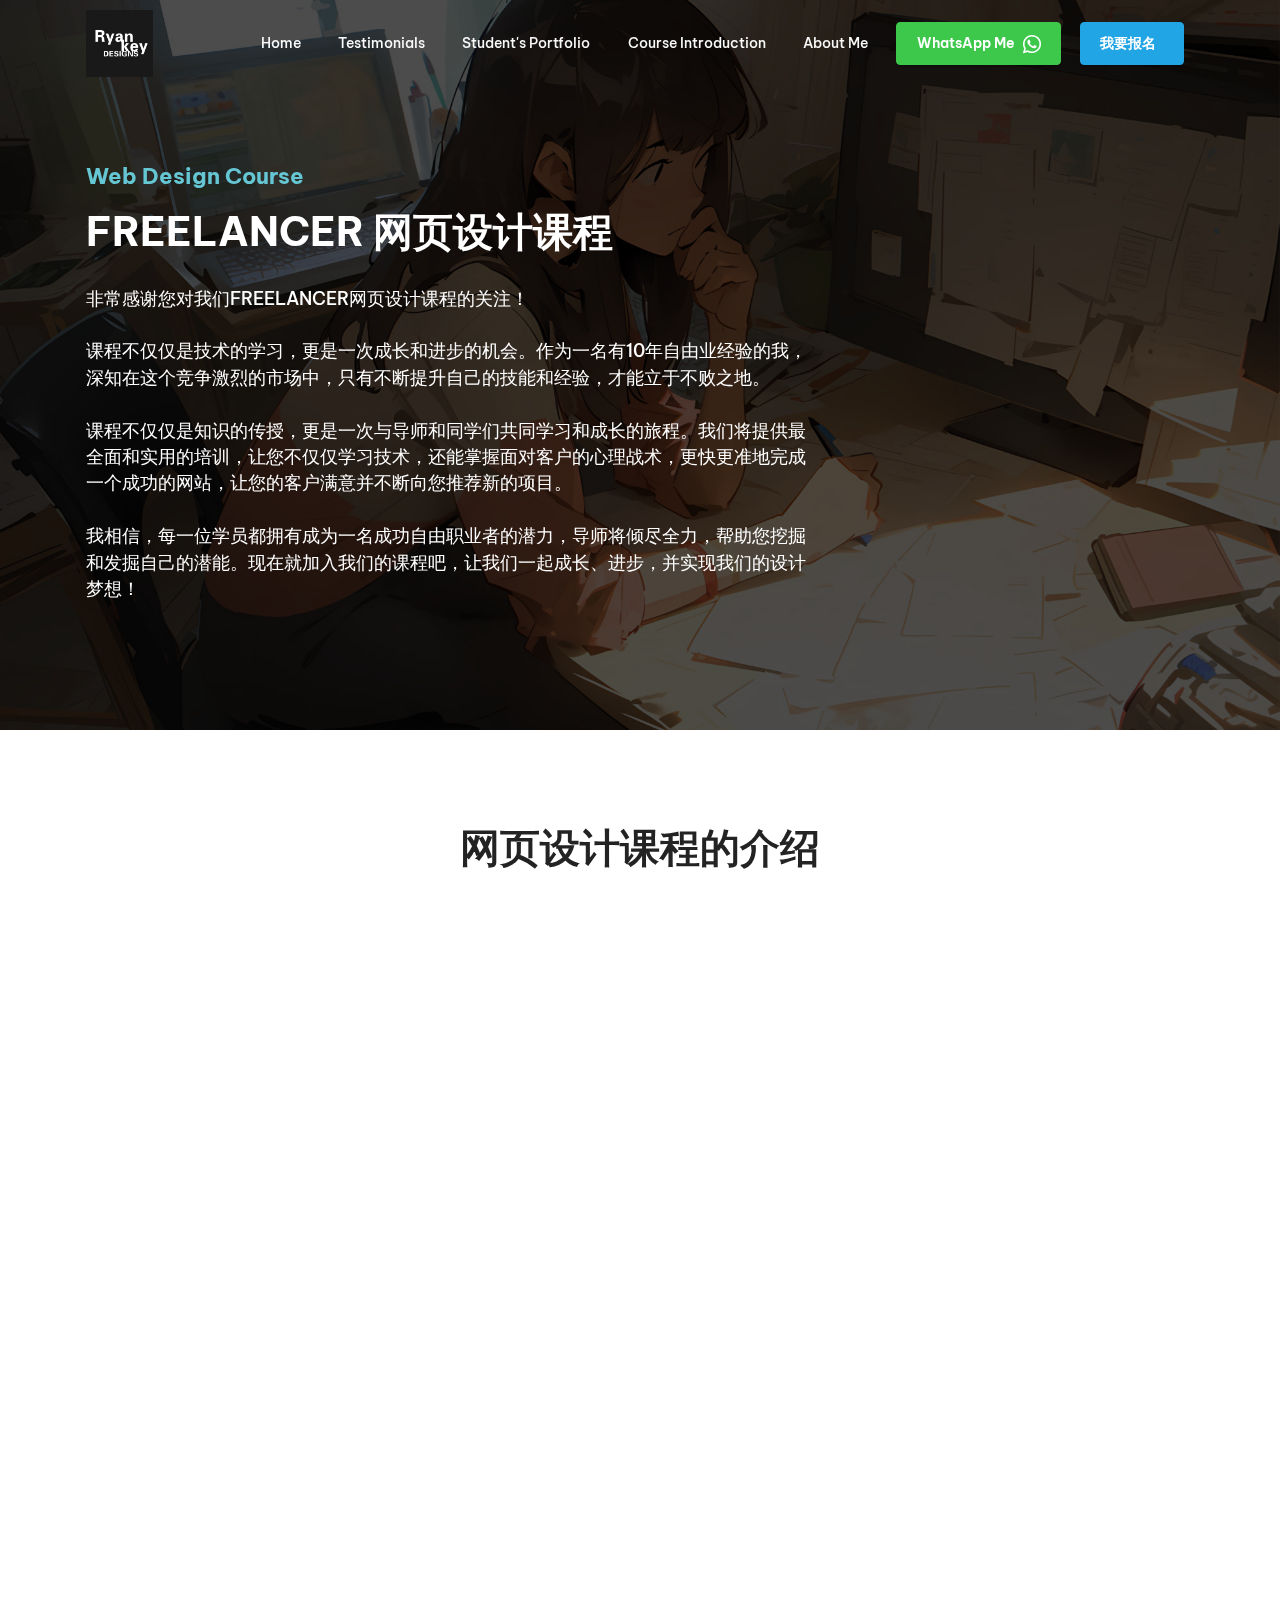
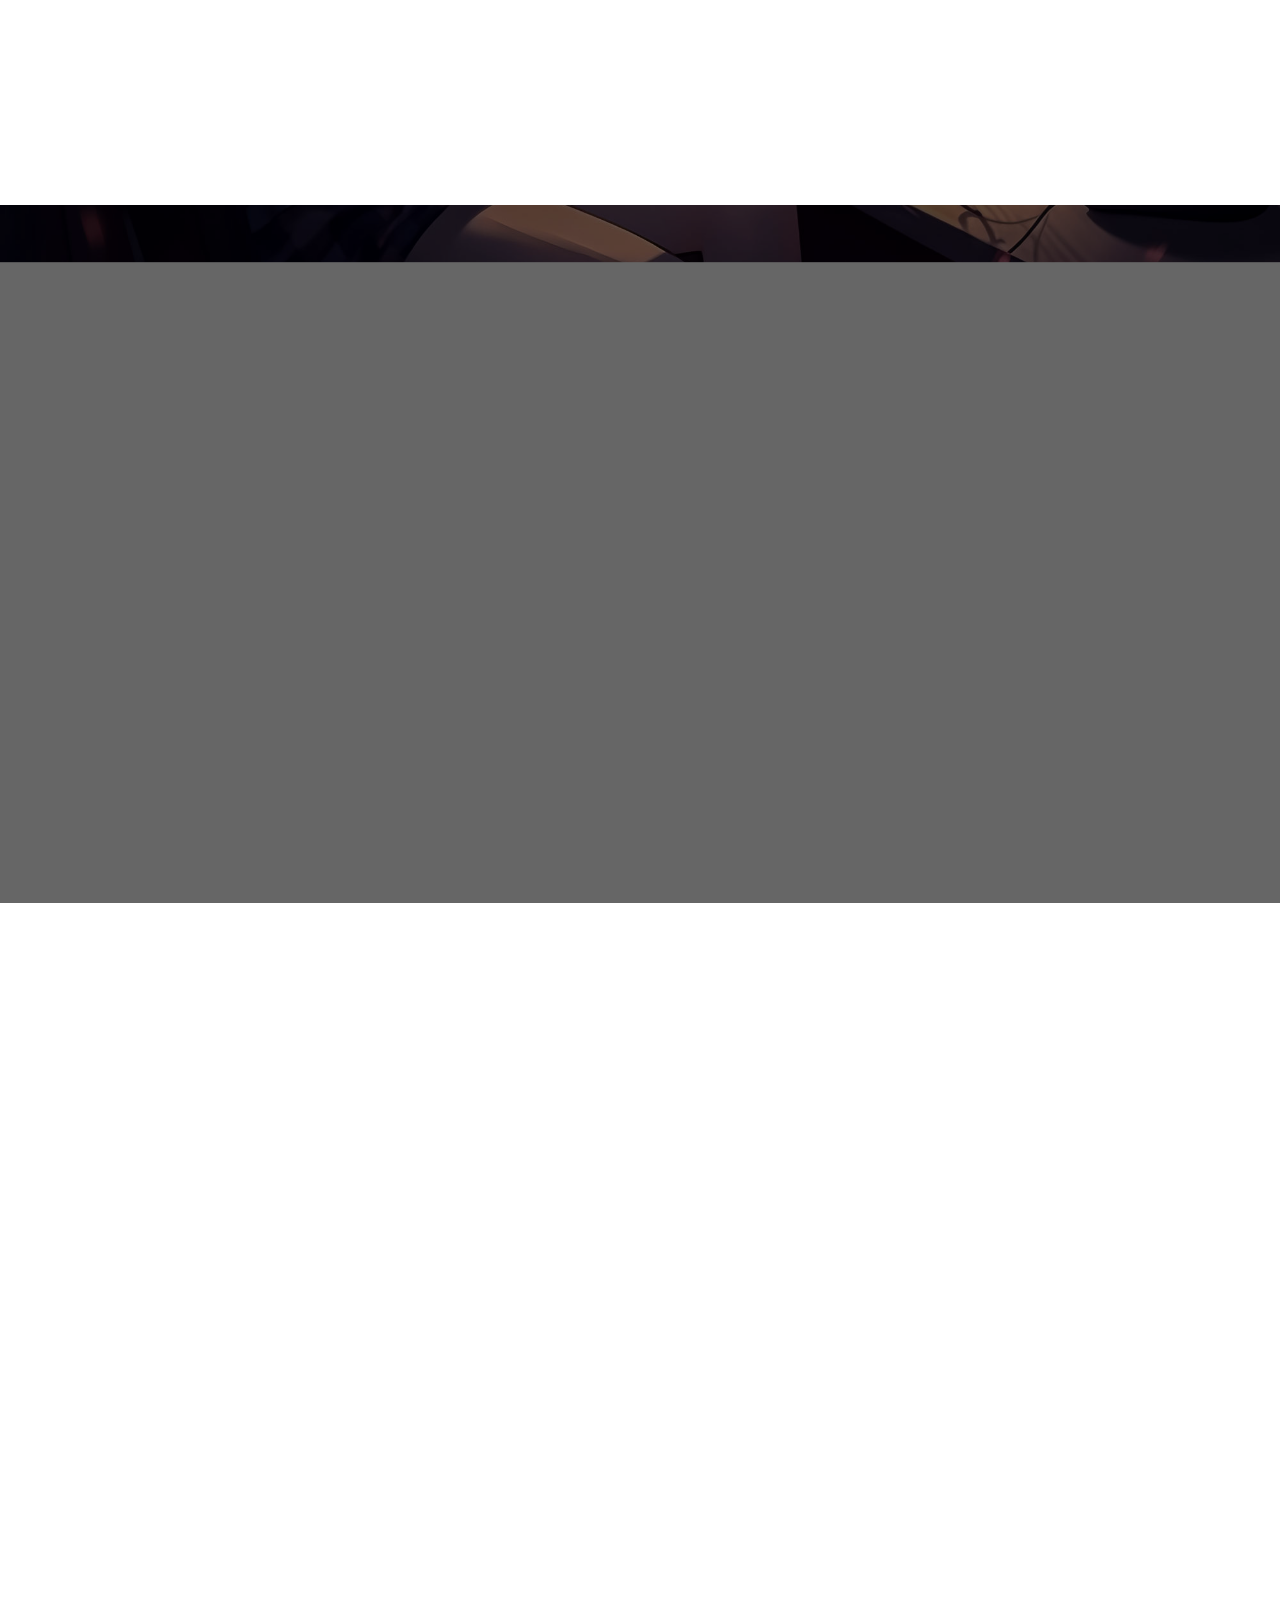
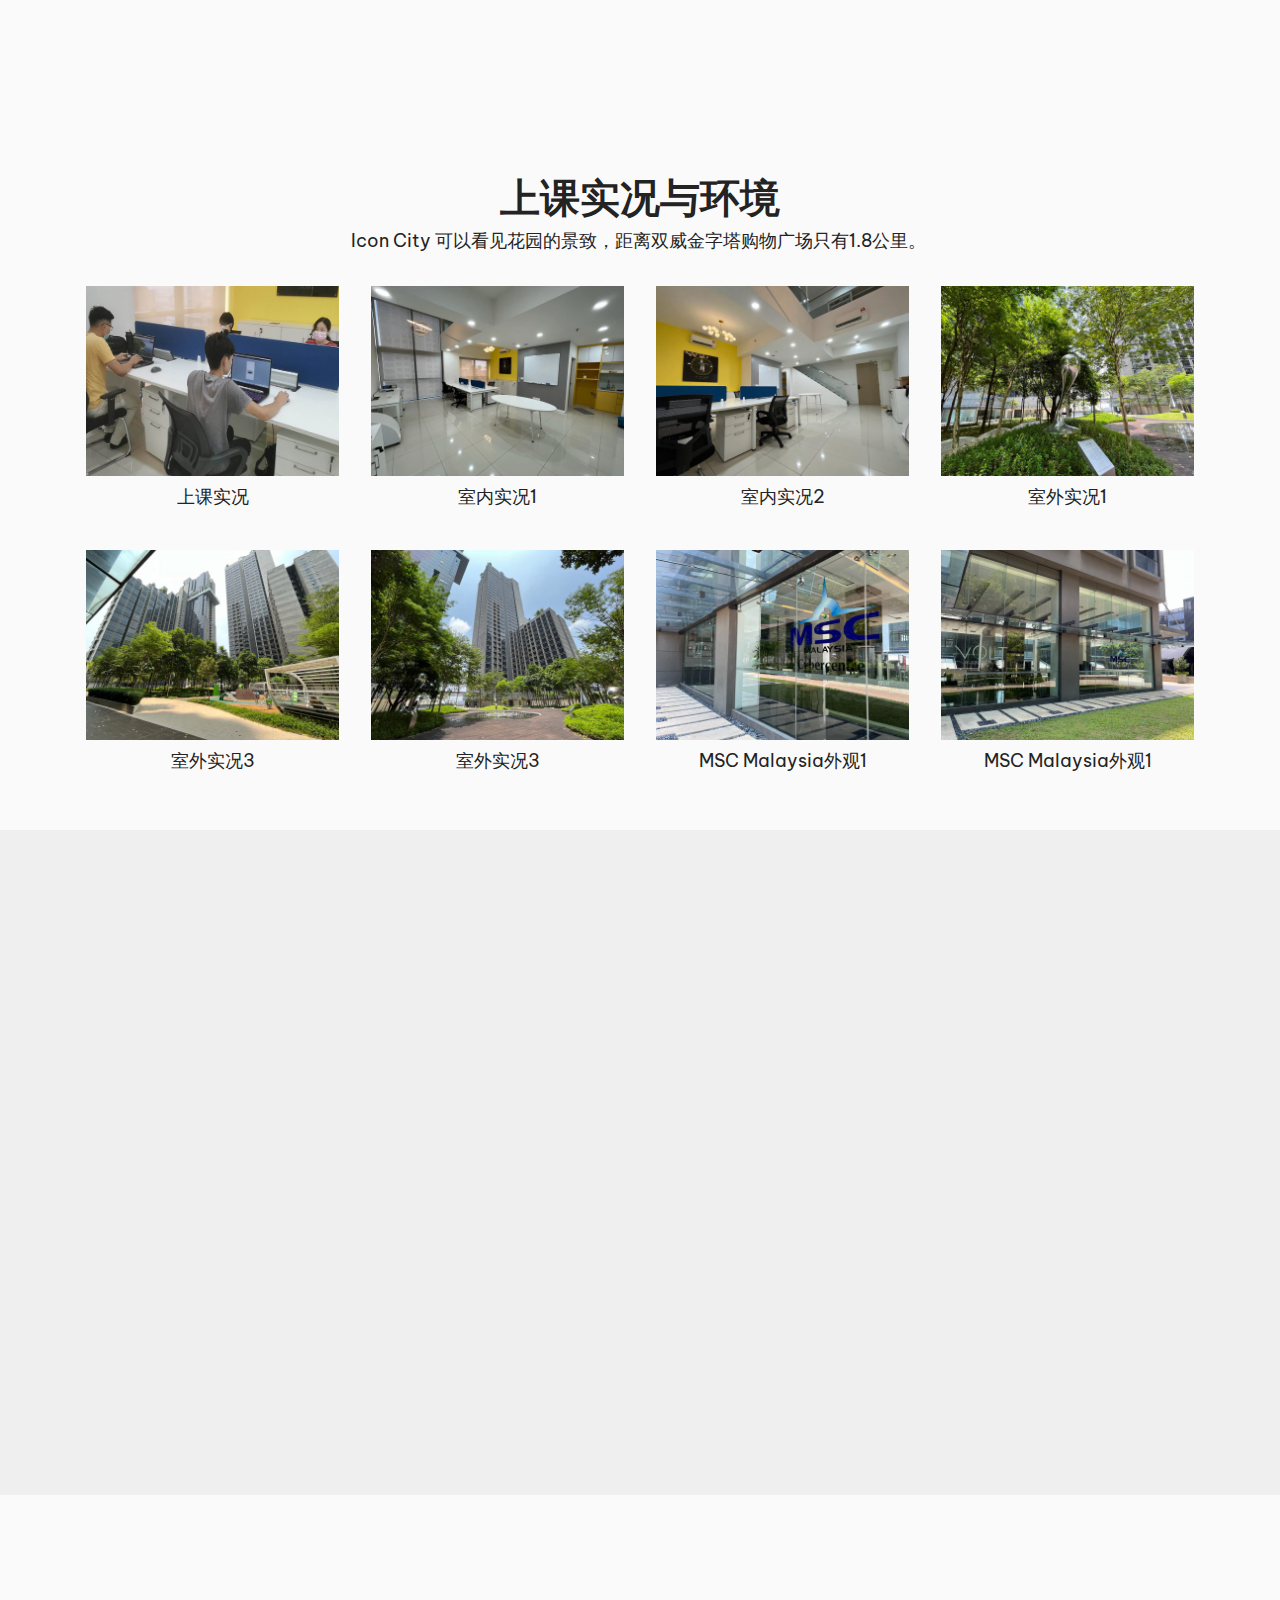
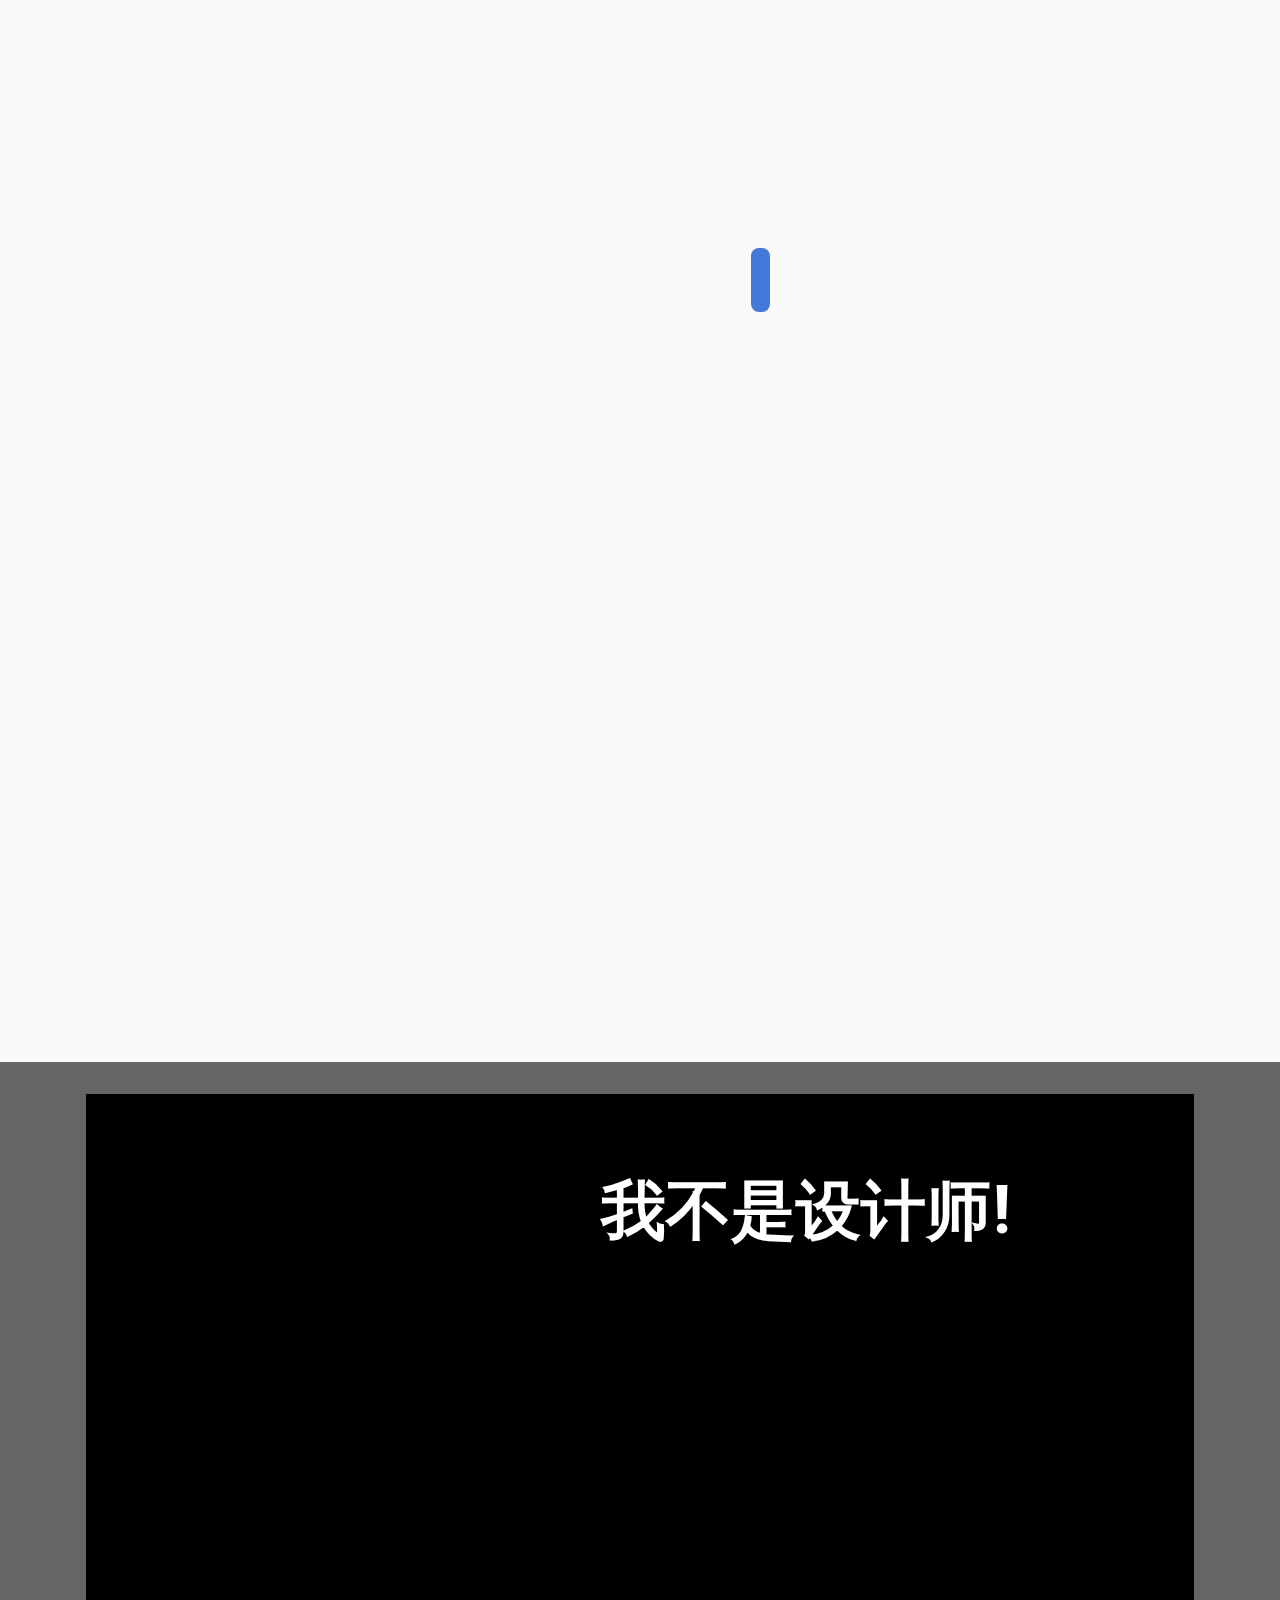
<file: index.html>
<!DOCTYPE html>
<html  >
<head>
  <!-- Site made with Mobirise Website Builder v5.9.13, https://mobirise.com -->
  <meta charset="UTF-8">
  <meta http-equiv="X-UA-Compatible" content="IE=edge">
  <meta name="generator" content="Mobirise v5.9.13, mobirise.com">
  <meta name="twitter:card" content="summary_large_image"/>
  <meta name="twitter:image:src" content="assets/images/index-meta.jpg">
  <meta property="og:image" content="assets/images/index-meta.jpg">
  <meta name="twitter:title" content="2月24年-课程 | FREELANCER网页设计课程 | Ryankey Designs">
  <meta name="viewport" content="width=device-width, initial-scale=1, minimum-scale=1">
  <link rel="shortcut icon" href="assets/images/icon-01-128x128.png" type="image/x-icon">
  <meta name="description" content="非常感谢您对我们FREELANCER网页设计课程的关注！

我们的课程不仅仅是技术的学习，更是一次成长和进步的机会。作为一名自由职业者，我们深知在这个竞争激烈的市场中，只有不断提升自己的技能和经验，才能立于不败之地。

我们的课程不仅仅是知识的传授，更是一次与导师和同学们共同学习和成长的旅程。我们将提供最全面和实用的培训，让您不仅仅学习技术，还能掌握面对客户的心理战术，更快更准地完成一个成功的网站，让您的客户满意并不断向您推荐新的项目。

我们相信，每一位学员都拥有成为一名成功自由职业者的潜力，我们的导师将倾尽全力，帮助您挖掘和发掘自己的潜能。现在就加入我们的课程吧，让我们一起成长、进步，并实现我们的设计梦想！">
  
  
  <title>2月24年-课程 | FREELANCER网页设计课程 | Ryankey Designs</title>
  <link rel="stylesheet" href="assets/web/assets/mobirise-icons2/mobirise2.css">
  <link rel="stylesheet" href="assets/bootstrap/css/bootstrap.min.css">
  <link rel="stylesheet" href="assets/bootstrap/css/bootstrap-grid.min.css">
  <link rel="stylesheet" href="assets/bootstrap/css/bootstrap-reboot.min.css">
  <link rel="stylesheet" href="assets/parallax/jarallax.css">
  <link rel="stylesheet" href="assets/animatecss/animate.css">
  <link rel="stylesheet" href="assets/dropdown/css/style.css">
  <link rel="stylesheet" href="assets/formstyler/jquery.formstyler.css">
  <link rel="stylesheet" href="assets/formstyler/jquery.formstyler.theme.css">
  <link rel="stylesheet" href="assets/datepicker/jquery.datetimepicker.min.css">
  <link rel="stylesheet" href="assets/socicon/css/styles.css">
  <link rel="stylesheet" href="assets/theme/css/style.css">
  <link rel="preload" href="https://fonts.googleapis.com/css?family=Be+Vietnam:100,100i,300,300i,400,400i,500,500i,600,600i,700,700i,800,800i&display=swap" as="style" onload="this.onload=null;this.rel='stylesheet'">
  <noscript><link rel="stylesheet" href="https://fonts.googleapis.com/css?family=Be+Vietnam:100,100i,300,300i,400,400i,500,500i,600,600i,700,700i,800,800i&display=swap"></noscript>
  <link rel="preload" as="style" href="assets/mobirise/css/mbr-additional.css?v=tKadL1"><link rel="stylesheet" href="assets/mobirise/css/mbr-additional.css?v=tKadL1" type="text/css">

  
  
  <meta name="facebook-domain-verification" content="nxzx5c4468qxs3agfh67d1qzvzd35b" />

<!-- Facebook Pixel Code -->
<script>
!function(f,b,e,v,n,t,s)
{if(f.fbq)return;n=f.fbq=function(){n.callMethod?
n.callMethod.apply(n,arguments):n.queue.push(arguments)};
if(!f._fbq)f._fbq=n;n.push=n;n.loaded=!0;n.version='2.0';
n.queue=[];t=b.createElement(e);t.async=!0;
t.src=v;s=b.getElementsByTagName(e)[0];
s.parentNode.insertBefore(t,s)}(window, document,'script',
'https://connect.facebook.net/en_US/fbevents.js');
fbq('init', '317725159788207');
fbq('track', 'PageView');
</script>

<!-- Global site tag (gtag.js) - Google Analytics -->
<script async src="https://www.googletagmanager.com/gtag/js?id=G-6DHVEWFLL5"></script>
<script>
  window.dataLayer = window.dataLayer || [];
  function gtag(){dataLayer.push(arguments);}
  gtag('js', new Date());

  gtag('config', 'G-6DHVEWFLL5');
</script>

<noscript><img height="1" width="1" style="display:none"
src="https://www.facebook.com/tr?id=317725159788207&ev=PageView&noscript=1"
/></noscript>
<!-- End Facebook Pixel Code -->

<body oncontextmenu="return false" onselectstart="return false" ondragstart="return false">

<script language=javascript>
function click() {if (event.button==2) {alert('You are not allowed to peek!');}}document.onmousedown=click
</script>

<script>
/*function check(e)
{
alert(e.keyCode);
}*/
document.onkeydown = function(e) {
if (e.ctrlKey && (e.keyCode === 67 || e.keyCode === 86 || e.keyCode === 85 || e.keyCode === 117)) {//Alt+c, Alt+v will also be disabled sadly.
alert('Danger!!! Your computer maybe have invaded a virus! Please solve it as soon as possible!');
}
return false;
};
</script>
</head>
<body>
  <!-- Messenger 聊天插件 Code -->
    <div id="fb-root"></div>

    <!-- Your 聊天插件 code -->
    <div id="fb-customer-chat" class="fb-customerchat">
    </div>

    <script>
      var chatbox = document.getElementById('fb-customer-chat');
      chatbox.setAttribute("page_id", "102419668157632");
      chatbox.setAttribute("attribution", "biz_inbox");

      window.fbAsyncInit = function() {
        FB.init({
          xfbml            : true,
          version          : 'v11.0'
        });
      };

      (function(d, s, id) {
        var js, fjs = d.getElementsByTagName(s)[0];
        if (d.getElementById(id)) return;
        js = d.createElement(s); js.id = id;
        js.src = 'https://connect.facebook.net/zh_CN/sdk/xfbml.customerchat.js';
        fjs.parentNode.insertBefore(js, fjs);
      }(document, 'script', 'facebook-jssdk'));
    </script>
  <section data-bs-version="5.1" class="menu menu1 cid-sDSlYqMWfe" once="menu" id="menu1-w">
    

    <nav class="navbar navbar-dropdown navbar-expand-lg">
        <div class="container">
            <div class="navbar-brand">
                <span class="navbar-logo">
                    
                        <a href="https://ryankey.com.my/" target="_blank"><img src="assets/images/ryankey-logo-240x240.jpg" alt="logo_ryankey" style="height: 4.2rem;"></a>
                    
                </span>
                
            </div>
            <button class="navbar-toggler" type="button" data-toggle="collapse" data-bs-toggle="collapse" data-target="#navbarSupportedContent" data-bs-target="#navbarSupportedContent" aria-controls="navbarNavAltMarkup" aria-expanded="false" aria-label="Toggle navigation">
                <div class="hamburger">
                    <span></span>
                    <span></span>
                    <span></span>
                    <span></span>
                </div>
            </button>
            <div class="collapse navbar-collapse" id="navbarSupportedContent">
                <ul class="navbar-nav nav-dropdown" data-app-modern-menu="true"><li class="nav-item"><a class="nav-link link text-danger text-primary display-4" href="https://ryankeydesigns.github.io/webcourse/">
                            Home</a></li>
                    <li class="nav-item"><a class="nav-link link text-danger display-4" href="index.html#content4-u">
                            Testimonials</a></li>
                    <li class="nav-item"><a class="nav-link link text-danger display-4" href="portfolio.html">Student's Portfolio</a>
                    </li><li class="nav-item"><a class="nav-link link text-danger display-4" href="index.html#content4-v">Course Introduction</a></li><li class="nav-item"><a class="nav-link link text-danger display-4" href="index.html#content4-14">About Me</a></li></ul>
                
                <div class="navbar-buttons mbr-section-btn"><a class="btn btn-success display-4" href="https://wa.me/60127740280"><span class="socicon socicon-whatsapp mbr-iconfont mbr-iconfont-btn"></span>WhatsApp Me</a> <a class="btn btn-primary display-4" href="https://docs.google.com/forms/d/e/1FAIpQLSdbrXwIdVbls8XB1Fh5zOHdNNiTMLPLlvTMWlTR-vkRUeJjRw/viewform?usp=sf_link" target="_blank"><span class="fa fa-pencil mbr-iconfont mbr-iconfont-btn"></span>我要报名</a></div>
            </div>
        </div>
    </nav>
</section>

<section data-bs-version="5.1" class="header1 cid-sDTADVrFBh mbr-parallax-background" id="header01-18">
    
    <div class="mbr-overlay" style="opacity: 0.7; background-color: rgb(0, 0, 0);"></div>
    <div class="container">
        <div class="row">
            <div class="col-12 col-lg-8 align-left">
                <h2 class="mbr-section-subtitle mbr-white mbr-fonts-style mb-3 display-5"><strong>Web Design Course</strong></h2>
                <h1 class="mbr-section-title mbr-white mbr-fonts-style mb-4 display-2"><strong>FREELANCER 网页设计课程</strong></h1>
                <p class="mbr-text mbr-semibold mbr-fonts-style mb-4 display-7">非常感谢您对我们FREELANCER网页设计课程的关注！
<br>
<br>课程不仅仅是技术的学习，更是一次成长和进步的机会。作为一名有10年自由业经验的我，深知在这个竞争激烈的市场中，只有不断提升自己的技能和经验，才能立于不败之地。
<br>
<br>课程不仅仅是知识的传授，更是一次与导师和同学们共同学习和成长的旅程。我们将提供最全面和实用的培训，让您不仅仅学习技术，还能掌握面对客户的心理战术，更快更准地完成一个成功的网站，让您的客户满意并不断向您推荐新的项目。
<br>
<br>我相信，每一位学员都拥有成为一名成功自由职业者的潜力，导师将倾尽全力，帮助您挖掘和发掘自己的潜能。现在就加入我们的课程吧，让我们一起成长、进步，并实现我们的设计梦想！<br></p>
                
            </div>
        </div>
    </div>
</section>

<section data-bs-version="5.1" class="content4 cid-sDSlOXtu3D" id="content4-v">
    
    
    <div class="container">
        <div class="row justify-content-center">
            <div class="title col-md-12 col-lg-10">
                <h3 class="mbr-section-title mbr-fonts-style align-center mb-4 display-2"><strong>网页设计课程的介绍</strong></h3>
                <h4 class="mbr-section-subtitle align-center mbr-fonts-style mb-4 display-5">Course Introduction</h4>
                
            </div>
        </div>
    </div>
</section>

<section data-bs-version="5.1" class="content04 cid-sDSdfGhfdv" id="content04-o">

    

    

    <div class="container">
        <div class="row justify-content-center">
            


            <div class="mbr-black col-md-12 col-lg-6">


                <ul>
                    <li class="item-title mbr-bold mbr-fonts-style display-4">如何去学习UI设计?<br>
                        <p class="mbr-text mbr-regular mbr-fonts-style">How to learn UI design?</p>

                    </li>


                    <li class="item-title mbr-bold mbr-fonts-style display-4">了解什么是UX?<br>
                        <p class="mbr-text mbr-regular mbr-fonts-style">Understand what is UX?</p>

                    </li>


                    <li class="item-title mbr-bold mbr-fonts-style display-4">了解网络的流向与罗辑<br>
                        <p class="mbr-text mbr-regular mbr-fonts-style">Understand the flow and logic of the network</p>

                    </li>

                    <li class="item-title mbr-bold mbr-fonts-style display-4">网页设计是从那里开始?<br>
                        <p class="mbr-text mbr-regular mbr-fonts-style">Web design starts from there</p>

                    </li>

                    



                </ul>


            </div>


            <div class="mbr-black col-md-12 col-lg-6">


                <ul>
                    <li class="item-title mbr-bold mbr-fonts-style display-4">网页设计师负责的范围<br>
                        <p class="mbr-text mbr-regular mbr-fonts-style">The scope of the web designer's responsibility</p>

                    </li>


                    <li class="item-title mbr-bold mbr-fonts-style display-4">开始设计网页的UI<br>
                        <p class="mbr-text mbr-regular mbr-fonts-style">Start designing the UI of the web page</p>

                    </li>


                    <li class="item-title mbr-bold mbr-fonts-style display-4">讨论你设计UI的罗辑<br>
                        <p class="mbr-text mbr-regular mbr-fonts-style">Discuss the logic of your UI design</p>

                    </li>

                    <li class="item-title mbr-bold mbr-fonts-style display-4">了解域名的分别和如何购买域名<br>
                        <p class="mbr-text mbr-regular mbr-fonts-style">Differences of domain names and how to buy domain names</p>

                    </li>

                    



                </ul>


            </div>


        </div>
    </div>
</section>

<section data-bs-version="5.1" class="content04 cid-sDSsOhzJth" id="content04-11">

    

    

    <div class="container">
        <div class="row justify-content-center">
            


            <div class="mbr-black col-md-12 col-lg-6">


                <ul>
                    <li class="item-title mbr-bold mbr-fonts-style display-4">模拟网页专业网站, 包括餐厅, 工业, 企业, 服务...<br>
                        <p class="mbr-text mbr-regular mbr-fonts-style">Simulate webpages at professional websites, including restaurants, industries, enterprises, services...</p>

                    </li>


                    <li class="item-title mbr-bold mbr-fonts-style display-4">自行编写基本代码<br>
                        <p class="mbr-text mbr-regular mbr-fonts-style">Write basic code yourself</p>

                    </li>


                    <li class="item-title mbr-bold mbr-fonts-style display-4">创建您自己的表格，发布您的网站并接收电子邮件<br>
                        <p class="mbr-text mbr-regular mbr-fonts-style">Create your own form, publish your website and receive email</p>

                    </li>

                    <li class="item-title mbr-bold mbr-fonts-style display-4">加插Googgle Analytics功能和Facebook Pixel&nbsp;<br>
                        <p class="mbr-text mbr-regular mbr-fonts-style">Plus insert Googgle Analytics function and Facebook Pixel</p>

                    </li>

                    



                </ul>


            </div>


            <div class="mbr-black col-md-12 col-lg-6">


                <ul>
                    <li class="item-title mbr-bold mbr-fonts-style display-4">WordPress基础操作教程&nbsp;<br>
                        <p class="mbr-text mbr-regular mbr-fonts-style">WordPress basic operation tutorial</p>

                    </li>


                    <li class="item-title mbr-bold mbr-fonts-style display-4">做好搜索引擎优化，提升曝光率<br>
                        <p class="mbr-text mbr-regular mbr-fonts-style">Do search engine optimization and increase exposure</p>

                    </li>


                    <li class="item-title mbr-bold mbr-fonts-style display-4">怎样去寻找客源的方法<br>
                        <p class="mbr-text mbr-regular mbr-fonts-style">How to find customers</p>

                    </li>

                    <li class="item-title mbr-bold mbr-fonts-style display-4">学习计算网页成本与报价<br>
                        <p class="mbr-text mbr-regular mbr-fonts-style">Learn to calculate webpage costs and quotation</p>

                    </li>

                    



                </ul>


            </div>


        </div>
    </div>
</section>

<section data-bs-version="5.1" class="header3 cid-tIfKwuqNbe mbr-parallax-background" id="aheader3-2x">

    

    
    <div class="mbr-overlay" style="opacity: 0.6; background-color: rgb(0, 0, 0);"></div>

    <div class="align-center container">
        <div class="row">
            <div class="col-12">
                <div class="content-container">
                    <div class="content-wrap">
                        <h1 class="mbr-section-title mbr-fonts-style align-center display-2"><strong>学员的作品&nbsp;</strong></h1>
                        <h2 class="mbr-section-subtitle mbr-fonts-style align-center display-7">以下连接是一些学员的出色设计作品的详细介绍。
<br><br><div>
</div><div>这个设计项目展示了一群学员设计师的独特作品集，涵盖了多个设计领域。他们在产品设计方面设计了独特的家居用品和时尚配饰。此外，他们还展示了在网页设计和展示空间设计方面的才华。这些作品融合了创意思维和独特的设计理念，引起了客户的兴趣。</div><br><div>
</div><div>请注意，其中一些作品可能已被客户选购，因此可能无法在链接中找到。但您仍然可以欣赏其他学员设计师的精彩作品。</div><div>
</div></h2>
                        <div class="mbr-section-btn align-center"><a class="btn btn-primary display-7" href="portfolio.html">
                                Student's Portfolio
                            </a></div>
                    </div>
                </div>
            </div>
        </div>
    </div>
</section>

<section data-bs-version="5.1" class="content4 cid-sDXJtElvOX" id="content4-1b">
    
    
    <div class="container">
        <div class="row justify-content-center">
            <div class="title col-md-12 col-lg-10">
                <h3 class="mbr-section-title mbr-fonts-style align-center mb-4 display-2"><strong>除了网页设计, 你还会得到...</strong></h3>
                <h4 class="mbr-section-subtitle align-center mbr-fonts-style mb-4 display-5">In addition to web design, you will also receive..</h4>
                
            </div>
        </div>
    </div>
</section>

<section data-bs-version="5.1" class="image1 cid-tZIdKJUiVa" id="image1-39">
    

    
    

    <div class="container">
        <div class="row align-items-center">
            <div class="col-12 col-lg-6">
                <div class="image-wrapper">
                    <img src="assets/images/hosting-3-1256x540.png" alt="web hosting ryankey">
                    
                </div>
            </div>
            <div class="col-12 col-lg">
                <div class="text-wrapper">
                    <h3 class="mbr-section-title mbr-fonts-style mb-3 display-5"><strong>Free Web Hosting &amp; Domain</strong></h3>
                    <p class="mbr-text mbr-fonts-style display-7"><strong>网站托管 (Hosting) </strong>是指将网站的文件、数据和相关信息存储在互联网服务器上，并使其可通过互联网访问。简单来说，网站托管服务提供商提供服务器空间，以便用户能够将其网站上载到这些服务器上，使其在全球范围内可访问。<br><br><strong>2024年全新的网页设计课程&nbsp;</strong>享有一年&nbsp;<strong>免费&nbsp;</strong>的专业网站托管服务，我们提供强大而高效的服务器，全面集成先进的电子邮件功能，为您提供更灵活的项目选择和卓越的项目管理支持。<br><br>此外，您将免费获得个人专属<strong>域名（Domain）</strong>，并得到我们专业团队在域名选择和管理方面的精准指导，以助您做出明智的战略性决策。我们致力于为您提供卓越的技术支持和服务，确保您的网站始终保持在行业的最前沿，助您在数字领域取得更为显著的业务成功。</p>
                </div>
            </div>
        </div>
    </div>
</section>

<section data-bs-version="5.1" class="image1 cid-tZJjsql0wV" id="image1-3c">
    

    
    

    <div class="container">
        <div class="row align-items-center">
            <div class="col-12 col-lg-6">
                <div class="image-wrapper">
                    <img src="assets/images/phone-mockup-small-2-1192x1093.png" alt="Digital Name Card NFC Card">
                    
                </div>
            </div>
            <div class="col-12 col-lg">
                <div class="text-wrapper">
                    <h3 class="mbr-section-title mbr-fonts-style mb-3 display-5"><strong>Digital Name Card (NFC)</strong></h3>
                    <p class="mbr-text mbr-fonts-style display-7"><strong>数字名片 (NFC卡) </strong>是一种创新的电子名片形式，采用近场通信<strong>（NFC）技术</strong>。用户可以通过智能手机或其他支持NFC的设备轻松传输个人信息、联系方式和其他关键信息。这种数字名片不仅环保便携，而且提供了一种现代、便捷的方式来分享和管理个人和职业信息。
<br>
<br>作为我们 <strong>2024年全新的网页设计课程</strong> 的一部分，您将得到一张高度智能化的 <strong>电子名片 (NFC卡)</strong>，我们将提供详尽的指导，以确保您能够独立、轻松地制作 <strong>电子名片</strong>。这是一项创新性的工具，不仅提升您的网站科技能力，还为您的自由业发展<strong>增加额外的收入</strong>，更容易特显自己是<strong>非一般的设计师</strong>。我们致力于为您提供高效、专业的解决方案，帮助您在网站科技时代中脱颖而出。<br></p>
                </div>
            </div>
        </div>
    </div>
</section>

<section data-bs-version="5.1" class="extFeatures cid-tZIP3jiTKe" id="extFeatures6-3b">
    
    

    
    <div class="container">
        
        
        <div class="row justify-content-center">
            <div class="card p-3 col-12 col-md-6">
                <div class="card-wrap">
                    <div class="card-img pb-4 align-center">
                        <span class="mbr-iconfont icon54-v2-clean-code"></span>
                    </div>
                    <div class="card-box">
                        <h4 class="card-title mbr-fonts-style align-center display-5"><strong>Basic Hard Coding</strong></h4>
                        <p class="mbr-text mbr-fonts-style align-center display-7">
                            通过进行基础代码培训，您将深入了解代码在网站开发中的关键作用，从而提升您在专业领域的技术水平。            
                        </p>
                    </div>
                </div>
            </div>

            <div class="card p-3 col-12 col-md-6">
                <div class="card-wrap">
                    <div class="card-img pb-4 align-center">
                        <span class="mbr-iconfont icon54-v2-computer-app"></span>
                    </div>
                    <div class="card-box">
                        <h4 class="card-title mbr-fonts-style align-center display-5"><strong>Permanent Assistance</strong></h4>
                        <p class="mbr-text mbr-fonts-style align-center display-7">我们永久协助您完成客户网站,，解决客户反馈的问题，并提供优化方案以提升您对网站设计的能力。</p>
                    </div>
                </div>
            </div>

            

            
        </div>
    </div>
</section>

<section data-bs-version="5.1" class="extFeatures cid-tZx7vjzJUa" id="extFeatures6-30">
    
    

    
    <div class="container">
        
        
        <div class="row justify-content-center">
            <div class="card p-3 col-12 col-md-6">
                <div class="card-wrap">
                    <div class="card-img pb-4 align-center">
                        <span class="mbr-iconfont icon54-v2-group-1"></span>
                    </div>
                    <div class="card-box">
                        <h4 class="card-title mbr-fonts-style align-center display-5"><strong>Team Support</strong></h4>
                        <p class="mbr-text mbr-fonts-style align-center display-7">
                            我们团队为您提供专业的网站托管支持，确保在后台出现问题时能够迅速、有效地解决，让您无后顾之忧            
                        </p>
                    </div>
                </div>
            </div>

            <div class="card p-3 col-12 col-md-6">
                <div class="card-wrap">
                    <div class="card-img pb-4 align-center">
                        <span class="mbr-iconfont icon54-v4-upgrade"></span>
                    </div>
                    <div class="card-box">
                        <h4 class="card-title mbr-fonts-style align-center display-5"><strong>Free Upgrade</strong></h4>
                        <p class="mbr-text mbr-fonts-style align-center display-7">免费技术升级，持续更新最新的网页功能，确保您的网站始终保持先进，不受淘汰。</p>
                    </div>
                </div>
            </div>

            

            
        </div>
    </div>
</section>

<section data-bs-version="5.1" class="header18 cid-tZJmDGNFaZ mbr-parallax-background" id="header18-3e">

    

    <div class="mbr-overlay" style="opacity: 0.7; background-color: rgb(0, 0, 0);"></div>

    <div class="align-center container">
        <div class="row justify-content-center">
            <div class="col-12 col-lg-9">
                <h1 class="mbr-section-title mbr-fonts-style mbr-white mb-3 display-2"><strong>2024 FREELANCER 网页设计课程费用</strong></h1>
                <h2 class="mbr-section-subtitle mbr-fonts-style mbr-white mb-3 display-2"><strong>RM1,390 Only<br></strong></h2>
                                <h2 class="mbr-section-subtitle mbr-fonts-style mbr-white mb-3 display-5"><strong>这是一次绝佳的机会，不容错过！
                    </strong></h2>
                <p class="mbr-text mbr-fonts-style mbr-white display-7">现在只需报读 <strong>2024 FREELANCER 网页设计课程 (RM1,390) </strong>，就可以<strong>免費</strong>获得为期一年个人 <strong>虚拟主机 (Web Hosting)</strong> 和一个<strong>域名 (Domain)</strong>！是的，您没有听错，这次的优惠只限于今次的报名者！
<br>
<br>在这个数字化时代，拥有一个高效、美观、易用的网站是成功的关键之一。而我们的课程将教您如何打造出一个精美的网站，让您的品牌得到更好的展示和推广。我们将提供最专业的培训，让您掌握制作网页的技术和技巧，还有如何应对顾客的心理战术和更快更准地完成一个成功的网站。
<br>
<br>机会难得！赶快行动吧，抓住这个难得的机会，为您的事业增添一份强大的力量！<br>
                </p>
                <div class="mbr-section-btn mt-3"><a class="btn btn-primary display-7" href="https://docs.google.com/forms/d/e/1FAIpQLSdbrXwIdVbls8XB1Fh5zOHdNNiTMLPLlvTMWlTR-vkRUeJjRw/viewform?usp=sf_link" target="_blank">我 要 报 名</a></div>
            </div>
        </div>
    </div>
</section>

<section data-bs-version="5.1" class="content4 cid-sDSlD7Sgjc" id="content4-u">
    
    
    <div class="container">
        <div class="row justify-content-center">
            <div class="title col-md-12 col-lg-10">
                <h3 class="mbr-section-title mbr-fonts-style align-center mb-4 display-2"><strong>学员的反馈</strong></h3>
                <h4 class="mbr-section-subtitle align-center mbr-fonts-style mb-4 display-5">Student's Testimonials</h4>
                
            </div>
        </div>
    </div>
</section>

<section data-bs-version="5.1" class="testimonials2 cid-tZNTScFizf" id="testimonials2-3m">
    
    
    <div class="container">
        
        <div class="row justify-content-center">
            <div class="card col-12 col-md-6">
                <p class="mbr-text mbr-fonts-style mb-4 display-7">"<strong>Ryan的网页设计课程</strong>独辟蹊径，通过真实项目实战，不仅加速学员技能提升，更为其提供了在真实工作场景中的应对经验。''</p>
                <div class="d-flex mb-md-0 mb-4">
                    <div class="image-wrapper">
                        <img src="assets/images/b2-ming-100x100.jpg" alt="Ming">
                    </div>
                    <div class="text-wrapper">
                        <p class="name mbr-fonts-style mb-1 display-4"><strong><a href="https://www.facebook.com/ha.hauming" class="text-primary" target="_blank">Ming&nbsp;</a></strong><br></p>
                        <p class="position mbr-fonts-style display-4">Part Time Freelancer</p>
                    </div>
                </div>
            </div>
            <div class="card col-12 col-md-6">
                <p class="mbr-text mbr-fonts-style mb-4 display-7">"教学风格清晰简洁，适合初学者。他用<strong>易懂的语言</strong>解释复杂概念，帮助学员建立坚实的基础。他凭借<strong>丰富经验</strong>，能够为学员提供业界最新的设计趋势和技术动态，使其始终保持行业敏感度''</p>
                <div class="d-flex mb-md-0 mb-4">
                    <div class="image-wrapper">
                        <img src="assets/images/b2-juno-100x100.jpg" alt="Juno">
                    </div>
                    <div class="text-wrapper">
                        <p class="name mbr-fonts-style mb-1 display-4"><strong><a href="https://www.xiaohongshu.com/user/profile/61d9745b000000001000d01c?xhsshare=CopyLink&appuid=61d9745b000000001000d01c&apptime=1694148596&fbclid=IwAR11ouG3AqsVycy1KM8nHaeQizXB5TwmSw5DIZSrCnz55Bd1i5McPTeNWfw" class="text-primary" target="_blank">Juno</a></strong></p>
                        <p class="position mbr-fonts-style display-4">
                            Freelancer</p>
                    </div>
                </div>
            </div>
        </div>
    </div>
</section>

<section data-bs-version="5.1" class="testimonials2 cid-sDSbGGLgxg" id="testimonials2-k">
    
    
    <div class="container">
        
        <div class="row justify-content-center">
            <div class="card col-12 col-md-6">
                <p class="mbr-text mbr-fonts-style mb-4 display-7">"Ryan的<strong>轻松幽默风格</strong>让学习过程更愉快，减轻了学习的紧张感，使得知识更易于消化。案例研究生动有趣，深入剖析设计<strong>思路和解决</strong>问题的方法，使学员更深入地理解理论''</p>
                <div class="d-flex mb-md-0 mb-4">
                    <div class="image-wrapper">
                        <img src="assets/images/b1-zheng-qian-100x100.jpg" alt="Zheng Qian">
                    </div>
                    <div class="text-wrapper">
                        <p class="name mbr-fonts-style mb-1 display-4"><strong><a href="https://www.facebook.com/zhengqian22" class="text-primary" target="_blank">Zheng Qian</a></strong><br></p>
                        <p class="position mbr-fonts-style display-4">
                            Freelancer</p>
                    </div>
                </div>
            </div>
            <div class="card col-12 col-md-6">
                <p class="mbr-text mbr-fonts-style mb-4 display-7">"他不仅仅传授技术，还分享在职业生涯中取得成功的实用建议，帮助学员更好地规划未来。<strong>课程持续更新</strong>，保持与快速变化的行业同步，确保学员始终掌握最新的工具和技术。''</p>
                <div class="d-flex mb-md-0 mb-4">
                    <div class="image-wrapper">
                        <img src="assets/images/b1-jun-hui-100x100.jpg" alt="Stacey Soo">
                    </div>
                    <div class="text-wrapper">
                        <p class="name mbr-fonts-style mb-1 display-4"><strong><a href="https://staceysoo.com/" class="text-primary" target="_blank">Stacey Soo</a></strong><br></p>
                        <p class="position mbr-fonts-style display-4">Web Designer</p>
                    </div>
                </div>
            </div>
        </div>
    </div>
</section>

<section data-bs-version="5.1" class="testimonials2 cid-tZO1nHcR7Y" id="testimonials2-3n">
    
    
    <div class="container">
        
        <div class="row justify-content-center">
            <div class="card col-12 col-md-6">
                <p class="mbr-text mbr-fonts-style mb-4 display-7">"课程内容丰富多样，从基础知识到高级技术，满足不同水平学员的需求，确保全面提升。他鼓励学员积极参与设计社群，促进<strong>交流合作</strong>，拓展<strong>人际关系</strong>，为未来的职业发展打下坚实基础。''</p>
                <div class="d-flex mb-md-0 mb-4">
                    <div class="image-wrapper">
                        <img src="assets/images/b2-keans-100x100.jpg" alt="Keans">
                    </div>
                    <div class="text-wrapper">
                        <p class="name mbr-fonts-style mb-1 display-4"><a href="https://www.facebook.com/keans.loke" class="text-primary" target="_blank">Keans</a><br></p>
                        <p class="position mbr-fonts-style display-4">
                            Account</p>
                    </div>
                </div>
            </div>
            <div class="card col-12 col-md-6">
                <p class="mbr-text mbr-fonts-style mb-4 display-7">"Ryan强调培养<strong>学员的创造力</strong>，鼓励他们勇于表达个性，使设计不再是单调的规范，而是充满独创性的艺术。。''</p>
                <div class="d-flex mb-md-0 mb-4">
                    <div class="image-wrapper">
                        <img src="assets/images/b1-shu-ping-100x100.jpeg" alt="Chong Siang">
                    </div>
                    <div class="text-wrapper">
                        <p class="name mbr-fonts-style mb-1 display-4"><strong><a href="https://www.facebook.com/apple.shuping" class="text-primary" target="_blank">Chong Siang</a></strong></p>
                        <p class="position mbr-fonts-style display-4">
                            Freelancer</p>
                    </div>
                </div>
            </div>
        </div>
    </div>
</section>

<section data-bs-version="5.1" class="testimonials2 cid-tZNTEDgeTM" id="testimonials2-3l">
    
    
    <div class="container">
        
        <div class="row justify-content-center">
            <div class="card col-12 col-md-6">
                <p class="mbr-text mbr-fonts-style mb-4 display-7">"作为同业的先驱，Ryan的课程正在为图形专业人士、业余爱好者和网页设计师提供无需使用编码技能的<strong>Bootstrap 4</strong>''</p>
                <div class="d-flex mb-md-0 mb-4">
                    <div class="image-wrapper">
                        <img src="assets/images/184356457-811374093094453-3731435362566591317-n-100x100.jpg" alt="Heidi Loh">
                    </div>
                    <div class="text-wrapper">
                        <p class="name mbr-fonts-style mb-1 display-4"><strong>Heidi Loh</strong></p>
                        <p class="position mbr-fonts-style display-4">
                            Freelancer</p>
                    </div>
                </div>
            </div>
            <div class="card col-12 col-md-6">
                <p class="mbr-text mbr-fonts-style mb-4 display-7">"Ryan教很多东西，不只是教如何去BUILD一个网站，甚至他还教当接颀客遇到什么问题要怎么解决，只是这样的价钱，就可以学到他<strong>十年多的经验</strong>。''</p>
                <div class="d-flex mb-md-0 mb-4">
                    <div class="image-wrapper">
                        <img src="assets/images/186495094-4044765022275020-6061602087724545407-n-100x99.jpg" alt="Chong Siang">
                    </div>
                    <div class="text-wrapper">
                        <p class="name mbr-fonts-style mb-1 display-4"><strong><a href="https://www.facebook.com/chongsiang.hor" class="text-primary" target="_blank">Chong Siang</a></strong></p>
                        <p class="position mbr-fonts-style display-4">
                            Graphic Designer &amp; Video Editor</p>
                    </div>
                </div>
            </div>
        </div>
    </div>
</section>

<section data-bs-version="5.1" class="testimonials2 cid-sDSc4XLkEm" id="testimonials2-l">
    
    
    <div class="container">
        
        <div class="row justify-content-center">
            <div class="card col-12 col-md-6">
                <p class="mbr-text mbr-fonts-style mb-4 display-7">"对我来说，Ryan的课程就像是玩<strong>乐高堆叠积木</strong>，而且能有手机响应式网页。''</p>
                <div class="d-flex mb-md-0 mb-4">
                    <div class="image-wrapper">
                        <img src="assets/images/141435244-3997662863599913-1943019300657961302-n-100x100.jpg" alt="Catherine Ang">
                    </div>
                    <div class="text-wrapper">
                        <p class="name mbr-fonts-style mb-1 display-4"><strong><a href="https://www.facebook.com/chaichin.ang" class="text-primary" target="_blank">Catherine Ang</a></strong></p>
                        <p class="position mbr-fonts-style display-4">UI Designer</p>
                    </div>
                </div>
            </div>
            <div class="card col-12 col-md-6">
                <p class="mbr-text mbr-fonts-style mb-4 display-7">"Ryankey的网站制作软件看起来很不错，而且容易使用，让你<strong>轻松创建时尚的网站</strong>。''</p>
                <div class="d-flex mb-md-0 mb-4">
                    <div class="image-wrapper">
                        <img src="assets/images/67523147-10156297757120373-1509904454512541696-n-100x100.jpg" alt="Carey">
                    </div>
                    <div class="text-wrapper">
                        <p class="name mbr-fonts-style mb-1 display-4"><strong><a href="https://www.facebook.com/careyjunior" class="text-primary" target="_blank">Carey</a></strong></p>
                        <p class="position mbr-fonts-style display-4">Copywriter<br></p>
                    </div>
                </div>
            </div>
        </div>
    </div>
</section>

<section data-bs-version="5.1" class="testimonials2 cid-sDSkStAU0g" id="testimonials2-s">
    
    
    <div class="container">
        
        <div class="row justify-content-center">
            <div class="card col-12 col-md-6">
                <p class="mbr-text mbr-fonts-style mb-4 display-7">"Ryan的网站制作工具能同时解决<strong>两种问题</strong>，不管是在桌面或是在手机上看网页都是响应式的。''</p>
                <div class="d-flex mb-md-0 mb-4">
                    <div class="image-wrapper">
                        <img src="assets/images/70489669-10157115294588612-6169229597352132608-n-100x133.jpg" alt="Monie Ngow">
                    </div>
                    <div class="text-wrapper">
                        <p class="name mbr-fonts-style mb-1 display-4"><strong><a href="https://www.facebook.com/munyee.ngow" class="text-primary" target="_blank">Monie Ngow</a></strong></p>
                        <p class="position mbr-fonts-style display-4">
                            Marketing</p>
                    </div>
                </div>
            </div>
            <div class="card col-12 col-md-6">
                <p class="mbr-text mbr-fonts-style mb-4 display-7">"Ryan的课程<strong>无需任何编码</strong>技能就能创建网站，这绝对是太赞了！''</p>
                <div class="d-flex mb-md-0 mb-4">
                    <div class="image-wrapper">
                        <img src="assets/images/74784750-10220744465827931-6189549865018589184-n-100x100.jpg" alt="lee ann">
                    </div>
                    <div class="text-wrapper">
                        <p class="name mbr-fonts-style mb-1 display-4"><strong><a href="https://www.facebook.com/Jiaann10.21" class="text-primary" target="_blank">Jia Ann</a></strong></p>
                        <p class="position mbr-fonts-style display-4">
                            Graphic Designer</p>
                    </div>
                </div>
            </div>
        </div>
    </div>
</section>

<section data-bs-version="5.1" class="gallery5 mbr-gallery cid-tBAw46kcPA" id="gallery5-27">
    

    
    

    <div class="container">
        <div class="mbr-section-head">
            <h3 class="mbr-section-title mbr-fonts-style align-center m-0 display-2"><strong>上课实况与环境</strong></h3>
            <h4 class="mbr-section-subtitle mbr-fonts-style align-center mb-0 mt-2 display-7">Icon City 可以看见花园的景致，距离双威金字塔购物广场只有1.8公里。&nbsp;</h4>
        </div>
        <div class="row mbr-gallery mt-4">
            <div class="col-12 col-md-6 col-lg-3 item gallery-image active">
                <div class="item-wrapper" data-toggle="modal" data-bs-toggle="modal" data-target="#ua4rU6K4MG-modal" data-bs-target="#ua4rU6K4MG-modal">
                    <img class="w-100" src="assets/images/indoor-2-596x447.jpg" alt="上课实况" data-slide-to="0" data-bs-slide-to="0" data-target="#lb-ua4rU6K4MG" data-bs-target="#lb-ua4rU6K4MG">
                    <div class="icon-wrapper">
                        <span class="mobi-mbri mobi-mbri-search mbr-iconfont mbr-iconfont-btn"></span>
                    </div>
                </div>
                <h6 class="mbr-item-subtitle mbr-fonts-style align-center mb-2 mt-2 display-7">上课实况</h6>
            </div><div class="col-12 col-md-6 col-lg-3 item gallery-image">
                <div class="item-wrapper" data-toggle="modal" data-bs-toggle="modal" data-target="#ua4rU6K4MG-modal" data-bs-target="#ua4rU6K4MG-modal">
                    <img class="w-100" src="assets/images/indoor-2-1024x768.jpg" alt="上课实况" data-slide-to="1" data-bs-slide-to="1" data-target="#lb-ua4rU6K4MG" data-bs-target="#lb-ua4rU6K4MG">
                    <div class="icon-wrapper">
                        <span class="mobi-mbri mobi-mbri-search mbr-iconfont mbr-iconfont-btn"></span>
                    </div>
                </div>
                <h6 class="mbr-item-subtitle mbr-fonts-style align-center mb-2 mt-2 display-7">室内实况1</h6>
            </div><div class="col-12 col-md-6 col-lg-3 item gallery-image">
                <div class="item-wrapper" data-toggle="modal" data-bs-toggle="modal" data-target="#ua4rU6K4MG-modal" data-bs-target="#ua4rU6K4MG-modal">
                    <img class="w-100" src="assets/images/indoor-1-1024x768.jpg" alt="上课实况" data-slide-to="2" data-bs-slide-to="2" data-target="#lb-ua4rU6K4MG" data-bs-target="#lb-ua4rU6K4MG">
                    <div class="icon-wrapper">
                        <span class="mobi-mbri mobi-mbri-search mbr-iconfont mbr-iconfont-btn"></span>
                    </div>
                </div>
                <h6 class="mbr-item-subtitle mbr-fonts-style align-center mb-2 mt-2 display-7">室内实况2</h6>
            </div><div class="col-12 col-md-6 col-lg-3 item gallery-image">
                <div class="item-wrapper" data-toggle="modal" data-bs-toggle="modal" data-target="#ua4rU6K4MG-modal" data-bs-target="#ua4rU6K4MG-modal">
                    <img class="w-100" src="assets/images/outdoor-4-1024x768.jpg" alt="上课实况" data-slide-to="3" data-bs-slide-to="3" data-target="#lb-ua4rU6K4MG" data-bs-target="#lb-ua4rU6K4MG">
                    <div class="icon-wrapper">
                        <span class="mobi-mbri mobi-mbri-search mbr-iconfont mbr-iconfont-btn"></span>
                    </div>
                </div>
                <h6 class="mbr-item-subtitle mbr-fonts-style align-center mb-2 mt-2 display-7">室外实况1</h6>
            </div><div class="col-12 col-md-6 col-lg-3 item gallery-image">
                <div class="item-wrapper" data-toggle="modal" data-bs-toggle="modal" data-target="#ua4rU6K4MG-modal" data-bs-target="#ua4rU6K4MG-modal">
                    <img class="w-100" src="assets/images/outdoor-5-1024x768.jpg" alt="上课实况" data-slide-to="4" data-bs-slide-to="4" data-target="#lb-ua4rU6K4MG" data-bs-target="#lb-ua4rU6K4MG">
                    <div class="icon-wrapper">
                        <span class="mobi-mbri mobi-mbri-search mbr-iconfont mbr-iconfont-btn"></span>
                    </div>
                </div>
                <h6 class="mbr-item-subtitle mbr-fonts-style align-center mb-2 mt-2 display-7">室外实况3</h6>
            </div><div class="col-12 col-md-6 col-lg-3 item gallery-image">
                <div class="item-wrapper" data-toggle="modal" data-bs-toggle="modal" data-target="#ua4rU6K4MG-modal" data-bs-target="#ua4rU6K4MG-modal">
                    <img class="w-100" src="assets/images/outdoor-3-1024x768.jpg" alt="上课实况" data-slide-to="5" data-bs-slide-to="5" data-target="#lb-ua4rU6K4MG" data-bs-target="#lb-ua4rU6K4MG">
                    <div class="icon-wrapper">
                        <span class="mobi-mbri mobi-mbri-search mbr-iconfont mbr-iconfont-btn"></span>
                    </div>
                </div>
                <h6 class="mbr-item-subtitle mbr-fonts-style align-center mb-2 mt-2 display-7">室外实况3</h6>
            </div><div class="col-12 col-md-6 col-lg-3 item gallery-image">
                <div class="item-wrapper" data-toggle="modal" data-bs-toggle="modal" data-target="#ua4rU6K4MG-modal" data-bs-target="#ua4rU6K4MG-modal">
                    <img class="w-100" src="assets/images/msg-1-1024x768.jpg" alt="上课实况" data-slide-to="6" data-bs-slide-to="6" data-target="#lb-ua4rU6K4MG" data-bs-target="#lb-ua4rU6K4MG">
                    <div class="icon-wrapper">
                        <span class="mobi-mbri mobi-mbri-search mbr-iconfont mbr-iconfont-btn"></span>
                    </div>
                </div>
                <h6 class="mbr-item-subtitle mbr-fonts-style align-center mb-2 mt-2 display-7">MSC Malaysia外观1</h6>
            </div><div class="col-12 col-md-6 col-lg-3 item gallery-image">
                <div class="item-wrapper" data-toggle="modal" data-bs-toggle="modal" data-target="#ua4rU6K4MG-modal" data-bs-target="#ua4rU6K4MG-modal">
                    <img class="w-100" src="assets/images/msg-2-1024x768.jpg" alt="上课实况" data-slide-to="7" data-bs-slide-to="7" data-target="#lb-ua4rU6K4MG" data-bs-target="#lb-ua4rU6K4MG">
                    <div class="icon-wrapper">
                        <span class="mobi-mbri mobi-mbri-search mbr-iconfont mbr-iconfont-btn"></span>
                    </div>
                </div>
                <h6 class="mbr-item-subtitle mbr-fonts-style align-center mb-2 mt-2 display-7">MSC Malaysia外观1</h6>
            </div>
            
            
            
        </div>

        <div class="modal mbr-slider" tabindex="-1" role="dialog" aria-hidden="true" id="ua4rU6K4MG-modal">
            <div class="modal-dialog" role="document">
                <div class="modal-content">
                    <div class="modal-body">
                        <div class="carousel slide" id="lb-ua4rU6K4MG" data-interval="5000" data-bs-interval="5000">
                            <div class="carousel-inner">
                                <div class="carousel-item active">
                                    <img class="d-block w-100" src="assets/images/indoor-2-596x447.jpg" alt="Mobirise Website Builder">
                                </div><div class="carousel-item">
                                    <img class="d-block w-100" src="assets/images/indoor-2-1024x768.jpg" alt="Mobirise Website Builder">
                                </div><div class="carousel-item">
                                    <img class="d-block w-100" src="assets/images/indoor-1-1024x768.jpg" alt="Mobirise Website Builder">
                                </div><div class="carousel-item">
                                    <img class="d-block w-100" src="assets/images/outdoor-4-1024x768.jpg" alt="Mobirise Website Builder">
                                </div><div class="carousel-item">
                                    <img class="d-block w-100" src="assets/images/outdoor-5-1024x768.jpg" alt="Mobirise Website Builder">
                                </div><div class="carousel-item">
                                    <img class="d-block w-100" src="assets/images/outdoor-3-1024x768.jpg" alt="Mobirise Website Builder">
                                </div><div class="carousel-item">
                                    <img class="d-block w-100" src="assets/images/msg-1-1024x768.jpg" alt="Mobirise Website Builder">
                                </div><div class="carousel-item">
                                    <img class="d-block w-100" src="assets/images/msg-2-1024x768.jpg" alt="Mobirise Website Builder">
                                </div>
                                
                                
                                
                            </div>
                            <ol class="carousel-indicators">
                                <li data-slide-to="0" data-bs-slide-to="0" class="active" data-target="#lb-ua4rU6K4MG" data-bs-target="#lb-ua4rU6K4MG"></li><li data-slide-to="1" data-bs-slide-to="1" class="" data-target="#lb-ua4rU6K4MG" data-bs-target="#lb-ua4rU6K4MG"></li><li data-slide-to="2" data-bs-slide-to="2" class="" data-target="#lb-ua4rU6K4MG" data-bs-target="#lb-ua4rU6K4MG"></li><li data-slide-to="3" data-bs-slide-to="3" class="" data-target="#lb-ua4rU6K4MG" data-bs-target="#lb-ua4rU6K4MG"></li><li data-slide-to="4" data-bs-slide-to="4" class="" data-target="#lb-ua4rU6K4MG" data-bs-target="#lb-ua4rU6K4MG"></li><li data-slide-to="5" data-bs-slide-to="5" class="" data-target="#lb-ua4rU6K4MG" data-bs-target="#lb-ua4rU6K4MG"></li><li data-slide-to="6" data-bs-slide-to="6" class="" data-target="#lb-ua4rU6K4MG" data-bs-target="#lb-ua4rU6K4MG"></li><li data-slide-to="7" data-bs-slide-to="7" class="" data-target="#lb-ua4rU6K4MG" data-bs-target="#lb-ua4rU6K4MG"></li>
                                
                                
                                
                            </ol>
                            <a role="button" href="" class="close" data-dismiss="modal" data-bs-dismiss="modal" aria-label="Close">
                            </a>
                            <a class="carousel-control-prev carousel-control" role="button" data-slide="prev" data-bs-slide="prev" href="#lb-ua4rU6K4MG">
                                <span class="mobi-mbri mobi-mbri-arrow-prev" aria-hidden="true"></span>
                                <span class="sr-only visually-hidden">Previous</span>
                            </a>
                            <a class="carousel-control-next carousel-control" role="button" data-slide="next" data-bs-slide="next" href="#lb-ua4rU6K4MG">
                                <span class="mobi-mbri mobi-mbri-arrow-next" aria-hidden="true"></span>
                                <span class="sr-only visually-hidden">Next</span>
                            </a>
                        </div>
                    </div>
                </div>
            </div>
        </div>
    </div>
</section>

<section data-bs-version="5.1" class="header10 cid-tZH11hJy2G" id="header10-36">

    

    
    

    <div class="align-center container-fluid">
        <div class="row justify-content-center">
            <div class="col-md-12 col-lg-9">
                <h1 class="mbr-section-title mbr-fonts-style mb-3 display-2"><strong>课程时间表</strong></h1>
                <p class="mbr-text mbr-fonts-style display-7">
                    二月份的上课时间在以下的表格，如有询问可以私下<a href="https://wa.me/60127740280" class="text-primary">联络我们</a>！</p>
                
                <div class="image-wrap mt-4">
                    <img src="assets/images/course-timetable-1-2060x1284.jpg" alt="ryankey_timetable" title="">
                </div>
            </div>
        </div>
    </div>
</section>

<section data-bs-version="5.1" class="cid-tBAPLPJZyq" id="features09-28">

    

    



    <div class="container">
        <div class="row">
            <div class="col-lg-7 col-md-12 col-12 align-center img-box">
                <img class="img1" src="assets/images/4b8e7005-4078-4d4d-b6b4-8b69564a51bd-1-739x492.jpeg" alt="Malaysia LRT">
                <img class="img2" src="assets/images/google-map-3-739x821.jpg" alt="Integrated Transit Map">

            </div>

            <div class="col-md-12 col-lg-5 col-12 py-4 m-auto">
                <h1 class="mbr-section-title mbr-regular pb-3 mbr-fonts-style display-2"><strong>使用公共交通(LRT)</strong></h1>
                <h3 class="mbr-section-subtitle mbr-regular pb-3 mbr-fonts-style display-5"><a href="https://myrapid.com.my/wp-content/uploads/2023/03/20230211_integrated_kv_transit_map.pdf" class="text-primary" target="_blank">Integrated Transit Map</a></h3>
                <p class="mbr-text align-left mbr-light pb-4 mbr-fonts-style display-7">
                    若您目前没有使用交通工具的方便，建议您选择搭乘便捷的公共交通工具（LRT）前往Icon City。在车上不仅能欣赏城市美景，还能享受难得的休息时间，让您的身心得到更好的放松和养护。<br>
                </p>

                <div class="card">
                    <div class="card-ico">
                        <span class="mbr-iconfont pt-1 ico1 mdi-maps-directions-train"></span>
                    </div>
                    <div class="card-box">
                        <h4 class="card-title pb-1 align-left mbr-fonts-style display-5">PJ297 LRT Taman Paramount</h4>
                        <p class="mbr-text mbr-fonts-style align-left display-7">
                            <a href="https://goo.gl/maps/PJMPSebydsFrmzyR8" class="text-primary" target="_blank">Share in Link</a></p>
                    </div>
                </div>


            </div>



        </div>



    </div>

</section>

<section data-bs-version="5.1" class="contacts3 cid-tBjkk7mSko" id="contacts3-26">
    
    
    <div class="container">
        <div class="row mt-4 align-items-center">
            <div class="col-md-12 col-lg-6 pr-lg-5">
                <div class="text-wrapper pr-lg-3">
                    <p class="mbr-fonts-style mbr-section-tag display-7"><strong> 上课地点:</strong></p>
                    <h2 class="mbr-section-title mbr-fonts-style display-2"><font color="#4479d9"><strong>Icon City</strong></font></h2>
                    
                    <p class="mbr-text mbr-fonts-style display-7">(Online) 开课日期/时间: 21/2/2024 (星期三) 11:00am<br>(Offline) 开课日期/时间: 24/2/2024 (星期六) 11:00am<br><br></p>
                    <div class="text-wrapper row w-100">
                        <div class="mbr-item flex-column col-md-6">
                            <p class="mbr-fonts-style mbr-section-tag-item mb-0 display-7">Address:</p>
                            <p class="mbr-section-link mbr-fonts-style mb-0 mbr-semibold display-7">T3-20-13A, Tower 3, <br>Pusat Perdagangan, Icon City, <br>57300 Petaling Jaya,&nbsp;Malaysia.<br></p>
                        </div>
                        <div class="mbr-item flex-column col-md-6">
                            <p class="mbr-fonts-style mbr-section-tag-item mb-0 display-7">Social Media:</p>
                            <div class="mbr-social-links align-left mb-0" data-counters="false">
                                <a class="iconfont-wrapper ml-0" href="https://www.facebook.com/ryankeydesigns/" target="_blank">
                                    <span class="p-2 ml-0 mbr-iconfont socicon-facebook socicon"></span>
                                </a>
                                <a class="iconfont-wrapper" href="https://www.linkedin.com/feed/?trk=onboarding-landing" target="_blank">
                                    <span class="p-2 mbr-iconfont socicon-linkedin socicon"></span>
                                </a>
                                <a class="iconfont-wrapper" href="https://twitter.com/RyanKey52797190" target="_blank">
                                    <span class="p-2 mbr-iconfont socicon-twitter socicon"></span>
                                </a>
                                
                                
                            </div>
                        </div>
                        <div class="mbr-item flex-column col-md-6">
                            <p class="mbr-fonts-style mbr-section-tag-item mb-0 display-7">Google Map link:</p>
                            <p class="mbr-section-link mbr-fonts-style mb-0 mbr-semibold display-7"><a href="https://goo.gl/maps/LugQiH5D8rvnCmzw8" class="text-black text-primary" target="_blank">Directions&nbsp;to Icon City</a></p>
                        </div>
                    </div>
                </div>
            </div>
            <div class="col-12 col-lg-6 my-5 my-lg-0 map-wrap">
                
                <div class="google-map"><iframe frameborder="0" style="border:0" src="https://www.google.com/maps/embed?pb=!1m18!1m12!1m3!1d15936.124204787937!2d101.60358216082378!3d3.08638727689322!2m3!1f0!2f0!3f0!3m2!1i1024!2i768!4f13.1!3m3!1m2!1s0x31cc4c764e9315cf%3A0x1c79e5d7024a98df!2sIcon%20City%2C%2047300%20Petaling%20Jaya%2C%20Selangor!5e0!3m2!1sen!2smy!4v1681389597712!5m2!1sen!2smy" allowfullscreen=""></iframe></div>
            </div>
        </div>
    </div>
</section>

<section data-bs-version="5.1" class="features16 cid-tZxGLsoRi4 mbr-parallax-background" id="features17-31">
    

    
    <div class="mbr-overlay" style="opacity: 0.6; background-color: rgb(0, 0, 0);">
    </div>
    <div class="container">
        <div class="content-wrapper">
            <div class="row align-items-center">
                <div class="col-12 col-lg-5">
                    <div class="image-wrapper">
                        <img src="assets/images/2344-1160x1160.jpg" alt="irritable, computer">
                    </div>
                </div>
                <div class="col-12 col-lg">
                    <div class="text-wrapper">
                        <h6 class="card-title mbr-fonts-style display-1"><strong>我不是设计师!</strong></h6>
                        <p class="mbr-text mbr-fonts-style mb-4 display-7"><strong>我不是设计师，还能参加这个课程吗？
</strong><br>
<br>面对这个问题，我之前收到了很多朋友的咨询。因此，今年我们特别推出了 <strong>&lt;设计援助&gt;</strong> 课程，为即将报名参加的网页设计课程而没有设计经验的学员提供额外支持。这个附加课程将为您提供<strong>6-8小时</strong>的设计培训，涵盖设计原理和Adobe软件的使用。<br><br>这将有助于您更自信、熟练地进入网页设计领域，而且无需担心额外费用，<strong>&lt;设计援助&gt;</strong> 课程将<strong>完全免费</strong>提供给报名参加网页设计课程的学员。这是一个难得的机会，请抓住这次优惠!&nbsp;<br><br><em>*不用付费，只需要另外安排时间！</em><br></p>
                        <div class="mbr-section-btn mt-3"><a class="btn btn-primary display-7" href="https://docs.google.com/forms/d/e/1FAIpQLSdbrXwIdVbls8XB1Fh5zOHdNNiTMLPLlvTMWlTR-vkRUeJjRw/viewform?usp=sf_link" target="_blank">
                                我 要 报 名
                            </a></div>
                    </div>
                </div>
            </div>
        </div>
    </div>
</section>

<section data-bs-version="5.1" class="content4 cid-sDSv4tqs64" id="content4-14">
    
    
    <div class="container">
        <div class="row justify-content-center">
            <div class="title col-md-12 col-lg-10">
                <h3 class="mbr-section-title mbr-fonts-style align-center mb-4 display-2">关于我自己 / <strong>RyanKey</strong></h3>
                <h4 class="mbr-section-subtitle align-center mbr-fonts-style mb-4 display-5">About Me</h4>
                
            </div>
        </div>
    </div>
</section>

<section data-bs-version="5.1" class="content2 cid-sDSvfhvRIR" id="content02-15">
    
    <div class="container">
        <div class="row justify-content-center">
            <div class="col-md-12 align-left col-lg-12">
                
                
                <p class="mbr-text mbr-fonts-style display-7">嗨！大家好！我是RyanKey，一名自由职业者（Freelancer），也是一位网页设计师。我热衷于发掘新的科技，并担任私人学院设计导师和两家公司的UX设计师。在过去的一年里，MCO期间，我也曾被裁员，这是一个很艰难的时期。疫情造成的冲击让许多大公司难以承受，导致许多人失业，面对着重重困境。有的人甚至需要重新学习一项技能，或者不得不接受他们并不喜欢的工作，这些长期的压力是无法想象的。在这个时候，我做出了决定，成为一名自由职业者，尽管一开始的日子有点艰难，但现在我的收入已经稳定了下来，而且工作时间也比在公司更加自由。我认为我的选择是正确的。
<br>
<br><strong>有朋友曾经质疑我，作为一名自由职业者，我怎么会开课教人？会不会有所保留，误导学员？如果学员学成了，会不会和我产生竞争？还是因为经济不好，才开办教学班赚钱之类的。
<br></strong>
<br>首先，我是一名全职自由职业者，同时也为几家公司提供设计咨询服务，收入并不仅仅依赖于自由职业者这一项工作。相反的，有时候一个月的工作量已经非常充实，而我不得不放弃一些客户，甚至需要推荐其他的设计师，但是我找不到合适的人选，导致顾客流失。因此，我需要招收一些学员，以便可以更好地留住顾客。同时，由于学员跟随我的教学模式学习，如果他们遇到问题，我也可以帮助解决。这样的话，学员也能够获得额外的收入和实践机会，一举两得。
<br>
<br>我喜欢教学的另一个原因是因为我热爱解决问题。在教学的过程中，学员的问题都是非常重要的，解决问题是最快速成长的方法。当问题得到解决后，我们也会积累更多的经验。在解决问题的过程中学习，这也是我在职场上一贯的作风。希望学员也能够拥有解决问题的决心！<br></p>
            </div>
        </div>
    </div>
</section>

<section data-bs-version="5.1" class="header18 cid-tZMRfMOF2P mbr-parallax-background" id="header18-3g">

    

    <div class="mbr-overlay" style="opacity: 0.7; background-color: rgb(0, 0, 0);"></div>

    <div class="align-center container">
        <div class="row justify-content-center">
            <div class="col-12 col-lg-9">
                <h1 class="mbr-section-title mbr-fonts-style mbr-white mb-3 display-2"><strong>2024 FREELANCER 网页设计课程费用</strong></h1>
                <h2 class="mbr-section-subtitle mbr-fonts-style mbr-white mb-3 display-2"><strong>RM1,390<br></strong></h2>
                                <h2 class="mbr-section-subtitle mbr-fonts-style mbr-white mb-3 display-5"><strong>这是一次绝佳的机会，不容错过！
                    </strong></h2>
                <p class="mbr-text mbr-fonts-style mbr-white display-7">机会难得！赶快行动吧，抓住这个难得的机会，为您的事业增添一份强大的力量！<br>
                </p>
                <div class="mbr-section-btn mt-3"><a class="btn btn-primary display-7" href="https://docs.google.com/forms/d/e/1FAIpQLSdbrXwIdVbls8XB1Fh5zOHdNNiTMLPLlvTMWlTR-vkRUeJjRw/viewform?usp=sf_link" target="_blank">我 要 报 名</a></div>
            </div>
        </div>
    </div>
</section>

<section data-bs-version="5.1" class="footer1 cid-tZHhdkF9WY" id="footer1-37">

    

    

    <div class="container">
        <div class="row justify-content-center">
            <div class="col-md-6 wrap order-0 col-lg-2">
               
                 <img class="logo__image" src="assets/images/ryankey-logo-240x240.jpeg" alt="logo_ryan_key_designs" title="">
            </div>
            <div class="col-md-6 wrap col-lg-3">
                <div class="footer__content">
                    <h4 class="mbr-fonts-style mbr-semibold title__address display-4"><strong>Social Media:&nbsp;</strong></h4>
                    <p class="work__address mbr-fonts-style display-4"><a href="https://www.facebook.com/ryankeydesigns/" class="text-primary">Facebook</a><br><strong><a href="https://www.instagram.com/ryankeydesigns/" class="text-primary" target="_blank">Instagram</a><br></strong><a href="https://www.behance.net/ryankey2020" class="text-primary" target="_blank">Behance</a>&nbsp;<br><a href="https://www.youtube.com/channel/UC621eKsDOzTxRe23v6VDz3w" class="text-primary" target="_blank">Youtube</a>&nbsp;<br><a href="https://twitter.com/home" class="text-primary" target="_blank">Twitter</a>&nbsp;<br><a href="https://www.linkedin.com/feed/?trk=onboarding-landing" class="text-primary" target="_blank">Linkedin</a>&nbsp;<a href="https://www.linkedin.com/feed/?trk=onboarding-landing" class="text-primary" target="_blank"><br></a></p>
                </div>
                <div class="footer__content">
                    <h4 class="mbr-fonts-style mbr-semibold title__address display-4"><strong>Working Places</strong></h4>
                    <p class="work__address mbr-fonts-style display-4"><a href="https://monsolution.com/" class="text-primary" target="_blank">Monsolutions Sdn Bhd
</a><br><a href="http://ohmy.com.my/graphicdesigns/about_us.html" class="text-primary" target="_blank">Oh My Training Academy&nbsp;</a><br><a href="#" class="text-primary" target="_blank">Timriver Creative</a>&nbsp;<br><a href="https://ppmprint.com.my/" class="text-primary" target="_blank">PPM Printing Sdn Bhd</a></p>
                </div>
            </div>
            <div class="col-md-6 wrap col-lg-3">
                <div class="footer__content">
                    <h4 class="mbr-fonts-style mbr-semibold title__address display-4"><strong>Other Links:&nbsp;</strong></h4>
                    <p class="work__address mbr-fonts-style display-4"><a href="https://www.rtist.com.my/ryankey" class="text-primary" target="_blank">Rtist</a>&nbsp;<br><a href="https://www.artstation.com/ryankeydesigns" class="text-primary" target="_blank">Artstation</a>&nbsp;<br><a href="https://linktr.ee/Ryankey" class="text-primary" target="_blank">Linktree&nbsp;</a><br><a href="https://dribbble.com/RyanKey" class="text-primary" target="_blank">Dribbble</a><br><a href="https://www.pinterest.com/RyanKeyDesigns/_saved/" class="text-primary" target="_blank">Pinterest</a>&nbsp;<br><a href="https://www.tiktok.com/@29ryankey" class="text-primary" target="_blank">Tiktok&nbsp;</a></p>
                </div>
                <div class="footer__content">
                    <h4 class="mbr-fonts-style mbr-semibold title__address display-4"><strong>Contact Me</strong></h4>
                    <p class="work__address mbr-fonts-style display-4"><a href="https://wa.me/60127740280" class="text-primary" target="_blank">WhatsApp</a><br><a href="http://m.me/ryankeydesigns" class="text-primary" target="_blank">Messenger</a><br><a href="https://t.me//Ryankey29" class="text-primary" target="_blank">Telegram</a><br><a href="popup:#mbr-popup-3n" class="text-primary" data-toggle="modal" data-bs-toggle="modal" data-target="#mbr-popup-3n" data-bs-target="#mbr-popup-3n">Line</a><br></p>
                </div>
            </div>
             
            
            
            </div>
            <div class="divider"></div>
            <div class="row align-items-baseline">
                <div class="col-md-6">
                     <p class="privacy mbr-fonts-style align-left display-4">T3-20-05, Tower 3, Pusat Perdagangan Icon City, No. 1B, Jalan SS8/39, 47300 PJ, Selangor, Malaysia. Tel: +603-7863 0082<br></p>
                </div>
                <div class="col-md-6">
                     <p class="privacy mbr-fonts-style align-right display-4">© 2024&nbsp;<a href="https://ryankey.com.my/" class="text-primary" target="_blank">RyanKey Designs</a> - All Rights Reserved</p>
                </div>
            </div>
        </div>
                
</section><section class="display-7" style="padding: 0;align-items: center;justify-content: center;flex-wrap: wrap;    align-content: center;display: flex;position: relative;height: 4rem;"><a href="https://mobiri.se/689360" style="flex: 1 1;height: 4rem;position: absolute;width: 100%;z-index: 1;"><img alt="" style="height: 4rem;" src="[data-uri]"></a><p style="margin: 0;text-align: center;" class="display-7">&#8204;</p><a style="z-index:1" href="https://mobirise.com">Mobirise.com </a></section><script src="assets/bootstrap/js/bootstrap.bundle.min.js"></script>  <script src="assets/parallax/jarallax.js"></script>  <script src="assets/smoothscroll/smooth-scroll.js"></script>  <script src="assets/ytplayer/index.js"></script>  <script src="assets/dropdown/js/navbar-dropdown.js"></script>  <script src="assets/formstyler/jquery.formstyler.js"></script>  <script src="assets/formstyler/jquery.formstyler.min.js"></script>  <script src="assets/datepicker/jquery.datetimepicker.full.js"></script>  <script src="assets/theme/js/script.js"></script>  <script src="assets/formoid/formoid.min.js"></script>  
  
  
  <input name="animation" type="hidden">
  </body>
</html>
</file>
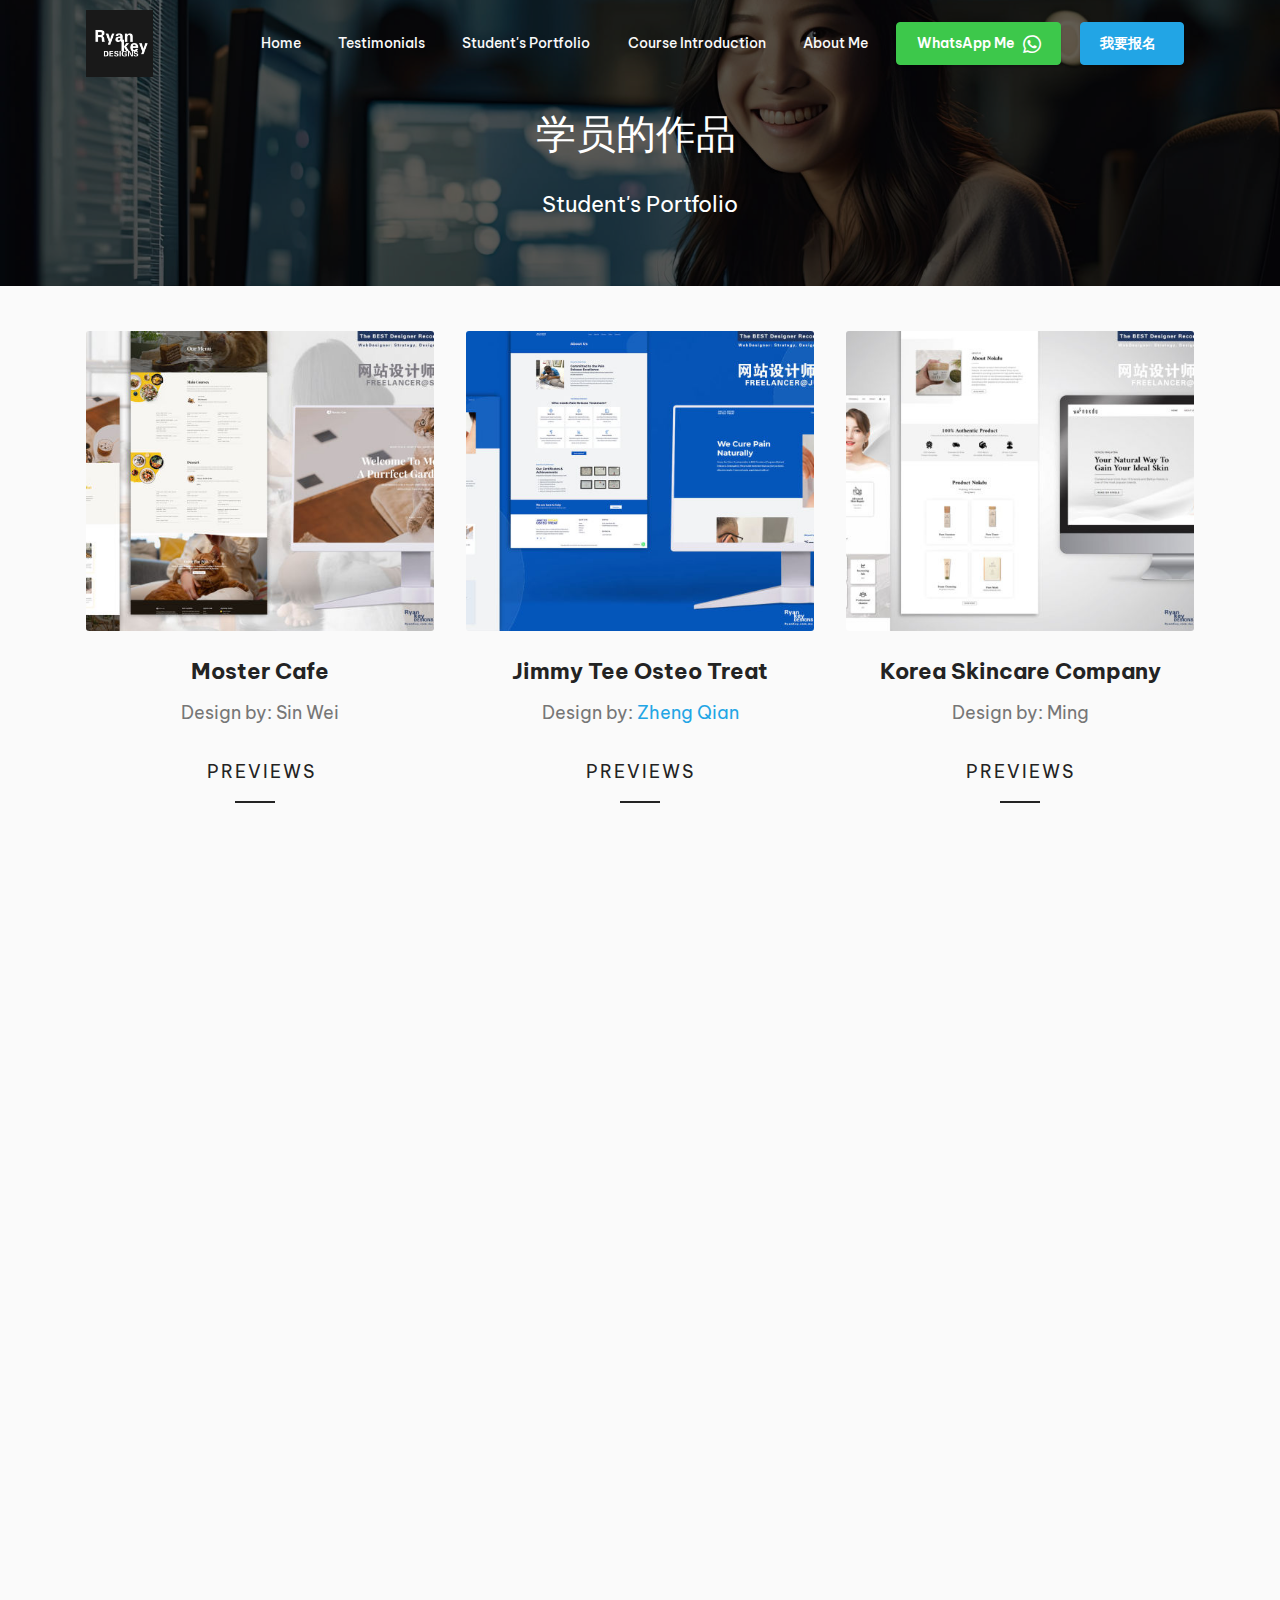
<file: portfolio.html>
<!DOCTYPE html>
<html  >
<head>
  <!-- Site made with Mobirise Website Builder v5.9.13, https://mobirise.com -->
  <meta charset="UTF-8">
  <meta http-equiv="X-UA-Compatible" content="IE=edge">
  <meta name="generator" content="Mobirise v5.9.13, mobirise.com">
  <meta name="twitter:card" content="summary_large_image"/>
  <meta name="twitter:image:src" content="assets/images/portfolio-meta.jpg">
  <meta property="og:image" content="assets/images/portfolio-meta.jpg">
  <meta name="twitter:title" content="STUDENT'S PORTFOLIO | FREELANCER网页设计课程 | Ryankey Designs">
  <meta name="viewport" content="width=device-width, initial-scale=1, minimum-scale=1">
  <link rel="shortcut icon" href="assets/images/icon-01-128x128.png" type="image/x-icon">
  <meta name="description" content="精选优秀学员网站设计作品，致力于为每位学员提供专业的作品展示和推广服务。通过详细介绍和推荐学员作品，我们助力学员成功将其作品推向市场，吸引更多观众欣赏与赞誉。加入我们，共同探索创意无限的世界，展现您的设计才华，与行业精英一同成长。">
  
  
  <title>STUDENT'S PORTFOLIO | FREELANCER网页设计课程 | Ryankey Designs</title>
  <link rel="stylesheet" href="assets/web/assets/mobirise-icons2/mobirise2.css">
  <link rel="stylesheet" href="assets/bootstrap/css/bootstrap.min.css">
  <link rel="stylesheet" href="assets/bootstrap/css/bootstrap-grid.min.css">
  <link rel="stylesheet" href="assets/bootstrap/css/bootstrap-reboot.min.css">
  <link rel="stylesheet" href="assets/parallax/jarallax.css">
  <link rel="stylesheet" href="assets/animatecss/animate.css">
  <link rel="stylesheet" href="assets/dropdown/css/style.css">
  <link rel="stylesheet" href="assets/socicon/css/styles.css">
  <link rel="stylesheet" href="assets/theme/css/style.css">
  <link rel="preload" href="https://fonts.googleapis.com/css?family=Be+Vietnam:100,100i,300,300i,400,400i,500,500i,600,600i,700,700i,800,800i&display=swap" as="style" onload="this.onload=null;this.rel='stylesheet'">
  <noscript><link rel="stylesheet" href="https://fonts.googleapis.com/css?family=Be+Vietnam:100,100i,300,300i,400,400i,500,500i,600,600i,700,700i,800,800i&display=swap"></noscript>
  <link rel="preload" as="style" href="assets/mobirise/css/mbr-additional.css?v=MCKpXZ"><link rel="stylesheet" href="assets/mobirise/css/mbr-additional.css?v=MCKpXZ" type="text/css">

  
  
  <meta name="facebook-domain-verification" content="nxzx5c4468qxs3agfh67d1qzvzd35b" />

<!-- Facebook Pixel Code -->
<script>
!function(f,b,e,v,n,t,s)
{if(f.fbq)return;n=f.fbq=function(){n.callMethod?
n.callMethod.apply(n,arguments):n.queue.push(arguments)};
if(!f._fbq)f._fbq=n;n.push=n;n.loaded=!0;n.version='2.0';
n.queue=[];t=b.createElement(e);t.async=!0;
t.src=v;s=b.getElementsByTagName(e)[0];
s.parentNode.insertBefore(t,s)}(window, document,'script',
'https://connect.facebook.net/en_US/fbevents.js');
fbq('init', '317725159788207');
fbq('track', 'PageView');
</script>

<!-- Global site tag (gtag.js) - Google Analytics -->
<script async src="https://www.googletagmanager.com/gtag/js?id=G-6DHVEWFLL5"></script>
<script>
  window.dataLayer = window.dataLayer || [];
  function gtag(){dataLayer.push(arguments);}
  gtag('js', new Date());

  gtag('config', 'G-6DHVEWFLL5');
</script>

<noscript><img height="1" width="1" style="display:none"
src="https://www.facebook.com/tr?id=317725159788207&ev=PageView&noscript=1"
/></noscript>
<!-- End Facebook Pixel Code -->

<body oncontextmenu="return false" onselectstart="return false" ondragstart="return false">

<script language=javascript>
function click() {if (event.button==2) {alert('You are not allowed to peek!');}}document.onmousedown=click
</script>

<script>
/*function check(e)
{
alert(e.keyCode);
}*/
document.onkeydown = function(e) {
if (e.ctrlKey && (e.keyCode === 67 || e.keyCode === 86 || e.keyCode === 85 || e.keyCode === 117)) {//Alt+c, Alt+v will also be disabled sadly.
alert('Danger!!! Your computer maybe have invaded a virus! Please solve it as soon as possible!');
}
return false;
};
</script>
</head>
<body>
  <!-- Messenger 聊天插件 Code -->
    <div id="fb-root"></div>

    <!-- Your 聊天插件 code -->
    <div id="fb-customer-chat" class="fb-customerchat">
    </div>

    <script>
      var chatbox = document.getElementById('fb-customer-chat');
      chatbox.setAttribute("page_id", "102419668157632");
      chatbox.setAttribute("attribution", "biz_inbox");

      window.fbAsyncInit = function() {
        FB.init({
          xfbml            : true,
          version          : 'v11.0'
        });
      };

      (function(d, s, id) {
        var js, fjs = d.getElementsByTagName(s)[0];
        if (d.getElementById(id)) return;
        js = d.createElement(s); js.id = id;
        js.src = 'https://connect.facebook.net/zh_CN/sdk/xfbml.customerchat.js';
        fjs.parentNode.insertBefore(js, fjs);
      }(document, 'script', 'facebook-jssdk'));
    </script>
  <section data-bs-version="5.1" class="menu menu1 cid-tIfr7A4sxL" once="menu" id="menu1-29">
    

    <nav class="navbar navbar-dropdown navbar-expand-lg">
        <div class="container">
            <div class="navbar-brand">
                <span class="navbar-logo">
                    
                        <a href="https://ryankey.com.my/" target="_blank"><img src="assets/images/ryankey-logo-240x240.jpg" alt="logo_ryankey" style="height: 4.2rem;"></a>
                    
                </span>
                
            </div>
            <button class="navbar-toggler" type="button" data-toggle="collapse" data-bs-toggle="collapse" data-target="#navbarSupportedContent" data-bs-target="#navbarSupportedContent" aria-controls="navbarNavAltMarkup" aria-expanded="false" aria-label="Toggle navigation">
                <div class="hamburger">
                    <span></span>
                    <span></span>
                    <span></span>
                    <span></span>
                </div>
            </button>
            <div class="collapse navbar-collapse" id="navbarSupportedContent">
                <ul class="navbar-nav nav-dropdown" data-app-modern-menu="true"><li class="nav-item"><a class="nav-link link text-danger text-primary display-4" href="https://ryankeydesigns.github.io/webcourse/">
                            Home</a></li>
                    <li class="nav-item"><a class="nav-link link text-danger display-4" href="index.html#content4-u">
                            Testimonials</a></li>
                    <li class="nav-item"><a class="nav-link link text-danger display-4" href="portfolio.html">Student's Portfolio</a>
                    </li><li class="nav-item"><a class="nav-link link text-danger display-4" href="index.html#content4-v">Course Introduction</a></li><li class="nav-item"><a class="nav-link link text-danger display-4" href="index.html#content4-14">About Me</a></li></ul>
                
                <div class="navbar-buttons mbr-section-btn"><a class="btn btn-success display-4" href="https://wa.me/60127740280"><span class="socicon socicon-whatsapp mbr-iconfont mbr-iconfont-btn"></span>WhatsApp Me</a> <a class="btn btn-primary display-4" href="https://docs.google.com/forms/d/e/1FAIpQLSdbrXwIdVbls8XB1Fh5zOHdNNiTMLPLlvTMWlTR-vkRUeJjRw/viewform?usp=sf_link" target="_blank"><span class="fa fa-pencil mbr-iconfont mbr-iconfont-btn"></span>我要报名</a></div>
            </div>
        </div>
    </nav>
</section>

<section data-bs-version="5.1" class="content4 cid-tIfr7KssYi" id="content4-2f">
    
    <div class="mbr-overlay" style="opacity: 0.6; background-color: rgb(0, 0, 0);">
    </div>
    <div class="container">
        <div class="row justify-content-center">
            <div class="title col-md-12 col-lg-10">
                <h3 class="mbr-section-title mbr-fonts-style align-center mb-4 display-2">学员的作品&nbsp;</h3>
                <h4 class="mbr-section-subtitle align-center mbr-fonts-style mb-4 display-5">Student's Portfolio</h4>
                
            </div>
        </div>
    </div>
</section>

<section data-bs-version="5.1" class="content05 photom4_content05 cid-tZC9pVZ0IE" id="content05-32">

    

    
    <div class="container">
        <div class="row">

            <div class="card col-12 col-md-6 col-lg-4">
                <div class="card-img">
                    <a href="http://monstercafe.ryankeycourse.com/" target="_blank"><img src="assets/images/sin-wei-website-1-816x411.jpg" alt="Pet Coffee"></a>
                </div>
                <div class="card-box pt-4">
                    
                    <h4 class="card-title align-center pb-1 mbr-bold mbr-fonts-style display-5">Moster Cafe</h4>
                    <p class="mbr-text align-center pb-3 mbr-fonts-style display-7">Design by: Sin Wei</p>
                    <h5 class="link align-center mbr-fonts-style display-7"><a href="http://monstercafe.ryankeycourse.com/" class="text-black text-primary" target="_blank">PREVIEW</a>S</h5>
                </div>
            </div>

            <div class="card col-12 col-md-6 col-lg-4">
                <div class="card-img">
                    <a href="https://jimmytee.pro" target="_blank"><img src="assets/images/zheng-qian-01-website-816x411.jpg" alt="Jimmy Tee Osteo Treat"></a>
                </div>
                <div class="card-box pt-4">
                    
                    <h4 class="card-title align-center pb-1 mbr-bold mbr-fonts-style display-5">Jimmy Tee Osteo Treat</h4>
                    <p class="mbr-text align-center pb-3 mbr-fonts-style display-7">
                        Design by:&nbsp;<a href="https://www.facebook.com/zhengqian22" class="text-primary" target="_blank">Zheng Qian</a></p>
                    <h5 class="link align-center mbr-fonts-style display-7"><a href="https://junhui.ryankey.com.my" class="text-black text-primary" target="_blank">
                            PREVIEWS</a></h5>
                </div>
            </div>

            <div class="card col-12 col-md-6 col-lg-4">
                <div class="card-img">
                    <a href="https://ming.ryankey.com.my/" target="_blank"><img src="assets/images/ming-website-2-816x411.jpg" alt="Korea Skincare Company"></a>
                </div>
                <div class="card-box pt-4">
                    
                    <h4 class="card-title align-center pb-1 mbr-bold mbr-fonts-style display-5">Korea Skincare Company</h4>
                    <p class="mbr-text align-center pb-3 mbr-fonts-style display-7">
                        Design by: Ming</p>
                    <h5 class="link align-center mbr-fonts-style display-7"><a href="https://datageeklab.github.io/flavorfusion/index.html" class="text-black text-primary" target="_blank">
                            PREVIEWS</a></h5>
                </div>
            </div>
        </div>
    </div>
</section>

<section data-bs-version="5.1" class="content05 photom4_content05 cid-tZCdPc9Ir9" id="content05-33">

    

    
    <div class="container">
        <div class="row">

            <div class="card col-12 col-md-6 col-lg-4">
                <div class="card-img">
                    <a href="https://baristaguildasia.my" target="_blank"><img src="assets/images/c1-adrian-chong-1-816x411.jpg" alt="Barista Guild Asia (Malaysia)"></a>
                </div>
                <div class="card-box pt-4">
                    
                    <h4 class="card-title align-center pb-1 mbr-bold mbr-fonts-style display-5">Barista Guild Asia (Malaysia)</h4>
                    <p class="mbr-text align-center pb-3 mbr-fonts-style display-7">Design by:  Adrian Chong </p>
                    <h5 class="link align-center mbr-fonts-style display-7"><a href="https://baristaguildasia.my" class="text-black text-primary" target="_blank">PREVIEW</a>S</h5>
                </div>
            </div>

            <div class="card col-12 col-md-6 col-lg-4">
                <div class="card-img">
                    <a href="https://staceysoo.com/" target="_blank"><img src="assets/images/jun-hui-website-3-816x411.jpg" alt="HD Network Malaysia"></a>
                </div>
                <div class="card-box pt-4">
                    
                    <h4 class="card-title align-center pb-1 mbr-bold mbr-fonts-style display-5">HD Network Malaysia</h4>
                    <p class="mbr-text align-center pb-3 mbr-fonts-style display-7">
                        Design by:&nbsp;<a href="http://staceysoo.com" class="text-primary" target="_blank">Stacey Soo</a></p>
                    <h5 class="link align-center mbr-fonts-style display-7"><a href="https://junhui.ryankey.com.my" class="text-black text-primary" target="_blank">
                            PREVIEWS</a></h5>
                </div>
            </div>

            <div class="card col-12 col-md-6 col-lg-4">
                <div class="card-img">
                    <a href="https://rrgallery.art/" target="_blank"><img src="assets/images/juno-3-website-816x411.jpg" alt="Spices &amp; Herbs Manufactory"></a>
                </div>
                <div class="card-box pt-4">
                    
                    <h4 class="card-title align-center pb-1 mbr-bold mbr-fonts-style display-5">R&amp;R Gallery</h4>
                    <p class="mbr-text align-center pb-3 mbr-fonts-style display-7">
                        Design by: <a href="https://bit.ly/小红书号1478611597" class="text-primary" target="_blank">Juno</a></p>
                    <h5 class="link align-center mbr-fonts-style display-7"><a href="https://rrgallery.art/" class="text-black text-primary" target="_blank">
                            PREVIEWS</a></h5>
                </div>
            </div>
        </div>
    </div>
</section>

<section data-bs-version="5.1" class="content05 photom4_content05 cid-tIg0M0f3Mr" id="content05-2y">

    

    
    <div class="container">
        <div class="row">

            <div class="card col-12 col-md-6 col-lg-4">
                <div class="card-img">
                    <a href="https://keans.ryankey.com.my/" target="_blank"><img src="assets/images/keans-2-website-1256x603.jpg" alt="Property Agent Website"></a>
                </div>
                <div class="card-box pt-4">
                    
                    <h4 class="card-title align-center pb-1 mbr-bold mbr-fonts-style display-5">Car Rentals</h4>
                    <p class="mbr-text align-center pb-3 mbr-fonts-style display-7">Design by: Keans</p>
                    <h5 class="link align-center mbr-fonts-style display-7"><a href="https://keans.ryankey.com.my/" class="text-black text-primary" target="_blank">PREVIEWS</a>&nbsp;</h5>
                </div>
            </div>

            <div class="card col-12 col-md-6 col-lg-4">
                <div class="card-img">
                    <a href="https://juno.ryankey.com.my/" target="_blank"><img src="assets/images/juno-1-website-1256x603.jpg" alt="Phone Technologies &amp; Extensive"></a>
                </div>
                <div class="card-box pt-4">
                    
                    <h4 class="card-title align-center pb-1 mbr-bold mbr-fonts-style display-5">Smart Fluorescent Lamp</h4>
                    <p class="mbr-text align-center pb-3 mbr-fonts-style display-7">
                        Design by:&nbsp;<a href="https://bit.ly/小红书号1478611597" class="text-primary">Juno</a></p>
                    <h5 class="link align-center mbr-fonts-style display-7"><a href="https://juno.ryankey.com.my/" class="text-black text-primary" target="_blank">PREVIEWS</a></h5>
                </div>
            </div>

            <div class="card col-12 col-md-6 col-lg-4">
                <div class="card-img">
                    <a href="https://shupingchong.github.io/fizzluxe03/index.html" target="_blank"><img src="assets/images/shu-ping-website-1-816x392.jpg" alt="New Product Recommendation"></a>
                </div>
                <div class="card-box pt-4">
                    
                    <h4 class="card-title align-center pb-1 mbr-bold mbr-fonts-style display-5">New Product Recommendation</h4>
                    <p class="mbr-text align-center pb-3 mbr-fonts-style display-7">
                        Design by: Shu Ping</p>
                    <h5 class="link align-center mbr-fonts-style display-7"><a href="https://shupingchong.github.io/fizzluxe03/index.html" class="text-black text-primary" target="_blank">
                            PREVIEWS</a></h5>
                </div>
            </div>
        </div>
    </div>
</section>

<section data-bs-version="5.1" class="content05 photom4_content05 cid-tIfEhEuwaa" id="content05-2w">

    

    
    <div class="container">
        <div class="row">

            <div class="card col-12 col-md-6 col-lg-4">
                <div class="card-img">
                    <a href="https://keans630.github.io/keanswebdesign/" target="_blank"><img src="assets/images/keans-website-1-816x391.jpg" alt="Property Agent Website"></a>
                </div>
                <div class="card-box pt-4">
                    
                    <h4 class="card-title align-center pb-1 mbr-bold mbr-fonts-style display-5">Website Solutions &amp; Services</h4>
                    <p class="mbr-text align-center pb-3 mbr-fonts-style display-7">Design by: Keans</p>
                    <h5 class="link align-center mbr-fonts-style display-7"><a href="https://keans630.github.io/keanswebdesign/" class="text-black text-primary" target="_blank">PREVIEW</a>S</h5>
                </div>
            </div>

            <div class="card col-12 col-md-6 col-lg-4">
                <div class="card-img">
                    <a href="https://junhui.ryankey.com.my" target="_blank"><img src="assets/images/jun-hui-website-2-816x391.jpg" alt="Healthy Food"></a>
                </div>
                <div class="card-box pt-4">
                    
                    <h4 class="card-title align-center pb-1 mbr-bold mbr-fonts-style display-5">Healthy Food</h4>
                    <p class="mbr-text align-center pb-3 mbr-fonts-style display-7">
                        Design by:&nbsp;JunHui</p>
                    <h5 class="link align-center mbr-fonts-style display-7"><a href="https://junhui.ryankey.com.my" class="text-black text-primary" target="_blank">
                            PREVIEWS</a></h5>
                </div>
            </div>

            <div class="card col-12 col-md-6 col-lg-4">
                <div class="card-img">
                    <a href="https://datageeklab.github.io/flavorfusion/index.html" target="_blank"><img src="assets/images/juno-2-website-816x392.jpg" alt="Spices &amp; Herbs Manufactory"></a>
                </div>
                <div class="card-box pt-4">
                    
                    <h4 class="card-title align-center pb-1 mbr-bold mbr-fonts-style display-5">Spices &amp; Herbs Manufactory</h4>
                    <p class="mbr-text align-center pb-3 mbr-fonts-style display-7">
                        Design by: <a href="https://bit.ly/小红书号1478611597" class="text-primary" target="_blank">Juno</a></p>
                    <h5 class="link align-center mbr-fonts-style display-7"><a href="https://datageeklab.github.io/flavorfusion/index.html" class="text-black text-primary" target="_blank">
                            PREVIEWS</a></h5>
                </div>
            </div>
        </div>
    </div>
</section>

<section data-bs-version="5.1" class="content05 photom4_content05 cid-tIfAidCYMz" id="content05-2v">

    

    
    <div class="container">
        <div class="row">

            <div class="card col-12 col-md-6 col-lg-4">
                <div class="card-img">
                    <a href="https://datageeklab.github.io/flavorfusion/index.html" target="_blank"><img src="assets/images/chun-lian-website-816x392.jpg" alt="Flavor Fusion"></a>
                </div>
                <div class="card-box pt-4">
                    
                    <h4 class="card-title align-center pb-1 mbr-bold mbr-fonts-style display-5">Flavor Fusion</h4>
                    <p class="mbr-text align-center pb-3 mbr-fonts-style display-7">Design by:&nbsp;Chun Lian</p>
                    <h5 class="link align-center mbr-fonts-style display-7"><a href="https://datageeklab.github.io/flavorfusion/index.html" class="text-black text-primary" target="_blank">PREVIEW</a>S</h5>
                </div>
            </div>

            <div class="card col-12 col-md-6 col-lg-4">
                <div class="card-img">
                    <a href="https://ryankeydesigns.github.io/siege/" target="_blank"><img src="assets/images/siege-website-816x391.jpg" alt="Phone Technologies &amp; Extensive"></a>
                </div>
                <div class="card-box pt-4">
                    
                    <h4 class="card-title align-center pb-1 mbr-bold mbr-fonts-style display-5">Phone Technologies &amp; Extensive</h4>
                    <p class="mbr-text align-center pb-3 mbr-fonts-style display-7">
                        Design by:&nbsp;Kevin Yap</p>
                    <h5 class="link align-center mbr-fonts-style display-7"><a href="https://ryankeydesigns.github.io/siege/" class="text-black text-primary" target="_blank">
                            PREVIEWS</a></h5>
                </div>
            </div>

            <div class="card col-12 col-md-6 col-lg-4">
                <div class="card-img">
                    <a href="https://junhui-soo.github.io/power-strike-badminton/" target="_blank"><img src="assets/images/jun-hui-website-1-816x391.jpg" alt="Badminton Training Centre"></a>
                </div>
                <div class="card-box pt-4">
                    
                    <h4 class="card-title align-center pb-1 mbr-bold mbr-fonts-style display-5">Badminton Training Centre</h4>
                    <p class="mbr-text align-center pb-3 mbr-fonts-style display-7">
                        Design by: JunHui</p>
                    <h5 class="link align-center mbr-fonts-style display-7"><a href="https://junhui-soo.github.io/power-strike-badminton/" class="text-black text-primary" target="_blank">
                            PREVIEWS</a></h5>
                </div>
            </div>
        </div>
    </div>
</section>

<section data-bs-version="5.1" class="content05 photom4_content05 cid-tIfr7Lut5x" id="content05-2g">

    

    
    <div class="container">
        <div class="row">

            <div class="card col-12 col-md-6 col-lg-4">
                <div class="card-img">
                    <a href="https://ryankeydesigns.github.io/onepot/" target="_blank"><img src="assets/images/facebook-post-client-53-696x696.jpeg" alt="one_pop"></a>
                </div>
                <div class="card-box pt-4">
                    
                    <h4 class="card-title align-center pb-1 mbr-bold mbr-fonts-style display-5">Restaurant Website</h4>
                    <p class="mbr-text align-center pb-3 mbr-fonts-style display-7">Design by: Heidi Loh</p>
                    <h5 class="link align-center mbr-fonts-style display-7"><a href="https://ryankeydesigns.github.io/onepot/" class="text-black text-primary" target="_blank">PREVIEW</a>S</h5>
                </div>
            </div>

            <div class="card col-12 col-md-6 col-lg-4">
                <div class="card-img">
                    <a href="https://longzai95.github.io/kaguinteriordesign/index.html" target="_blank"><img src="assets/images/facebook-post-client-55-696x696.jpg" alt="furniture_website"></a>
                </div>
                <div class="card-box pt-4">
                    
                    <h4 class="card-title align-center pb-1 mbr-bold mbr-fonts-style display-5">Furniture Website</h4>
                    <p class="mbr-text align-center pb-3 mbr-fonts-style display-7">
                        Design by:&nbsp;Chong Siang</p>
                    <h5 class="link align-center mbr-fonts-style display-7"><a href="https://longzai95.github.io/kaguinteriordesign/index.html" class="text-black text-primary" target="_blank">
                            PREVIEWS</a></h5>
                </div>
            </div>

            <div class="card col-12 col-md-6 col-lg-4">
                <div class="card-img">
                    <a href="https://ryankeydesigns.github.io/greenonearth/" target="_blank"><img src="assets/images/facebook-post-client-54-696x696.jpg" alt="vegetarian_food"></a>
                </div>
                <div class="card-box pt-4">
                    
                    <h4 class="card-title align-center pb-1 mbr-bold mbr-fonts-style display-5">Vegetarian Food</h4>
                    <p class="mbr-text align-center pb-3 mbr-fonts-style display-7">
                        Design by: Catherine Ang</p>
                    <h5 class="link align-center mbr-fonts-style display-7"><a href="https://ryankeydesigns.github.io/greenonearth/" class="text-black text-primary" target="_blank">
                            PREVIEWS</a></h5>
                </div>
            </div>
        </div>
    </div>
</section>

<section data-bs-version="5.1" class="content05 photom4_content05 cid-tIfr7N7qmq" id="content05-2h">

    

    
    <div class="container">
        <div class="row">

            <div class="card col-12 col-md-6 col-lg-4">
                <div class="card-img">
                    <a href="https://ryankeydesigns.github.io/farm2fork/" target="_blank"><img src="assets/images/facebook-post-client-56-696x696.jpg" alt="farm_introduction"></a>
                </div>
                <div class="card-box pt-4">
                    
                    <h4 class="card-title align-center pb-1 mbr-bold mbr-fonts-style display-5">Farm Introduction</h4>
                    <p class="mbr-text align-center pb-3 mbr-fonts-style display-7">
                        Design by: Carey</p>
                    <h5 class="link align-center mbr-fonts-style display-7"><a href="https://ryankeydesigns.github.io/farm2fork/" class="text-black text-primary" target="_blank">
                            PREVIEWS</a></h5>
                </div>
            </div>

            <div class="card col-12 col-md-6 col-lg-4">
                <div class="card-img">
                    <a href="https://ryankeydesigns.github.io/shinnihon/" target="_blank"><img src="assets/images/facebook-post-client-59-696x696.jpg" alt="bbq_restaurant"></a>
                </div>
                <div class="card-box pt-4">
                    
                    <h4 class="card-title align-center pb-1 mbr-bold mbr-fonts-style display-5">BBQ Restaurant</h4>
                    <p class="mbr-text align-center pb-3 mbr-fonts-style display-7">
                        Design by: Monie Ngow</p>
                    <h5 class="link align-center mbr-fonts-style display-7"><a href="https://ryankeydesigns.github.io/shinnihon/" class="text-black text-primary" target="_blank">
                            PREVIEWS</a></h5>
                </div>
            </div>

            <div class="card col-12 col-md-6 col-lg-4">
                <div class="card-img">
                    <a href="https://jiaan-n.github.io/mechaniccafe/" target="_blank"><img src="assets/images/facebook-post-client-58-696x696.jpg" alt="coffee_shop"></a>
                </div>
                <div class="card-box pt-4">
                    
                    <h4 class="card-title align-center pb-1 mbr-bold mbr-fonts-style display-5">Coffee Shop</h4>
                    <p class="mbr-text align-center pb-3 mbr-fonts-style display-7">
                        Design by: Jia Ann</p>
                    <h5 class="link align-center mbr-fonts-style display-7"><a href="https://jiaan-n.github.io/mechaniccafe/" class="text-black" target="_blank">
                            PREVIEWS</a></h5>
                </div>
            </div>
        </div>
    </div>
</section>

<section data-bs-version="5.1" class="content05 photom4_content05 cid-tIfsR8O4FN" id="content05-2u">

    

    
    <div class="container">
        <div class="row">

            <div class="card col-12 col-md-6 col-lg-4">
                <div class="card-img">
                    <a href="https://ryankeydesigns.github.io/digitallah/" target="_blank"><img src="assets/images/facebook-post-client-94-816x816.jpg" alt="IT Company"></a>
                </div>
                <div class="card-box pt-4">
                    
                    <h4 class="card-title align-center pb-1 mbr-bold mbr-fonts-style display-5">IT Company</h4>
                    <p class="mbr-text align-center pb-3 mbr-fonts-style display-7">Design by: Nick Gun</p>
                    <h5 class="link align-center mbr-fonts-style display-7"><a href="https://ryankeydesigns.github.io/digitallah/" class="text-black text-primary" target="_blank">PREVIEW</a>S</h5>
                </div>
            </div>

            <div class="card col-12 col-md-6 col-lg-4">
                <div class="card-img">
                    <a href="https://ryankeydesigns.github.io/gaming/" target="_blank"><img src="assets/images/facebook-post-client-45-816x816.jpg" alt="Gaming Website"></a>
                </div>
                <div class="card-box pt-4">
                    
                    <h4 class="card-title align-center pb-1 mbr-bold mbr-fonts-style display-5">Gaming Website</h4>
                    <p class="mbr-text align-center pb-3 mbr-fonts-style display-7">
                        Design by:&nbsp;Caren</p>
                    <h5 class="link align-center mbr-fonts-style display-7"><a href="https://ryankeydesigns.github.io/gaming/" class="text-black text-primary" target="_blank">
                            PREVIEWS</a></h5>
                </div>
            </div>

            <div class="card col-12 col-md-6 col-lg-4">
                <div class="card-img">
                    <a href="https://ryankeydesigns.github.io/skinpro/" target="_blank"><img src="assets/images/facebook-post-client-6-816x816.jpg" alt="Ladies Treatment Service"></a>
                </div>
                <div class="card-box pt-4">
                    
                    <h4 class="card-title align-center pb-1 mbr-bold mbr-fonts-style display-5">Ladies Treatment Service</h4>
                    <p class="mbr-text align-center pb-3 mbr-fonts-style display-7">
                        Design by: Melinda Koo</p>
                    <h5 class="link align-center mbr-fonts-style display-7"><a href="https://ryankeydesigns.github.io/skinpro/" class="text-black text-primary" target="_blank">
                            PREVIEWS</a></h5>
                </div>
            </div>
        </div>
    </div>
</section>

<section data-bs-version="5.1" class="footer1 cid-tZHhdkF9WY" id="footer1-37">

    

    

    <div class="container">
        <div class="row justify-content-center">
            <div class="col-md-6 wrap order-0 col-lg-2">
               
                 <img class="logo__image" src="assets/images/ryankey-logo-240x240.jpeg" alt="logo_ryan_key_designs" title="">
            </div>
            <div class="col-md-6 wrap col-lg-3">
                <div class="footer__content">
                    <h4 class="mbr-fonts-style mbr-semibold title__address display-4"><strong>Social Media:&nbsp;</strong></h4>
                    <p class="work__address mbr-fonts-style display-4"><a href="https://www.facebook.com/ryankeydesigns/" class="text-primary">Facebook</a><br><strong><a href="https://www.instagram.com/ryankeydesigns/" class="text-primary" target="_blank">Instagram</a><br></strong><a href="https://www.behance.net/ryankey2020" class="text-primary" target="_blank">Behance</a>&nbsp;<br><a href="https://www.youtube.com/channel/UC621eKsDOzTxRe23v6VDz3w" class="text-primary" target="_blank">Youtube</a>&nbsp;<br><a href="https://twitter.com/home" class="text-primary" target="_blank">Twitter</a>&nbsp;<br><a href="https://www.linkedin.com/feed/?trk=onboarding-landing" class="text-primary" target="_blank">Linkedin</a>&nbsp;<a href="https://www.linkedin.com/feed/?trk=onboarding-landing" class="text-primary" target="_blank"><br></a></p>
                </div>
                <div class="footer__content">
                    <h4 class="mbr-fonts-style mbr-semibold title__address display-4"><strong>Working Places</strong></h4>
                    <p class="work__address mbr-fonts-style display-4"><a href="https://monsolution.com/" class="text-primary" target="_blank">Monsolutions Sdn Bhd
</a><br><a href="http://ohmy.com.my/graphicdesigns/about_us.html" class="text-primary" target="_blank">Oh My Training Academy&nbsp;</a><br><a href="#" class="text-primary" target="_blank">Timriver Creative</a>&nbsp;<br><a href="https://ppmprint.com.my/" class="text-primary" target="_blank">PPM Printing Sdn Bhd</a></p>
                </div>
            </div>
            <div class="col-md-6 wrap col-lg-3">
                <div class="footer__content">
                    <h4 class="mbr-fonts-style mbr-semibold title__address display-4"><strong>Other Links:&nbsp;</strong></h4>
                    <p class="work__address mbr-fonts-style display-4"><a href="https://www.rtist.com.my/ryankey" class="text-primary" target="_blank">Rtist</a>&nbsp;<br><a href="https://www.artstation.com/ryankeydesigns" class="text-primary" target="_blank">Artstation</a>&nbsp;<br><a href="https://linktr.ee/Ryankey" class="text-primary" target="_blank">Linktree&nbsp;</a><br><a href="https://dribbble.com/RyanKey" class="text-primary" target="_blank">Dribbble</a><br><a href="https://www.pinterest.com/RyanKeyDesigns/_saved/" class="text-primary" target="_blank">Pinterest</a>&nbsp;<br><a href="https://www.tiktok.com/@29ryankey" class="text-primary" target="_blank">Tiktok&nbsp;</a></p>
                </div>
                <div class="footer__content">
                    <h4 class="mbr-fonts-style mbr-semibold title__address display-4"><strong>Contact Me</strong></h4>
                    <p class="work__address mbr-fonts-style display-4"><a href="https://wa.me/60127740280" class="text-primary" target="_blank">WhatsApp</a><br><a href="http://m.me/ryankeydesigns" class="text-primary" target="_blank">Messenger</a><br><a href="https://t.me//Ryankey29" class="text-primary" target="_blank">Telegram</a><br><a href="popup:#mbr-popup-3n" class="text-primary" data-toggle="modal" data-bs-toggle="modal" data-target="#mbr-popup-3n" data-bs-target="#mbr-popup-3n">Line</a><br></p>
                </div>
            </div>
             
            
            
            </div>
            <div class="divider"></div>
            <div class="row align-items-baseline">
                <div class="col-md-6">
                     <p class="privacy mbr-fonts-style align-left display-4">T3-20-05, Tower 3, Pusat Perdagangan Icon City, No. 1B, Jalan SS8/39, 47300 PJ, Selangor, Malaysia. Tel: +603-7863 0082<br></p>
                </div>
                <div class="col-md-6">
                     <p class="privacy mbr-fonts-style align-right display-4">© 2024&nbsp;<a href="https://ryankey.com.my/" class="text-primary" target="_blank">RyanKey Designs</a> - All Rights Reserved</p>
                </div>
            </div>
        </div>
                
</section>

<section data-bs-version="5.1" class="header18 cid-tZMRrYusAb mbr-parallax-background" id="header18-3h">

    

    <div class="mbr-overlay" style="opacity: 0.7; background-color: rgb(0, 0, 0);"></div>

    <div class="align-center container">
        <div class="row justify-content-center">
            <div class="col-12 col-lg-9">
                <h1 class="mbr-section-title mbr-fonts-style mbr-white mb-3 display-2"><strong>2024 FREELANCER 网页设计课程费用</strong></h1>
                <h2 class="mbr-section-subtitle mbr-fonts-style mbr-white mb-3 display-2"><strong>RM1,390<br></strong></h2>
                                <h2 class="mbr-section-subtitle mbr-fonts-style mbr-white mb-3 display-5"><strong>这是一次绝佳的机会，不容错过！
                    </strong></h2>
                <p class="mbr-text mbr-fonts-style mbr-white display-7">现在只需报读 <strong>2024 FREELANCER 网页设计课程 (RM1,390) </strong>，就可以<strong>免費</strong>获得为期一年个人 <strong>虚拟主机 (Web Hosting)</strong> 和一个<strong>域名 (Domain)</strong>！是的，您没有听错，这次的优惠只限于今次的报名者！
<br>
<br>在这个数字化时代，拥有一个高效、美观、易用的网站是成功的关键之一。而我们的课程将教您如何打造出一个精美的网站，让您的品牌得到更好的展示和推广。我们将提供最专业的培训，让您掌握制作网页的技术和技巧，还有如何应对顾客的心理战术和更快更准地完成一个成功的网站。
<br>
<br>机会难得！赶快行动吧，抓住这个难得的机会，为您的事业增添一份强大的力量！<br>
                </p>
                <div class="mbr-section-btn mt-3"><a class="btn btn-primary display-7" href="https://docs.google.com/forms/d/e/1FAIpQLSdbrXwIdVbls8XB1Fh5zOHdNNiTMLPLlvTMWlTR-vkRUeJjRw/viewform?usp=sf_link" target="_blank">我 要 报 名</a></div>
            </div>
        </div>
    </div>
</section><section class="display-7" style="padding: 0;align-items: center;justify-content: center;flex-wrap: wrap;    align-content: center;display: flex;position: relative;height: 4rem;"><a href="https://mobiri.se/689360" style="flex: 1 1;height: 4rem;position: absolute;width: 100%;z-index: 1;"><img alt="" style="height: 4rem;" src="[data-uri]"></a><p style="margin: 0;text-align: center;" class="display-7">&#8204;</p><a style="z-index:1" href="https://mobirise.com/builder/ai-website-generator.html">AI Website Generator</a></section><script src="assets/bootstrap/js/bootstrap.bundle.min.js"></script>  <script src="assets/parallax/jarallax.js"></script>  <script src="assets/smoothscroll/smooth-scroll.js"></script>  <script src="assets/ytplayer/index.js"></script>  <script src="assets/dropdown/js/navbar-dropdown.js"></script>  <script src="assets/theme/js/script.js"></script>  <script src="assets/formoid/formoid.min.js"></script>  
  
  
  <input name="animation" type="hidden">
  </body>
</html>
</file>
<file: assets/web/assets/mobirise-icons2/mobirise2.css>
@font-face {
  font-family: 'Moririse2';
  font-display: swap;
  src:  url('mobirise2.eot?f2bix4');
  src:  url('mobirise2.eot?f2bix4#iefix') format('embedded-opentype'),
    url('mobirise2.ttf?f2bix4') format('truetype'),
    url('mobirise2.woff?f2bix4') format('woff'),
    url('mobirise2.svg?f2bix4#mobirise2') format('svg');
  font-weight: normal;
  font-style: normal;
}

[class^="mobi-"], [class*=" mobi-"] {
  /* use !important to prevent issues with browser extensions that change fonts */
  font-family: 'Moririse2' !important;
  speak: none;
  font-style: normal;
  font-weight: normal;
  font-variant: normal;
  text-transform: none;
  line-height: 1;

  /* Better Font Rendering =========== */
  -webkit-font-smoothing: antialiased;
  -moz-osx-font-smoothing: grayscale;
}

.mobi-mbri-add-submenu:before {
  content: "\e900";
}
.mobi-mbri-alert:before {
  content: "\e901";
}
.mobi-mbri-align-center:before {
  content: "\e902";
}
.mobi-mbri-align-justify:before {
  content: "\e903";
}
.mobi-mbri-align-left:before {
  content: "\e904";
}
.mobi-mbri-align-right:before {
  content: "\e905";
}
.mobi-mbri-android:before {
  content: "\e906";
}
.mobi-mbri-apple:before {
  content: "\e907";
}
.mobi-mbri-arrow-down:before {
  content: "\e908";
}
.mobi-mbri-arrow-next:before {
  content: "\e909";
}
.mobi-mbri-arrow-prev:before {
  content: "\e90a";
}
.mobi-mbri-arrow-up:before {
  content: "\e90b";
}
.mobi-mbri-bold:before {
  content: "\e90c";
}
.mobi-mbri-bookmark:before {
  content: "\e90d";
}
.mobi-mbri-bootstrap:before {
  content: "\e90e";
}
.mobi-mbri-briefcase:before {
  content: "\e90f";
}
.mobi-mbri-browse:before {
  content: "\e910";
}
.mobi-mbri-bulleted-list:before {
  content: "\e911";
}
.mobi-mbri-calendar:before {
  content: "\e912";
}
.mobi-mbri-camera:before {
  content: "\e913";
}
.mobi-mbri-cart-add:before {
  content: "\e914";
}
.mobi-mbri-cart-full:before {
  content: "\e915";
}
.mobi-mbri-cash:before {
  content: "\e916";
}
.mobi-mbri-change-style:before {
  content: "\e917";
}
.mobi-mbri-chat:before {
  content: "\e918";
}
.mobi-mbri-clock:before {
  content: "\e919";
}
.mobi-mbri-close:before {
  content: "\e91a";
}
.mobi-mbri-cloud:before {
  content: "\e91b";
}
.mobi-mbri-code:before {
  content: "\e91c";
}
.mobi-mbri-contact-form:before {
  content: "\e91d";
}
.mobi-mbri-credit-card:before {
  content: "\e91e";
}
.mobi-mbri-cursor-click:before {
  content: "\e91f";
}
.mobi-mbri-cust-feedback:before {
  content: "\e920";
}
.mobi-mbri-database:before {
  content: "\e921";
}
.mobi-mbri-delivery:before {
  content: "\e922";
}
.mobi-mbri-desktop:before {
  content: "\e923";
}
.mobi-mbri-devices:before {
  content: "\e924";
}
.mobi-mbri-down:before {
  content: "\e925";
}
.mobi-mbri-download-2:before {
  content: "\e926";
}
.mobi-mbri-download:before {
  content: "\e927";
}
.mobi-mbri-drag-n-drop-2:before {
  content: "\e928";
}
.mobi-mbri-drag-n-drop:before {
  content: "\e929";
}
.mobi-mbri-edit-2:before {
  content: "\e92a";
}
.mobi-mbri-edit:before {
  content: "\e92b";
}
.mobi-mbri-error:before {
  content: "\e92c";
}
.mobi-mbri-extension:before {
  content: "\e92d";
}
.mobi-mbri-features:before {
  content: "\e92e";
}
.mobi-mbri-file:before {
  content: "\e92f";
}
.mobi-mbri-flag:before {
  content: "\e930";
}
.mobi-mbri-folder:before {
  content: "\e931";
}
.mobi-mbri-gift:before {
  content: "\e932";
}
.mobi-mbri-github:before {
  content: "\e933";
}
.mobi-mbri-globe-2:before {
  content: "\e934";
}
.mobi-mbri-globe:before {
  content: "\e935";
}
.mobi-mbri-growing-chart:before {
  content: "\e936";
}
.mobi-mbri-hearth:before {
  content: "\e937";
}
.mobi-mbri-help:before {
  content: "\e938";
}
.mobi-mbri-home:before {
  content: "\e939";
}
.mobi-mbri-hot-cup:before {
  content: "\e93a";
}
.mobi-mbri-idea:before {
  content: "\e93b";
}
.mobi-mbri-image-gallery:before {
  content: "\e93c";
}
.mobi-mbri-image-slider:before {
  content: "\e93d";
}
.mobi-mbri-info:before {
  content: "\e93e";
}
.mobi-mbri-italic:before {
  content: "\e93f";
}
.mobi-mbri-key:before {
  content: "\e940";
}
.mobi-mbri-laptop:before {
  content: "\e941";
}
.mobi-mbri-layers:before {
  content: "\e942";
}
.mobi-mbri-left-right:before {
  content: "\e943";
}
.mobi-mbri-left:before {
  content: "\e944";
}
.mobi-mbri-letter:before {
  content: "\e945";
}
.mobi-mbri-like:before {
  content: "\e946";
}
.mobi-mbri-link:before {
  content: "\e947";
}
.mobi-mbri-lock:before {
  content: "\e948";
}
.mobi-mbri-login:before {
  content: "\e949";
}
.mobi-mbri-logout:before {
  content: "\e94a";
}
.mobi-mbri-magic-stick:before {
  content: "\e94b";
}
.mobi-mbri-map-pin:before {
  content: "\e94c";
}
.mobi-mbri-menu:before {
  content: "\e94d";
}
.mobi-mbri-mobile-2:before {
  content: "\e94e";
}
.mobi-mbri-mobile-horizontal:before {
  content: "\e94f";
}
.mobi-mbri-mobile:before {
  content: "\e950";
}
.mobi-mbri-mobirise:before {
  content: "\e951";
}
.mobi-mbri-more-horizontal:before {
  content: "\e952";
}
.mobi-mbri-more-vertical:before {
  content: "\e953";
}
.mobi-mbri-music:before {
  content: "\e954";
}
.mobi-mbri-new-file:before {
  content: "\e955";
}
.mobi-mbri-numbered-list:before {
  content: "\e956";
}
.mobi-mbri-opened-folder:before {
  content: "\e957";
}
.mobi-mbri-pages:before {
  content: "\e958";
}
.mobi-mbri-paper-plane:before {
  content: "\e959";
}
.mobi-mbri-paperclip:before {
  content: "\e95a";
}
.mobi-mbri-phone:before {
  content: "\e95b";
}
.mobi-mbri-photo:before {
  content: "\e95c";
}
.mobi-mbri-photos:before {
  content: "\e95d";
}
.mobi-mbri-pin:before {
  content: "\e95e";
}
.mobi-mbri-play:before {
  content: "\e95f";
}
.mobi-mbri-plus:before {
  content: "\e960";
}
.mobi-mbri-preview:before {
  content: "\e961";
}
.mobi-mbri-print:before {
  content: "\e962";
}
.mobi-mbri-protect:before {
  content: "\e963";
}
.mobi-mbri-question:before {
  content: "\e964";
}
.mobi-mbri-quote-left:before {
  content: "\e965";
}
.mobi-mbri-quote-right:before {
  content: "\e966";
}
.mobi-mbri-redo:before {
  content: "\e967";
}
.mobi-mbri-refresh:before {
  content: "\e968";
}
.mobi-mbri-responsive-2:before {
  content: "\e969";
}
.mobi-mbri-responsive:before {
  content: "\e96a";
}
.mobi-mbri-right:before {
  content: "\e96b";
}
.mobi-mbri-rocket:before {
  content: "\e96c";
}
.mobi-mbri-sad-face:before {
  content: "\e96d";
}
.mobi-mbri-sale:before {
  content: "\e96e";
}
.mobi-mbri-save:before {
  content: "\e96f";
}
.mobi-mbri-search:before {
  content: "\e970";
}
.mobi-mbri-setting-2:before {
  content: "\e971";
}
.mobi-mbri-setting-3:before {
  content: "\e972";
}
.mobi-mbri-setting:before {
  content: "\e973";
}
.mobi-mbri-share:before {
  content: "\e974";
}
.mobi-mbri-shopping-bag:before {
  content: "\e975";
}
.mobi-mbri-shopping-basket:before {
  content: "\e976";
}
.mobi-mbri-shopping-cart:before {
  content: "\e977";
}
.mobi-mbri-sites:before {
  content: "\e978";
}
.mobi-mbri-smile-face:before {
  content: "\e979";
}
.mobi-mbri-speed:before {
  content: "\e97a";
}
.mobi-mbri-star:before {
  content: "\e97b";
}
.mobi-mbri-success:before {
  content: "\e97c";
}
.mobi-mbri-sun:before {
  content: "\e97d";
}
.mobi-mbri-sun2:before {
  content: "\e97e";
}
.mobi-mbri-tablet-vertical:before {
  content: "\e97f";
}
.mobi-mbri-tablet:before {
  content: "\e980";
}
.mobi-mbri-target:before {
  content: "\e981";
}
.mobi-mbri-timer:before {
  content: "\e982";
}
.mobi-mbri-to-ftp:before {
  content: "\e983";
}
.mobi-mbri-to-local-drive:before {
  content: "\e984";
}
.mobi-mbri-touch-swipe:before {
  content: "\e985";
}
.mobi-mbri-touch:before {
  content: "\e986";
}
.mobi-mbri-trash:before {
  content: "\e987";
}
.mobi-mbri-underline:before {
  content: "\e988";
}
.mobi-mbri-undo:before {
  content: "\e989";
}
.mobi-mbri-unlink:before {
  content: "\e98a";
}
.mobi-mbri-unlock:before {
  content: "\e98b";
}
.mobi-mbri-up-down:before {
  content: "\e98c";
}
.mobi-mbri-up:before {
  content: "\e98d";
}
.mobi-mbri-update:before {
  content: "\e98e";
}
.mobi-mbri-upload-2:before {
  content: "\e98f";
}
.mobi-mbri-upload:before {
  content: "\e990";
}
.mobi-mbri-user-2:before {
  content: "\e991";
}
.mobi-mbri-user:before {
  content: "\e992";
}
.mobi-mbri-users:before {
  content: "\e993";
}
.mobi-mbri-video-play:before {
  content: "\e994";
}
.mobi-mbri-video:before {
  content: "\e995";
}
.mobi-mbri-watch:before {
  content: "\e996";
}
.mobi-mbri-website-theme-2:before {
  content: "\e997";
}
.mobi-mbri-website-theme:before {
  content: "\e998";
}
.mobi-mbri-wifi:before {
  content: "\e999";
}
.mobi-mbri-windows:before {
  content: "\e99a";
}
.mobi-mbri-zoom-in:before {
  content: "\e99b";
}
.mobi-mbri-zoom-out:before {
  content: "\e99c";
}
</file>
<file: assets/parallax/jarallax.css>
.jarallax {
    position: relative;
    z-index: 0;
}
.jarallax > .jarallax-img {
    position: absolute;
    object-fit: cover;
    /* support for plugin https://github.com/bfred-it/object-fit-images */
    font-family: 'object-fit: cover;';
    top: 0;
    left: 0;
    width: 100%;
    height: 100%;
    z-index: -1;
}
</file>
<file: assets/dropdown/css/style.css>
.navbar-dropdown {
  left: 0;
  padding: 0;
  position: absolute;
  right: 0;
  top: 0;
  transition: all 0.45s ease;
  z-index: 1030;
  background: #282828; }
  .navbar-dropdown .navbar-logo {
    margin-right: 0.8rem;
    transition: margin 0.3s ease-in-out;
    vertical-align: middle; }
    .navbar-dropdown .navbar-logo img {
      height: 3.125rem;
      transition: all 0.3s ease-in-out; }
    .navbar-dropdown .navbar-logo.mbr-iconfont {
      font-size: 3.125rem;
      line-height: 3.125rem; }
  .navbar-dropdown .navbar-caption {
    font-weight: 700;
    white-space: normal;
    vertical-align: -4px;
    line-height: 3.125rem !important; }
    .navbar-dropdown .navbar-caption, .navbar-dropdown .navbar-caption:hover {
      color: inherit;
      text-decoration: none; }
  .navbar-dropdown .mbr-iconfont + .navbar-caption {
    vertical-align: -1px; }
  .navbar-dropdown.navbar-fixed-top {
    position: fixed; }
  .navbar-dropdown .navbar-brand span {
    vertical-align: -4px; }
  .navbar-dropdown.bg-color.transparent {
    background: none; }
  .navbar-dropdown.navbar-short .navbar-brand {
    padding: 0.625rem 0; }
    .navbar-dropdown.navbar-short .navbar-brand span {
      vertical-align: -1px; }
  .navbar-dropdown.navbar-short .navbar-caption {
    line-height: 2.375rem !important;
    vertical-align: -2px; }
  .navbar-dropdown.navbar-short .navbar-logo {
    margin-right: 0.5rem; }
    .navbar-dropdown.navbar-short .navbar-logo img {
      height: 2.375rem; }
    .navbar-dropdown.navbar-short .navbar-logo.mbr-iconfont {
      font-size: 2.375rem;
      line-height: 2.375rem; }
  .navbar-dropdown.navbar-short .mbr-table-cell {
    height: 3.625rem; }
  .navbar-dropdown .navbar-close {
    left: 0.6875rem;
    position: fixed;
    top: 0.75rem;
    z-index: 1000; }
  .navbar-dropdown .hamburger-icon {
    content: "";
    display: inline-block;
    vertical-align: middle;
    width: 16px;
    -webkit-box-shadow: 0 -6px 0 1px #282828,0 0 0 1px #282828,0 6px 0 1px #282828;
    -moz-box-shadow: 0 -6px 0 1px #282828,0 0 0 1px #282828,0 6px 0 1px #282828;
    box-shadow: 0 -6px 0 1px #282828,0 0 0 1px #282828,0 6px 0 1px #282828; }

.dropdown-menu .dropdown-toggle[data-toggle="dropdown-submenu"]::after {
  border-bottom: 0.35em solid transparent;
  border-left: 0.35em solid;
  border-right: 0;
  border-top: 0.35em solid transparent;
  margin-left: 0.3rem; }

.dropdown-menu .dropdown-item:focus {
  outline: 0; }

.nav-dropdown {
  font-size: 0.75rem;
  font-weight: 500;
  height: auto !important; }
  .nav-dropdown .nav-btn {
    padding-left: 1rem; }
  .nav-dropdown .link {
    margin: .667em 1.667em;
    font-weight: 500;
    padding: 0;
    transition: color .2s ease-in-out; }
    .nav-dropdown .link.dropdown-toggle {
      margin-right: 2.583em; }
      .nav-dropdown .link.dropdown-toggle::after {
        margin-left: .25rem;
        border-top: 0.35em solid;
        border-right: 0.35em solid transparent;
        border-left: 0.35em solid transparent;
        border-bottom: 0; }
      .nav-dropdown .link.dropdown-toggle[aria-expanded="true"] {
        margin: 0;
        padding: 0.667em 3.263em  0.667em 1.667em; }
  .nav-dropdown .link::after,
  .nav-dropdown .dropdown-item::after {
    color: inherit; }
  .nav-dropdown .btn {
    font-size: 0.75rem;
    font-weight: 700;
    letter-spacing: 0;
    margin-bottom: 0;
    padding-left: 1.25rem;
    padding-right: 1.25rem; }
  .nav-dropdown .dropdown-menu {
    border-radius: 0;
    border: 0;
    left: 0;
    margin: 0;
    padding-bottom: 1.25rem;
    padding-top: 1.25rem;
    position: relative; }
  .nav-dropdown .dropdown-submenu {
    margin-left: 0.125rem;
    top: 0; }
  .nav-dropdown .dropdown-item {
    font-weight: 500;
    line-height: 2;
    padding: 0.3846em 4.615em 0.3846em 1.5385em;
    position: relative;
    transition: color .2s ease-in-out, background-color .2s ease-in-out; }
    .nav-dropdown .dropdown-item::after {
      margin-top: -0.3077em;
      position: absolute;
      right: 1.1538em;
      top: 50%; }
    .nav-dropdown .dropdown-item:focus, .nav-dropdown .dropdown-item:hover {
      background: none; }

@media (max-width: 767px) {
  .nav-dropdown.navbar-toggleable-sm {
    bottom: 0;
    display: none;
    left: 0;
    overflow-x: hidden;
    position: fixed;
    top: 0;
    transform: translateX(-100%);
    -ms-transform: translateX(-100%);
    -webkit-transform: translateX(-100%);
    width: 18.75rem;
    z-index: 999; } }
.nav-dropdown.navbar-toggleable-xl {
  bottom: 0;
  display: none;
  left: 0;
  overflow-x: hidden;
  position: fixed;
  top: 0;
  transform: translateX(-100%);
  -ms-transform: translateX(-100%);
  -webkit-transform: translateX(-100%);
  width: 18.75rem;
  z-index: 999; }

.nav-dropdown-sm {
  display: block !important;
  overflow-x: hidden;
  overflow: auto;
  padding-top: 3.875rem; }
  .nav-dropdown-sm::after {
    content: "";
    display: block;
    height: 3rem;
    width: 100%; }
  .nav-dropdown-sm.collapse.in ~ .navbar-close {
    display: block !important; }
  .nav-dropdown-sm.collapsing, .nav-dropdown-sm.collapse.in {
    transform: translateX(0);
    -ms-transform: translateX(0);
    -webkit-transform: translateX(0);
    transition: all 0.25s ease-out;
    -webkit-transition: all 0.25s ease-out;
    background: #282828; }
  .nav-dropdown-sm.collapsing[aria-expanded="false"] {
    transform: translateX(-100%);
    -ms-transform: translateX(-100%);
    -webkit-transform: translateX(-100%); }
  .nav-dropdown-sm .nav-item {
    display: block;
    margin-left: 0 !important;
    padding-left: 0; }
  .nav-dropdown-sm .link,
  .nav-dropdown-sm .dropdown-item {
    border-top: 1px dotted rgba(255, 255, 255, 0.1);
    font-size: 0.8125rem;
    line-height: 1.6;
    margin: 0 !important;
    padding: 0.875rem 2.4rem 0.875rem 1.5625rem !important;
    position: relative;
    white-space: normal; }
    .nav-dropdown-sm .link:focus, .nav-dropdown-sm .link:hover,
    .nav-dropdown-sm .dropdown-item:focus,
    .nav-dropdown-sm .dropdown-item:hover {
      background: rgba(0, 0, 0, 0.2) !important;
      color: #c0a375; }
  .nav-dropdown-sm .nav-btn {
    position: relative;
    padding: 1.5625rem 1.5625rem 0 1.5625rem; }
    .nav-dropdown-sm .nav-btn::before {
      border-top: 1px dotted rgba(255, 255, 255, 0.1);
      content: "";
      left: 0;
      position: absolute;
      top: 0;
      width: 100%; }
    .nav-dropdown-sm .nav-btn + .nav-btn {
      padding-top: 0.625rem; }
      .nav-dropdown-sm .nav-btn + .nav-btn::before {
        display: none; }
  .nav-dropdown-sm .btn {
    padding: 0.625rem 0; }
  .nav-dropdown-sm .dropdown-toggle[data-toggle="dropdown-submenu"]::after {
    margin-left: .25rem;
    border-top: 0.35em solid;
    border-right: 0.35em solid transparent;
    border-left: 0.35em solid transparent;
    border-bottom: 0; }
  .nav-dropdown-sm .dropdown-toggle[data-toggle="dropdown-submenu"][aria-expanded="true"]::after {
    border-top: 0;
    border-right: 0.35em solid transparent;
    border-left: 0.35em solid transparent;
    border-bottom: 0.35em solid; }
  .nav-dropdown-sm .dropdown-menu {
    margin: 0;
    padding: 0;
    position: relative;
    top: 0;
    left: 0;
    width: 100%;
    border: 0;
    float: none;
    border-radius: 0;
    background: none; }
  .nav-dropdown-sm .dropdown-submenu {
    left: 100%;
    margin-left: 0.125rem;
    margin-top: -1.25rem;
    top: 0; }

.navbar-toggleable-sm .nav-dropdown .dropdown-menu {
  position: absolute; }

.navbar-toggleable-sm .nav-dropdown .dropdown-submenu {
  left: 100%;
  margin-left: 0.125rem;
  margin-top: -1.25rem;
  top: 0; }

.navbar-toggleable-sm.opened .nav-dropdown .dropdown-menu {
  position: relative; }

.navbar-toggleable-sm.opened .nav-dropdown .dropdown-submenu {
  left: 0;
  margin-left: 00rem;
  margin-top: 0rem;
  top: 0; }

.is-builder .nav-dropdown.collapsing {
  transition: none !important; }
</file>
<file: assets/socicon/css/styles.css>
@charset "UTF-8";

@font-face {
  font-family: 'Socicon';
  src:  url('../fonts/socicon.eot');
  src:  url('../fonts/socicon.eot?#iefix') format('embedded-opentype'),
    url('../fonts/socicon.woff2') format('woff2'),
    url('../fonts/socicon.ttf') format('truetype'),
    url('../fonts/socicon.woff') format('woff'),
    url('../fonts/socicon.svg#socicon') format('svg');
  font-weight: normal;
  font-style: normal;
  font-display: swap;
}

[data-icon]:before {
  font-family: "socicon" !important;
  content: attr(data-icon);
  font-style: normal !important;
  font-weight: normal !important;
  font-variant: normal !important;
  text-transform: none !important;
  speak: none;
  line-height: 1;
  -webkit-font-smoothing: antialiased;
  -moz-osx-font-smoothing: grayscale;
}

[class^="socicon-"], [class*=" socicon-"] {
  /* use !important to prevent issues with browser extensions that change fonts */
  font-family: 'Socicon' !important;
  speak: none;
  font-style: normal;
  font-weight: normal;
  font-variant: normal;
  text-transform: none;
  line-height: 1;

  /* Better Font Rendering =========== */
  -webkit-font-smoothing: antialiased;
  -moz-osx-font-smoothing: grayscale;
}

.socicon-eitaa:before {
  content: "\e97c";
}
.socicon-soroush:before {
  content: "\e97d";
}
.socicon-bale:before {
  content: "\e97e";
}
.socicon-zazzle:before {
  content: "\e97b";
}
.socicon-society6:before {
  content: "\e97a";
}
.socicon-redbubble:before {
  content: "\e979";
}
.socicon-avvo:before {
  content: "\e978";
}
.socicon-stitcher:before {
  content: "\e977";
}
.socicon-googlehangouts:before {
  content: "\e974";
}
.socicon-dlive:before {
  content: "\e975";
}
.socicon-vsco:before {
  content: "\e976";
}
.socicon-flipboard:before {
  content: "\e973";
}
.socicon-ubuntu:before {
  content: "\e958";
}
.socicon-artstation:before {
  content: "\e959";
}
.socicon-invision:before {
  content: "\e95a";
}
.socicon-torial:before {
  content: "\e95b";
}
.socicon-collectorz:before {
  content: "\e95c";
}
.socicon-seenthis:before {
  content: "\e95d";
}
.socicon-googleplaymusic:before {
  content: "\e95e";
}
.socicon-debian:before {
  content: "\e95f";
}
.socicon-filmfreeway:before {
  content: "\e960";
}
.socicon-gnome:before {
  content: "\e961";
}
.socicon-itchio:before {
  content: "\e962";
}
.socicon-jamendo:before {
  content: "\e963";
}
.socicon-mix:before {
  content: "\e964";
}
.socicon-sharepoint:before {
  content: "\e965";
}
.socicon-tinder:before {
  content: "\e966";
}
.socicon-windguru:before {
  content: "\e967";
}
.socicon-cdbaby:before {
  content: "\e968";
}
.socicon-elementaryos:before {
  content: "\e969";
}
.socicon-stage32:before {
  content: "\e96a";
}
.socicon-tiktok:before {
  content: "\e96b";
}
.socicon-gitter:before {
  content: "\e96c";
}
.socicon-letterboxd:before {
  content: "\e96d";
}
.socicon-threema:before {
  content: "\e96e";
}
.socicon-splice:before {
  content: "\e96f";
}
.socicon-metapop:before {
  content: "\e970";
}
.socicon-naver:before {
  content: "\e971";
}
.socicon-remote:before {
  content: "\e972";
}
.socicon-internet:before {
  content: "\e957";
}
.socicon-moddb:before {
  content: "\e94b";
}
.socicon-indiedb:before {
  content: "\e94c";
}
.socicon-traxsource:before {
  content: "\e94d";
}
.socicon-gamefor:before {
  content: "\e94e";
}
.socicon-pixiv:before {
  content: "\e94f";
}
.socicon-myanimelist:before {
  content: "\e950";
}
.socicon-blackberry:before {
  content: "\e951";
}
.socicon-wickr:before {
  content: "\e952";
}
.socicon-spip:before {
  content: "\e953";
}
.socicon-napster:before {
  content: "\e954";
}
.socicon-beatport:before {
  content: "\e955";
}
.socicon-hackerone:before {
  content: "\e956";
}
.socicon-hackernews:before {
  content: "\e946";
}
.socicon-smashwords:before {
  content: "\e947";
}
.socicon-kobo:before {
  content: "\e948";
}
.socicon-bookbub:before {
  content: "\e949";
}
.socicon-mailru:before {
  content: "\e94a";
}
.socicon-gitlab:before {
  content: "\e945";
}
.socicon-instructables:before {
  content: "\e944";
}
.socicon-portfolio:before {
  content: "\e943";
}
.socicon-codered:before {
  content: "\e940";
}
.socicon-origin:before {
  content: "\e941";
}
.socicon-nextdoor:before {
  content: "\e942";
}
.socicon-udemy:before {
  content: "\e93f";
}
.socicon-livemaster:before {
  content: "\e93e";
}
.socicon-crunchbase:before {
  content: "\e93b";
}
.socicon-homefy:before {
  content: "\e93c";
}
.socicon-calendly:before {
  content: "\e93d";
}
.socicon-realtor:before {
  content: "\e90f";
}
.socicon-tidal:before {
  content: "\e910";
}
.socicon-qobuz:before {
  content: "\e911";
}
.socicon-natgeo:before {
  content: "\e912";
}
.socicon-mastodon:before {
  content: "\e913";
}
.socicon-unsplash:before {
  content: "\e914";
}
.socicon-homeadvisor:before {
  content: "\e915";
}
.socicon-angieslist:before {
  content: "\e916";
}
.socicon-codepen:before {
  content: "\e917";
}
.socicon-slack:before {
  content: "\e918";
}
.socicon-openaigym:before {
  content: "\e919";
}
.socicon-logmein:before {
  content: "\e91a";
}
.socicon-fiverr:before {
  content: "\e91b";
}
.socicon-gotomeeting:before {
  content: "\e91c";
}
.socicon-aliexpress:before {
  content: "\e91d";
}
.socicon-guru:before {
  content: "\e91e";
}
.socicon-appstore:before {
  content: "\e91f";
}
.socicon-homes:before {
  content: "\e920";
}
.socicon-zoom:before {
  content: "\e921";
}
.socicon-alibaba:before {
  content: "\e922";
}
.socicon-craigslist:before {
  content: "\e923";
}
.socicon-wix:before {
  content: "\e924";
}
.socicon-redfin:before {
  content: "\e925";
}
.socicon-googlecalendar:before {
  content: "\e926";
}
.socicon-shopify:before {
  content: "\e927";
}
.socicon-freelancer:before {
  content: "\e928";
}
.socicon-seedrs:before {
  content: "\e929";
}
.socicon-bing:before {
  content: "\e92a";
}
.socicon-doodle:before {
  content: "\e92b";
}
.socicon-bonanza:before {
  content: "\e92c";
}
.socicon-squarespace:before {
  content: "\e92d";
}
.socicon-toptal:before {
  content: "\e92e";
}
.socicon-gust:before {
  content: "\e92f";
}
.socicon-ask:before {
  content: "\e930";
}
.socicon-trulia:before {
  content: "\e931";
}
.socicon-loomly:before {
  content: "\e932";
}
.socicon-ghost:before {
  content: "\e933";
}
.socicon-upwork:before {
  content: "\e934";
}
.socicon-fundable:before {
  content: "\e935";
}
.socicon-booking:before {
  content: "\e936";
}
.socicon-googlemaps:before {
  content: "\e937";
}
.socicon-zillow:before {
  content: "\e938";
}
.socicon-niconico:before {
  content: "\e939";
}
.socicon-toneden:before {
  content: "\e93a";
}
.socicon-augment:before {
  content: "\e908";
}
.socicon-bitbucket:before {
  content: "\e909";
}
.socicon-fyuse:before {
  content: "\e90a";
}
.socicon-yt-gaming:before {
  content: "\e90b";
}
.socicon-sketchfab:before {
  content: "\e90c";
}
.socicon-mobcrush:before {
  content: "\e90d";
}
.socicon-microsoft:before {
  content: "\e90e";
}
.socicon-pandora:before {
  content: "\e907";
}
.socicon-messenger:before {
  content: "\e906";
}
.socicon-gamewisp:before {
  content: "\e905";
}
.socicon-bloglovin:before {
  content: "\e904";
}
.socicon-tunein:before {
  content: "\e903";
}
.socicon-gamejolt:before {
  content: "\e901";
}
.socicon-trello:before {
  content: "\e902";
}
.socicon-spreadshirt:before {
  content: "\e900";
}
.socicon-500px:before {
  content: "\e000";
}
.socicon-8tracks:before {
  content: "\e001";
}
.socicon-airbnb:before {
  content: "\e002";
}
.socicon-alliance:before {
  content: "\e003";
}
.socicon-amazon:before {
  content: "\e004";
}
.socicon-amplement:before {
  content: "\e005";
}
.socicon-android:before {
  content: "\e006";
}
.socicon-angellist:before {
  content: "\e007";
}
.socicon-apple:before {
  content: "\e008";
}
.socicon-appnet:before {
  content: "\e009";
}
.socicon-baidu:before {
  content: "\e00a";
}
.socicon-bandcamp:before {
  content: "\e00b";
}
.socicon-battlenet:before {
  content: "\e00c";
}
.socicon-mixer:before {
  content: "\e00d";
}
.socicon-bebee:before {
  content: "\e00e";
}
.socicon-bebo:before {
  content: "\e00f";
}
.socicon-behance:before {
  content: "\e010";
}
.socicon-blizzard:before {
  content: "\e011";
}
.socicon-blogger:before {
  content: "\e012";
}
.socicon-buffer:before {
  content: "\e013";
}
.socicon-chrome:before {
  content: "\e014";
}
.socicon-coderwall:before {
  content: "\e015";
}
.socicon-curse:before {
  content: "\e016";
}
.socicon-dailymotion:before {
  content: "\e017";
}
.socicon-deezer:before {
  content: "\e018";
}
.socicon-delicious:before {
  content: "\e019";
}
.socicon-deviantart:before {
  content: "\e01a";
}
.socicon-diablo:before {
  content: "\e01b";
}
.socicon-digg:before {
  content: "\e01c";
}
.socicon-discord:before {
  content: "\e01d";
}
.socicon-disqus:before {
  content: "\e01e";
}
.socicon-douban:before {
  content: "\e01f";
}
.socicon-draugiem:before {
  content: "\e020";
}
.socicon-dribbble:before {
  content: "\e021";
}
.socicon-drupal:before {
  content: "\e022";
}
.socicon-ebay:before {
  content: "\e023";
}
.socicon-ello:before {
  content: "\e024";
}
.socicon-endomodo:before {
  content: "\e025";
}
.socicon-envato:before {
  content: "\e026";
}
.socicon-etsy:before {
  content: "\e027";
}
.socicon-facebook:before {
  content: "\e028";
}
.socicon-feedburner:before {
  content: "\e029";
}
.socicon-filmweb:before {
  content: "\e02a";
}
.socicon-firefox:before {
  content: "\e02b";
}
.socicon-flattr:before {
  content: "\e02c";
}
.socicon-flickr:before {
  content: "\e02d";
}
.socicon-formulr:before {
  content: "\e02e";
}
.socicon-forrst:before {
  content: "\e02f";
}
.socicon-foursquare:before {
  content: "\e030";
}
.socicon-friendfeed:before {
  content: "\e031";
}
.socicon-github:before {
  content: "\e032";
}
.socicon-goodreads:before {
  content: "\e033";
}
.socicon-google:before {
  content: "\e034";
}
.socicon-googlescholar:before {
  content: "\e035";
}
.socicon-googlegroups:before {
  content: "\e036";
}
.socicon-googlephotos:before {
  content: "\e037";
}
.socicon-googleplus:before {
  content: "\e038";
}
.socicon-grooveshark:before {
  content: "\e039";
}
.socicon-hackerrank:before {
  content: "\e03a";
}
.socicon-hearthstone:before {
  content: "\e03b";
}
.socicon-hellocoton:before {
  content: "\e03c";
}
.socicon-heroes:before {
  content: "\e03d";
}
.socicon-smashcast:before {
  content: "\e03e";
}
.socicon-horde:before {
  content: "\e03f";
}
.socicon-houzz:before {
  content: "\e040";
}
.socicon-icq:before {
  content: "\e041";
}
.socicon-identica:before {
  content: "\e042";
}
.socicon-imdb:before {
  content: "\e043";
}
.socicon-instagram:before {
  content: "\e044";
}
.socicon-issuu:before {
  content: "\e045";
}
.socicon-istock:before {
  content: "\e046";
}
.socicon-itunes:before {
  content: "\e047";
}
.socicon-keybase:before {
  content: "\e048";
}
.socicon-lanyrd:before {
  content: "\e049";
}
.socicon-lastfm:before {
  content: "\e04a";
}
.socicon-line:before {
  content: "\e04b";
}
.socicon-linkedin:before {
  content: "\e04c";
}
.socicon-livejournal:before {
  content: "\e04d";
}
.socicon-lyft:before {
  content: "\e04e";
}
.socicon-macos:before {
  content: "\e04f";
}
.socicon-mail:before {
  content: "\e050";
}
.socicon-medium:before {
  content: "\e051";
}
.socicon-meetup:before {
  content: "\e052";
}
.socicon-mixcloud:before {
  content: "\e053";
}
.socicon-modelmayhem:before {
  content: "\e054";
}
.socicon-mumble:before {
  content: "\e055";
}
.socicon-myspace:before {
  content: "\e056";
}
.socicon-newsvine:before {
  content: "\e057";
}
.socicon-nintendo:before {
  content: "\e058";
}
.socicon-npm:before {
  content: "\e059";
}
.socicon-odnoklassniki:before {
  content: "\e05a";
}
.socicon-openid:before {
  content: "\e05b";
}
.socicon-opera:before {
  content: "\e05c";
}
.socicon-outlook:before {
  content: "\e05d";
}
.socicon-overwatch:before {
  content: "\e05e";
}
.socicon-patreon:before {
  content: "\e05f";
}
.socicon-paypal:before {
  content: "\e060";
}
.socicon-periscope:before {
  content: "\e061";
}
.socicon-persona:before {
  content: "\e062";
}
.socicon-pinterest:before {
  content: "\e063";
}
.socicon-play:before {
  content: "\e064";
}
.socicon-player:before {
  content: "\e065";
}
.socicon-playstation:before {
  content: "\e066";
}
.socicon-pocket:before {
  content: "\e067";
}
.socicon-qq:before {
  content: "\e068";
}
.socicon-quora:before {
  content: "\e069";
}
.socicon-raidcall:before {
  content: "\e06a";
}
.socicon-ravelry:before {
  content: "\e06b";
}
.socicon-reddit:before {
  content: "\e06c";
}
.socicon-renren:before {
  content: "\e06d";
}
.socicon-researchgate:before {
  content: "\e06e";
}
.socicon-residentadvisor:before {
  content: "\e06f";
}
.socicon-reverbnation:before {
  content: "\e070";
}
.socicon-rss:before {
  content: "\e071";
}
.socicon-sharethis:before {
  content: "\e072";
}
.socicon-skype:before {
  content: "\e073";
}
.socicon-slideshare:before {
  content: "\e074";
}
.socicon-smugmug:before {
  content: "\e075";
}
.socicon-snapchat:before {
  content: "\e076";
}
.socicon-songkick:before {
  content: "\e077";
}
.socicon-soundcloud:before {
  content: "\e078";
}
.socicon-spotify:before {
  content: "\e079";
}
.socicon-stackexchange:before {
  content: "\e07a";
}
.socicon-stackoverflow:before {
  content: "\e07b";
}
.socicon-starcraft:before {
  content: "\e07c";
}
.socicon-stayfriends:before {
  content: "\e07d";
}
.socicon-steam:before {
  content: "\e07e";
}
.socicon-storehouse:before {
  content: "\e07f";
}
.socicon-strava:before {
  content: "\e080";
}
.socicon-streamjar:before {
  content: "\e081";
}
.socicon-stumbleupon:before {
  content: "\e082";
}
.socicon-swarm:before {
  content: "\e083";
}
.socicon-teamspeak:before {
  content: "\e084";
}
.socicon-teamviewer:before {
  content: "\e085";
}
.socicon-technorati:before {
  content: "\e086";
}
.socicon-telegram:before {
  content: "\e087";
}
.socicon-tripadvisor:before {
  content: "\e088";
}
.socicon-tripit:before {
  content: "\e089";
}
.socicon-triplej:before {
  content: "\e08a";
}
.socicon-tumblr:before {
  content: "\e08b";
}
.socicon-twitch:before {
  content: "\e08c";
}
.socicon-twitter:before {
  content: "\e08d";
}
.socicon-uber:before {
  content: "\e08e";
}
.socicon-ventrilo:before {
  content: "\e08f";
}
.socicon-viadeo:before {
  content: "\e090";
}
.socicon-viber:before {
  content: "\e091";
}
.socicon-viewbug:before {
  content: "\e092";
}
.socicon-vimeo:before {
  content: "\e093";
}
.socicon-vine:before {
  content: "\e094";
}
.socicon-vkontakte:before {
  content: "\e095";
}
.socicon-warcraft:before {
  content: "\e096";
}
.socicon-wechat:before {
  content: "\e097";
}
.socicon-weibo:before {
  content: "\e098";
}
.socicon-whatsapp:before {
  content: "\e099";
}
.socicon-wikipedia:before {
  content: "\e09a";
}
.socicon-windows:before {
  content: "\e09b";
}
.socicon-wordpress:before {
  content: "\e09c";
}
.socicon-wykop:before {
  content: "\e09d";
}
.socicon-xbox:before {
  content: "\e09e";
}
.socicon-xing:before {
  content: "\e09f";
}
.socicon-yahoo:before {
  content: "\e0a0";
}
.socicon-yammer:before {
  content: "\e0a1";
}
.socicon-yandex:before {
  content: "\e0a2";
}
.socicon-yelp:before {
  content: "\e0a3";
}
.socicon-younow:before {
  content: "\e0a4";
}
.socicon-youtube:before {
  content: "\e0a5";
}
.socicon-zapier:before {
  content: "\e0a6";
}
.socicon-zerply:before {
  content: "\e0a7";
}
.socicon-zomato:before {
  content: "\e0a8";
}
.socicon-zynga:before {
  content: "\e0a9";
}
</file>
<file: assets/theme/css/style.css>
@charset "UTF-8";
section {
  background-color: #ffffff;
}

body {
  font-style: normal;
  line-height: 1.5;
  font-weight: 400;
  color: #232323;
  position: relative;
}

button {
  background-color: transparent;
  border-color: transparent;
}

section,
.container,
.container-fluid {
  position: relative;
  word-wrap: break-word;
}

a.mbr-iconfont:hover {
  text-decoration: none;
}

.article .lead p,
.article .lead ul,
.article .lead ol,
.article .lead pre,
.article .lead blockquote {
  margin-bottom: 0;
}

a {
  font-style: normal;
  font-weight: 400;
  cursor: pointer;
}
a, a:hover {
  text-decoration: none;
}

.mbr-section-title {
  font-style: normal;
  line-height: 1.3;
}

.mbr-section-subtitle {
  line-height: 1.3;
}

.mbr-text {
  font-style: normal;
  line-height: 1.7;
}

h1,
h2,
h3,
h4,
h5,
h6,
.display-1,
.display-2,
.display-4,
.display-5,
.display-7,
span,
p,
a {
  line-height: 1;
  word-break: break-word;
  word-wrap: break-word;
  font-weight: 400;
}

b,
strong {
  font-weight: bold;
}

input:-webkit-autofill, input:-webkit-autofill:hover, input:-webkit-autofill:focus, input:-webkit-autofill:active {
  transition-delay: 9999s;
  -webkit-transition-property: background-color, color;
  transition-property: background-color, color;
}

textarea[type=hidden] {
  display: none;
}

section {
  background-position: 50% 50%;
  background-repeat: no-repeat;
  background-size: cover;
}
section .mbr-background-video,
section .mbr-background-video-preview {
  position: absolute;
  bottom: 0;
  left: 0;
  right: 0;
  top: 0;
}

.hidden {
  visibility: hidden;
}

.mbr-z-index20 {
  z-index: 20;
}

/*! Base colors */
.mbr-white {
  color: #ffffff;
}

.mbr-black {
  color: #111111;
}

.mbr-bg-white {
  background-color: #ffffff;
}

.mbr-bg-black {
  background-color: #000000;
}

/*! Text-aligns */
.align-left {
  text-align: left;
}

.align-center {
  text-align: center;
}

.align-right {
  text-align: right;
}

/*! Font-weight  */
.mbr-light {
  font-weight: 300;
}

.mbr-regular {
  font-weight: 400;
}

.mbr-semibold {
  font-weight: 500;
}

.mbr-bold {
  font-weight: 700;
}

/*! Media  */
.media-content {
  flex-basis: 100%;
}

.media-container-row {
  display: flex;
  flex-direction: row;
  flex-wrap: wrap;
  justify-content: center;
  align-content: center;
  align-items: start;
}
.media-container-row .media-size-item {
  width: 400px;
}

.media-container-column {
  display: flex;
  flex-direction: column;
  flex-wrap: wrap;
  justify-content: center;
  align-content: center;
  align-items: stretch;
}
.media-container-column > * {
  width: 100%;
}

@media (min-width: 992px) {
  .media-container-row {
    flex-wrap: nowrap;
  }
}
figure {
  margin-bottom: 0;
  overflow: hidden;
}

figure[mbr-media-size] {
  transition: width 0.1s;
}

img,
iframe {
  display: block;
  width: 100%;
}

.card {
  background-color: transparent;
  border: none;
}

.card-box {
  width: 100%;
}

.card-img {
  text-align: center;
  flex-shrink: 0;
  -webkit-flex-shrink: 0;
}

.media {
  max-width: 100%;
  margin: 0 auto;
}

.mbr-figure {
  align-self: center;
}

.media-container > div {
  max-width: 100%;
}

.mbr-figure img,
.card-img img {
  width: 100%;
}

@media (max-width: 991px) {
  .media-size-item {
    width: auto !important;
  }

  .media {
    width: auto;
  }

  .mbr-figure {
    width: 100% !important;
  }
}
/*! Buttons */
.mbr-section-btn {
  margin-left: -0.6rem;
  margin-right: -0.6rem;
  font-size: 0;
}

.btn {
  font-weight: 600;
  border-width: 1px;
  font-style: normal;
  margin: 0.6rem 0.6rem;
  white-space: normal;
  transition: all 0.2s ease-in-out;
  display: inline-flex;
  align-items: center;
  justify-content: center;
  word-break: break-word;
}

.btn-sm {
  font-weight: 600;
  letter-spacing: 0px;
  transition: all 0.3s ease-in-out;
}

.btn-md {
  font-weight: 600;
  letter-spacing: 0px;
  transition: all 0.3s ease-in-out;
}

.btn-lg {
  font-weight: 600;
  letter-spacing: 0px;
  transition: all 0.3s ease-in-out;
}

.btn-form {
  margin: 0;
}
.btn-form:hover {
  cursor: pointer;
}

nav .mbr-section-btn {
  margin-left: 0rem;
  margin-right: 0rem;
}

/*! Btn icon margin */
.btn .mbr-iconfont,
.btn.btn-sm .mbr-iconfont {
  order: 1;
  cursor: pointer;
  margin-left: 0.5rem;
  vertical-align: sub;
}

.btn.btn-md .mbr-iconfont,
.btn.btn-md .mbr-iconfont {
  margin-left: 0.8rem;
}

.mbr-regular {
  font-weight: 400;
}

.mbr-semibold {
  font-weight: 500;
}

.mbr-bold {
  font-weight: 700;
}

[type=submit] {
  -webkit-appearance: none;
}

/*! Full-screen */
.mbr-fullscreen .mbr-overlay {
  min-height: 100vh;
}

.mbr-fullscreen {
  display: flex;
  display: -moz-flex;
  display: -ms-flex;
  display: -o-flex;
  align-items: center;
  min-height: 100vh;
  padding-top: 3rem;
  padding-bottom: 3rem;
}

/*! Map */
.map {
  height: 25rem;
  position: relative;
}
.map iframe {
  width: 100%;
  height: 100%;
}

/*! Scroll to top arrow */
.mbr-arrow-up {
  bottom: 25px;
  right: 90px;
  position: fixed;
  text-align: right;
  z-index: 5000;
  color: #ffffff;
  font-size: 22px;
}

.mbr-arrow-up a {
  background: rgba(0, 0, 0, 0.2);
  border-radius: 50%;
  color: #fff;
  display: inline-block;
  height: 60px;
  width: 60px;
  border: 2px solid #fff;
  outline-style: none !important;
  position: relative;
  text-decoration: none;
  transition: all 0.3s ease-in-out;
  cursor: pointer;
  text-align: center;
}
.mbr-arrow-up a:hover {
  background-color: rgba(0, 0, 0, 0.4);
}
.mbr-arrow-up a i {
  line-height: 60px;
}

.mbr-arrow-up-icon {
  display: block;
  color: #fff;
}

.mbr-arrow-up-icon::before {
  content: "›";
  display: inline-block;
  font-family: serif;
  font-size: 22px;
  line-height: 1;
  font-style: normal;
  position: relative;
  top: 6px;
  left: -4px;
  transform: rotate(-90deg);
}

/*! Arrow Down */
.mbr-arrow {
  position: absolute;
  bottom: 45px;
  left: 50%;
  width: 60px;
  height: 60px;
  cursor: pointer;
  background-color: rgba(80, 80, 80, 0.5);
  border-radius: 50%;
  transform: translateX(-50%);
}
@media (max-width: 767px) {
  .mbr-arrow {
    display: none;
  }
}
.mbr-arrow > a {
  display: inline-block;
  text-decoration: none;
  outline-style: none;
  -webkit-animation: arrowdown 1.7s ease-in-out infinite;
          animation: arrowdown 1.7s ease-in-out infinite;
  color: #ffffff;
}
.mbr-arrow > a > i {
  position: absolute;
  top: -2px;
  left: 15px;
  font-size: 2rem;
}

#scrollToTop a i::before {
  content: "";
  position: absolute;
  display: block;
  border-bottom: 2.5px solid #fff;
  border-left: 2.5px solid #fff;
  width: 27.8%;
  height: 27.8%;
  left: 50%;
  top: 51%;
  transform: translateY(-30%) translateX(-50%) rotate(135deg);
}

@keyframes arrowdown {
  0% {
    transform: translateY(0px);
  }
  50% {
    transform: translateY(-5px);
  }
  100% {
    transform: translateY(0px);
  }
}
@-webkit-keyframes arrowdown {
  0% {
    transform: translateY(0px);
  }
  50% {
    transform: translateY(-5px);
  }
  100% {
    transform: translateY(0px);
  }
}
@media (max-width: 500px) {
  .mbr-arrow-up {
    left: 0;
    right: 0;
    text-align: center;
  }
}
/*Gradients animation*/
@keyframes gradient-animation {
  from {
    background-position: 0% 100%;
    -webkit-animation-timing-function: ease-in-out;
            animation-timing-function: ease-in-out;
  }
  to {
    background-position: 100% 0%;
    -webkit-animation-timing-function: ease-in-out;
            animation-timing-function: ease-in-out;
  }
}
@-webkit-keyframes gradient-animation {
  from {
    background-position: 0% 100%;
    -webkit-animation-timing-function: ease-in-out;
            animation-timing-function: ease-in-out;
  }
  to {
    background-position: 100% 0%;
    -webkit-animation-timing-function: ease-in-out;
            animation-timing-function: ease-in-out;
  }
}
.bg-gradient {
  background-size: 200% 200%;
  animation: gradient-animation 5s infinite alternate;
  -webkit-animation: gradient-animation 5s infinite alternate;
}

.menu .navbar-brand {
  display: -webkit-flex;
}
.menu .navbar-brand span {
  display: flex;
  display: -webkit-flex;
}
.menu .navbar-brand .navbar-caption-wrap {
  display: -webkit-flex;
}
.menu .navbar-brand .navbar-logo img {
  display: -webkit-flex;
  width: auto;
}
@media (min-width: 768px) and (max-width: 991px) {
  .menu .navbar-toggleable-sm .navbar-nav {
    display: -ms-flexbox;
  }
}
@media (max-width: 991px) {
  .menu .navbar-collapse {
    max-height: 93.5vh;
  }
  .menu .navbar-collapse.show {
    overflow: auto;
  }
}
@media (min-width: 992px) {
  .menu .navbar-nav.nav-dropdown {
    display: -webkit-flex;
  }
  .menu .navbar-toggleable-sm .navbar-collapse {
    display: -webkit-flex !important;
  }
  .menu .collapsed .navbar-collapse {
    max-height: 93.5vh;
  }
  .menu .collapsed .navbar-collapse.show {
    overflow: auto;
  }
}
@media (max-width: 767px) {
  .menu .navbar-collapse {
    max-height: 80vh;
  }
}

.nav-link .mbr-iconfont {
  margin-right: 0.5rem;
}

.navbar {
  display: -webkit-flex;
  -webkit-flex-wrap: wrap;
  -webkit-align-items: center;
  -webkit-justify-content: space-between;
}

.navbar-collapse {
  -webkit-flex-basis: 100%;
  -webkit-flex-grow: 1;
  -webkit-align-items: center;
}

.nav-dropdown .link {
  padding: 0.667em 1.667em !important;
  margin: 0 !important;
}

.nav {
  display: -webkit-flex;
  -webkit-flex-wrap: wrap;
}

.row {
  display: -webkit-flex;
  -webkit-flex-wrap: wrap;
}

.justify-content-center {
  -webkit-justify-content: center;
}

.form-inline {
  display: -webkit-flex;
}

.card-wrapper {
  -webkit-flex: 1;
}

.carousel-control {
  z-index: 10;
  display: -webkit-flex;
}

.carousel-controls {
  display: -webkit-flex;
}

.media {
  display: -webkit-flex;
}

.form-group:focus {
  outline: none;
}

.jq-selectbox__select {
  padding: 7px 0;
  position: relative;
}

.jq-selectbox__dropdown {
  overflow: hidden;
  border-radius: 10px;
  position: absolute;
  top: 100%;
  left: 0 !important;
  width: 100% !important;
}

.jq-selectbox__trigger-arrow {
  right: 0;
  transform: translateY(-50%);
}

.jq-selectbox li {
  padding: 1.07em 0.5em;
}

input[type=range] {
  padding-left: 0 !important;
  padding-right: 0 !important;
}

.modal-dialog,
.modal-content {
  height: 100%;
}

.modal-dialog .carousel-inner {
  height: calc(100vh - 1.75rem);
}
@media (max-width: 575px) {
  .modal-dialog .carousel-inner {
    height: calc(100vh - 1rem);
  }
}

.carousel-item {
  text-align: center;
}

.carousel-item img {
  margin: auto;
}

.navbar-toggler {
  align-self: flex-start;
  padding: 0.25rem 0.75rem;
  font-size: 1.25rem;
  line-height: 1;
  background: transparent;
  border: 1px solid transparent;
  border-radius: 0.25rem;
}

.navbar-toggler:focus,
.navbar-toggler:hover {
  text-decoration: none;
  box-shadow: none;
}

.navbar-toggler-icon {
  display: inline-block;
  width: 1.5em;
  height: 1.5em;
  vertical-align: middle;
  content: "";
  background: no-repeat center center;
  background-size: 100% 100%;
}

.navbar-toggler-left {
  position: absolute;
  left: 1rem;
}

.navbar-toggler-right {
  position: absolute;
  right: 1rem;
}

.card-img {
  width: auto;
}

.menu .navbar.collapsed:not(.beta-menu) {
  flex-direction: column;
}

.carousel-item.active,
.carousel-item-next,
.carousel-item-prev {
  display: flex;
}

.note-air-layout .dropup .dropdown-menu,
.note-air-layout .navbar-fixed-bottom .dropdown .dropdown-menu {
  bottom: initial !important;
}

html,
body {
  height: auto;
  min-height: 100vh;
}

.dropup .dropdown-toggle::after {
  display: none;
}

.form-asterisk {
  font-family: initial;
  position: absolute;
  top: -2px;
  font-weight: normal;
}

.form-control-label {
  position: relative;
  cursor: pointer;
  margin-bottom: 0.357em;
  padding: 0;
}

.alert {
  color: #ffffff;
  border-radius: 0;
  border: 0;
  font-size: 1.1rem;
  line-height: 1.5;
  margin-bottom: 1.875rem;
  padding: 1.25rem;
  position: relative;
  text-align: center;
}
.alert.alert-form::after {
  background-color: inherit;
  bottom: -7px;
  content: "";
  display: block;
  height: 14px;
  left: 50%;
  margin-left: -7px;
  position: absolute;
  transform: rotate(45deg);
  width: 14px;
}

.form-control {
  background-color: #ffffff;
  background-clip: border-box;
  color: #232323;
  line-height: 1rem !important;
  height: auto;
  padding: 0.6rem 1.2rem;
  transition: border-color 0.25s ease 0s;
  border: 1px solid transparent !important;
  border-radius: 4px;
  box-shadow: rgba(0, 0, 0, 0.07) 0px 1px 1px 0px, rgba(0, 0, 0, 0.07) 0px 1px 3px 0px, rgba(0, 0, 0, 0.03) 0px 0px 0px 1px;
}
.form-active .form-control:invalid {
  border-color: red;
}

form .row {
  margin-left: -0.6rem;
  margin-right: -0.6rem;
}
form .row [class*=col] {
  padding-left: 0.6rem;
  padding-right: 0.6rem;
}

form .mbr-section-btn {
  margin: 0;
  padding-left: 0.6rem;
  padding-right: 0.6rem;
}

form .btn {
  display: flex;
  padding: 0.6rem 1.2rem;
  margin: 0;
}

form .form-check-input {
  margin-top: 0.5;
}

textarea.form-control {
  line-height: 1.5rem !important;
}

.form-group {
  margin-bottom: 1.2rem;
}

.form-control,
form .btn {
  min-height: 48px;
}

.gdpr-block label span.textGDPR input[name=gdpr] {
  top: 7px;
}

.form-control:focus {
  box-shadow: none;
}

:focus {
  outline: none;
}

.mbr-overlay {
  background-color: #000;
  bottom: 0;
  left: 0;
  opacity: 0.5;
  position: absolute;
  right: 0;
  top: 0;
  z-index: 0;
  pointer-events: none;
}

blockquote {
  font-style: italic;
  padding: 3rem;
  font-size: 1.09rem;
  position: relative;
  border-left: 3px solid;
}

ul,
ol,
pre,
blockquote {
  margin-bottom: 2.3125rem;
}

.mt-4 {
  margin-top: 2rem !important;
}

.mb-4 {
  margin-bottom: 2rem !important;
}

@media (min-width: 992px) {
  .container {
    padding-left: 16px;
    padding-right: 16px;
  }

  .row {
    margin-left: -16px;
    margin-right: -16px;
  }
  .row > [class*=col] {
    padding-left: 16px;
    padding-right: 16px;
  }
}
@media (min-width: 768px) {
  .container-fluid {
    padding-left: 32px;
    padding-right: 32px;
  }
}
@media (min-width: 768px) and (max-width: 991px) {
  .mbr-container {
    padding-left: 32px;
    padding-right: 32px;
  }
}
@media (max-width: 767px) {
  .mbr-container {
    padding-left: 16px;
    padding-right: 16px;
  }
}
.card-wrapper,
.item-wrapper {
  overflow: hidden;
}

.app-video-wrapper > img {
  opacity: 1;
}

.item {
  position: relative;
}

.dropdown-menu .dropdown-menu {
  left: 100%;
}

.dropdown-item + .dropdown-menu {
  display: none;
}

.dropdown-item:hover + .dropdown-menu,
.dropdown-menu:hover {
  display: block;
}

@media (min-aspect-ratio: 16/9) {
  .mbr-video-foreground {
    height: 300% !important;
    top: -100% !important;
  }
}
@media (max-aspect-ratio: 16/9) {
  .mbr-video-foreground {
    width: 300% !important;
    left: -100% !important;
  }
}.engine {
	position: absolute;
	text-indent: -2400px;
	text-align: center;
	padding: 0;
	top: 0;
	left: -2400px;
}
</file>
<file: assets/mobirise/css/mbr-additional.css>
body {
  font-family: Be Vietnam;
}
.display-1 {
  font-family: 'Be Vietnam', sans-serif;
  font-size: 4.0625rem;
  line-height: 1.1;
}
.display-1 > .mbr-iconfont {
  font-size: 5.078125rem;
}
.display-2 {
  font-family: 'Be Vietnam', sans-serif;
  font-size: 2.5rem;
  line-height: 1.1;
}
.display-2 > .mbr-iconfont {
  font-size: 3.125rem;
}
.display-4 {
  font-family: 'Be Vietnam', sans-serif;
  font-size: 0.9rem;
  line-height: 1.5;
}
.display-4 > .mbr-iconfont {
  font-size: 1.125rem;
}
.display-5 {
  font-family: 'Be Vietnam', sans-serif;
  font-size: 1.4rem;
  line-height: 1.5;
}
.display-5 > .mbr-iconfont {
  font-size: 1.75rem;
}
.display-7 {
  font-family: 'Be Vietnam', sans-serif;
  font-size: 1.1rem;
  line-height: 1.5;
}
.display-7 > .mbr-iconfont {
  font-size: 1.375rem;
}
/* ---- Fluid typography for mobile devices ---- */
/* 1.4 - font scale ratio ( bootstrap == 1.42857 ) */
/* 100vw - current viewport width */
/* (48 - 20)  48 == 48rem == 768px, 20 == 20rem == 320px(minimal supported viewport) */
/* 0.65 - min scale variable, may vary */
@media (max-width: 992px) {
  .display-1 {
    font-size: 3.25rem;
  }
}
@media (max-width: 768px) {
  .display-1 {
    font-size: 2.84375rem;
    font-size: calc( 2.071875rem + (4.0625 - 2.071875) * ((100vw - 20rem) / (48 - 20)));
    line-height: calc( 1.1 * (2.071875rem + (4.0625 - 2.071875) * ((100vw - 20rem) / (48 - 20))));
  }
  .display-2 {
    font-size: 2rem;
    font-size: calc( 1.525rem + (2.5 - 1.525) * ((100vw - 20rem) / (48 - 20)));
    line-height: calc( 1.3 * (1.525rem + (2.5 - 1.525) * ((100vw - 20rem) / (48 - 20))));
  }
  .display-4 {
    font-size: 0.72rem;
    font-size: calc( 0.965rem + (0.9 - 0.965) * ((100vw - 20rem) / (48 - 20)));
    line-height: calc( 1.4 * (0.965rem + (0.9 - 0.965) * ((100vw - 20rem) / (48 - 20))));
  }
  .display-5 {
    font-size: 1.12rem;
    font-size: calc( 1.14rem + (1.4 - 1.14) * ((100vw - 20rem) / (48 - 20)));
    line-height: calc( 1.4 * (1.14rem + (1.4 - 1.14) * ((100vw - 20rem) / (48 - 20))));
  }
  .display-7 {
    font-size: 0.88rem;
    font-size: calc( 1.0350000000000001rem + (1.1 - 1.0350000000000001) * ((100vw - 20rem) / (48 - 20)));
    line-height: calc( 1.4 * (1.0350000000000001rem + (1.1 - 1.0350000000000001) * ((100vw - 20rem) / (48 - 20))));
  }
}
/* Buttons */
.btn {
  padding: 0.6rem 1.2rem;
  border-radius: 4px;
}
.btn-sm {
  padding: 0.6rem 1.2rem;
  border-radius: 4px;
}
.btn-md {
  padding: 0.6rem 1.2rem;
  border-radius: 4px;
}
.btn-lg {
  padding: 1rem 2.6rem;
  border-radius: 4px;
}
.bg-primary {
  background-color: #22a5e5 !important;
}
.bg-success {
  background-color: #3dc84b !important;
}
.bg-info {
  background-color: #17161a !important;
}
.bg-warning {
  background-color: #283742 !important;
}
.bg-danger {
  background-color: #f9f9f9 !important;
}
.btn-primary,
.btn-primary:active {
  background-color: #22a5e5 !important;
  border-color: #22a5e5 !important;
  color: #ffffff !important;
  box-shadow: 0 2px 2px 0 rgba(0, 0, 0, 0.2);
}
.btn-primary:hover,
.btn-primary:focus,
.btn-primary.focus,
.btn-primary.active {
  color: #ffffff !important;
  background-color: #13709e !important;
  border-color: #13709e !important;
  box-shadow: 0 2px 5px 0 rgba(0, 0, 0, 0.2);
}
.btn-primary.disabled,
.btn-primary:disabled {
  color: #ffffff !important;
  background-color: #13709e !important;
  border-color: #13709e !important;
}
.btn-secondary,
.btn-secondary:active {
  background-color: #17161a !important;
  border-color: #17161a !important;
  color: #ffffff !important;
  box-shadow: 0 2px 2px 0 rgba(0, 0, 0, 0.2);
}
.btn-secondary:hover,
.btn-secondary:focus,
.btn-secondary.focus,
.btn-secondary.active {
  color: #ffffff !important;
  background-color: #000000 !important;
  border-color: #000000 !important;
  box-shadow: 0 2px 5px 0 rgba(0, 0, 0, 0.2);
}
.btn-secondary.disabled,
.btn-secondary:disabled {
  color: #ffffff !important;
  background-color: #000000 !important;
  border-color: #000000 !important;
}
.btn-info,
.btn-info:active {
  background-color: #17161a !important;
  border-color: #17161a !important;
  color: #ffffff !important;
  box-shadow: 0 2px 2px 0 rgba(0, 0, 0, 0.2);
}
.btn-info:hover,
.btn-info:focus,
.btn-info.focus,
.btn-info.active {
  color: #ffffff !important;
  background-color: #000000 !important;
  border-color: #000000 !important;
  box-shadow: 0 2px 5px 0 rgba(0, 0, 0, 0.2);
}
.btn-info.disabled,
.btn-info:disabled {
  color: #ffffff !important;
  background-color: #000000 !important;
  border-color: #000000 !important;
}
.btn-success,
.btn-success:active {
  background-color: #3dc84b !important;
  border-color: #3dc84b !important;
  color: #ffffff !important;
  box-shadow: 0 2px 2px 0 rgba(0, 0, 0, 0.2);
}
.btn-success:hover,
.btn-success:focus,
.btn-success.focus,
.btn-success.active {
  color: #ffffff !important;
  background-color: #278830 !important;
  border-color: #278830 !important;
  box-shadow: 0 2px 5px 0 rgba(0, 0, 0, 0.2);
}
.btn-success.disabled,
.btn-success:disabled {
  color: #ffffff !important;
  background-color: #278830 !important;
  border-color: #278830 !important;
}
.btn-warning,
.btn-warning:active {
  background-color: #283742 !important;
  border-color: #283742 !important;
  color: #ffffff !important;
  box-shadow: 0 2px 2px 0 rgba(0, 0, 0, 0.2);
}
.btn-warning:hover,
.btn-warning:focus,
.btn-warning.focus,
.btn-warning.active {
  color: #ffffff !important;
  background-color: #070a0c !important;
  border-color: #070a0c !important;
  box-shadow: 0 2px 5px 0 rgba(0, 0, 0, 0.2);
}
.btn-warning.disabled,
.btn-warning:disabled {
  color: #ffffff !important;
  background-color: #070a0c !important;
  border-color: #070a0c !important;
}
.btn-danger,
.btn-danger:active {
  background-color: #f9f9f9 !important;
  border-color: #f9f9f9 !important;
  color: #7a7a7a !important;
  box-shadow: 0 2px 2px 0 rgba(0, 0, 0, 0.2);
}
.btn-danger:hover,
.btn-danger:focus,
.btn-danger.focus,
.btn-danger.active {
  color: #4e4e4e !important;
  background-color: #cecece !important;
  border-color: #cecece !important;
  box-shadow: 0 2px 5px 0 rgba(0, 0, 0, 0.2);
}
.btn-danger.disabled,
.btn-danger:disabled {
  color: #7a7a7a !important;
  background-color: #cecece !important;
  border-color: #cecece !important;
}
.btn-white,
.btn-white:active {
  background-color: #fafafa !important;
  border-color: #fafafa !important;
  color: #7a7a7a !important;
  box-shadow: 0 2px 2px 0 rgba(0, 0, 0, 0.2);
}
.btn-white:hover,
.btn-white:focus,
.btn-white.focus,
.btn-white.active {
  color: #4f4f4f !important;
  background-color: #cfcfcf !important;
  border-color: #cfcfcf !important;
  box-shadow: 0 2px 5px 0 rgba(0, 0, 0, 0.2);
}
.btn-white.disabled,
.btn-white:disabled {
  color: #7a7a7a !important;
  background-color: #cfcfcf !important;
  border-color: #cfcfcf !important;
}
.btn-black,
.btn-black:active {
  background-color: #232323 !important;
  border-color: #232323 !important;
  color: #ffffff !important;
  box-shadow: 0 2px 2px 0 rgba(0, 0, 0, 0.2);
}
.btn-black:hover,
.btn-black:focus,
.btn-black.focus,
.btn-black.active {
  color: #ffffff !important;
  background-color: #000000 !important;
  border-color: #000000 !important;
  box-shadow: 0 2px 5px 0 rgba(0, 0, 0, 0.2);
}
.btn-black.disabled,
.btn-black:disabled {
  color: #ffffff !important;
  background-color: #000000 !important;
  border-color: #000000 !important;
}
.btn-primary-outline,
.btn-primary-outline:active {
  background-color: transparent !important;
  border-color: transparent;
  color: #22a5e5;
}
.btn-primary-outline:hover,
.btn-primary-outline:focus,
.btn-primary-outline.focus,
.btn-primary-outline.active {
  color: #13709e !important;
  background-color: transparent!important;
  border-color: transparent!important;
  box-shadow: none!important;
}
.btn-primary-outline.disabled,
.btn-primary-outline:disabled {
  color: #ffffff !important;
  background-color: #22a5e5 !important;
  border-color: #22a5e5 !important;
}
.btn-secondary-outline,
.btn-secondary-outline:active {
  background-color: transparent !important;
  border-color: transparent;
  color: #17161a;
}
.btn-secondary-outline:hover,
.btn-secondary-outline:focus,
.btn-secondary-outline.focus,
.btn-secondary-outline.active {
  color: #000000 !important;
  background-color: transparent!important;
  border-color: transparent!important;
  box-shadow: none!important;
}
.btn-secondary-outline.disabled,
.btn-secondary-outline:disabled {
  color: #ffffff !important;
  background-color: #17161a !important;
  border-color: #17161a !important;
}
.btn-info-outline,
.btn-info-outline:active {
  background-color: transparent !important;
  border-color: transparent;
  color: #17161a;
}
.btn-info-outline:hover,
.btn-info-outline:focus,
.btn-info-outline.focus,
.btn-info-outline.active {
  color: #000000 !important;
  background-color: transparent!important;
  border-color: transparent!important;
  box-shadow: none!important;
}
.btn-info-outline.disabled,
.btn-info-outline:disabled {
  color: #ffffff !important;
  background-color: #17161a !important;
  border-color: #17161a !important;
}
.btn-success-outline,
.btn-success-outline:active {
  background-color: transparent !important;
  border-color: transparent;
  color: #3dc84b;
}
.btn-success-outline:hover,
.btn-success-outline:focus,
.btn-success-outline.focus,
.btn-success-outline.active {
  color: #278830 !important;
  background-color: transparent!important;
  border-color: transparent!important;
  box-shadow: none!important;
}
.btn-success-outline.disabled,
.btn-success-outline:disabled {
  color: #ffffff !important;
  background-color: #3dc84b !important;
  border-color: #3dc84b !important;
}
.btn-warning-outline,
.btn-warning-outline:active {
  background-color: transparent !important;
  border-color: transparent;
  color: #283742;
}
.btn-warning-outline:hover,
.btn-warning-outline:focus,
.btn-warning-outline.focus,
.btn-warning-outline.active {
  color: #070a0c !important;
  background-color: transparent!important;
  border-color: transparent!important;
  box-shadow: none!important;
}
.btn-warning-outline.disabled,
.btn-warning-outline:disabled {
  color: #ffffff !important;
  background-color: #283742 !important;
  border-color: #283742 !important;
}
.btn-danger-outline,
.btn-danger-outline:active {
  background-color: transparent !important;
  border-color: transparent;
  color: #f9f9f9;
}
.btn-danger-outline:hover,
.btn-danger-outline:focus,
.btn-danger-outline.focus,
.btn-danger-outline.active {
  color: #cecece !important;
  background-color: transparent!important;
  border-color: transparent!important;
  box-shadow: none!important;
}
.btn-danger-outline.disabled,
.btn-danger-outline:disabled {
  color: #7a7a7a !important;
  background-color: #f9f9f9 !important;
  border-color: #f9f9f9 !important;
}
.btn-black-outline,
.btn-black-outline:active {
  background-color: transparent !important;
  border-color: transparent;
  color: #232323;
}
.btn-black-outline:hover,
.btn-black-outline:focus,
.btn-black-outline.focus,
.btn-black-outline.active {
  color: #000000 !important;
  background-color: transparent!important;
  border-color: transparent!important;
  box-shadow: none!important;
}
.btn-black-outline.disabled,
.btn-black-outline:disabled {
  color: #ffffff !important;
  background-color: #232323 !important;
  border-color: #232323 !important;
}
.btn-white-outline,
.btn-white-outline:active {
  background-color: transparent !important;
  border-color: transparent;
  color: #fafafa;
}
.btn-white-outline:hover,
.btn-white-outline:focus,
.btn-white-outline.focus,
.btn-white-outline.active {
  color: #cfcfcf !important;
  background-color: transparent!important;
  border-color: transparent!important;
  box-shadow: none!important;
}
.btn-white-outline.disabled,
.btn-white-outline:disabled {
  color: #7a7a7a !important;
  background-color: #fafafa !important;
  border-color: #fafafa !important;
}
.text-primary {
  color: #22a5e5 !important;
}
.text-secondary {
  color: #17161a !important;
}
.text-success {
  color: #3dc84b !important;
}
.text-info {
  color: #17161a !important;
}
.text-warning {
  color: #283742 !important;
}
.text-danger {
  color: #f9f9f9 !important;
}
.text-white {
  color: #fafafa !important;
}
.text-black {
  color: #232323 !important;
}
a.text-primary:hover,
a.text-primary:focus,
a.text-primary.active {
  color: #116690 !important;
}
a.text-secondary:hover,
a.text-secondary:focus,
a.text-secondary.active {
  color: #000000 !important;
}
a.text-success:hover,
a.text-success:focus,
a.text-success.active {
  color: #237c2c !important;
}
a.text-info:hover,
a.text-info:focus,
a.text-info.active {
  color: #000000 !important;
}
a.text-warning:hover,
a.text-warning:focus,
a.text-warning.active {
  color: #020202 !important;
}
a.text-danger:hover,
a.text-danger:focus,
a.text-danger.active {
  color: #c6c6c6 !important;
}
a.text-white:hover,
a.text-white:focus,
a.text-white.active {
  color: #c7c7c7 !important;
}
a.text-black:hover,
a.text-black:focus,
a.text-black.active {
  color: #000000 !important;
}
a[class*="text-"]:not(.nav-link):not(.dropdown-item):not([role]):not(.navbar-caption) {
  position: relative;
  background-image: transparent;
  background-size: 10000px 2px;
  background-repeat: no-repeat;
  background-position: 0px 1.2em;
  background-position: -10000px 1.2em;
}
a[class*="text-"]:not(.nav-link):not(.dropdown-item):not([role]):not(.navbar-caption):hover {
  transition: background-position 2s ease-in-out;
  background-image: linear-gradient(currentColor 50%, currentColor 50%);
  background-position: 0px 1.2em;
}
.nav-tabs .nav-link.active {
  color: #22a5e5;
}
.nav-tabs .nav-link:not(.active) {
  color: #232323;
}
.alert-success {
  background-color: #70c770;
}
.alert-info {
  background-color: #17161a;
}
.alert-warning {
  background-color: #283742;
}
.alert-danger {
  background-color: #f9f9f9;
}
.mbr-gallery-filter li.active .btn {
  background-color: #22a5e5;
  border-color: #22a5e5;
  color: #ffffff;
}
.mbr-gallery-filter li.active .btn:focus {
  box-shadow: none;
}
a,
a:hover {
  color: #22a5e5;
}
.mbr-plan-header.bg-primary .mbr-plan-subtitle,
.mbr-plan-header.bg-primary .mbr-plan-price-desc {
  color: #d9effa;
}
.mbr-plan-header.bg-success .mbr-plan-subtitle,
.mbr-plan-header.bg-success .mbr-plan-price-desc {
  color: #a0e4a7;
}
.mbr-plan-header.bg-info .mbr-plan-subtitle,
.mbr-plan-header.bg-info .mbr-plan-price-desc {
  color: #c8c6cf;
}
.mbr-plan-header.bg-warning .mbr-plan-subtitle,
.mbr-plan-header.bg-warning .mbr-plan-price-desc {
  color: #92abbd;
}
.mbr-plan-header.bg-danger .mbr-plan-subtitle,
.mbr-plan-header.bg-danger .mbr-plan-price-desc {
  color: #ffffff;
}
/* Scroll to top button*/
.scrollToTop_wraper {
  display: none;
}
.form-control {
  font-family: 'Be Vietnam', sans-serif;
  font-size: 0.9rem;
  line-height: 1.5;
  font-weight: 400;
}
.form-control > .mbr-iconfont {
  font-size: 1.125rem;
}
.form-control:hover,
.form-control:focus {
  box-shadow: rgba(0, 0, 0, 0.07) 0px 1px 1px 0px, rgba(0, 0, 0, 0.07) 0px 1px 3px 0px, rgba(0, 0, 0, 0.03) 0px 0px 0px 1px;
  border-color: #22a5e5 !important;
}
.form-control:-webkit-input-placeholder {
  font-family: 'Be Vietnam', sans-serif;
  font-size: 0.9rem;
  line-height: 1.5;
  font-weight: 400;
}
.form-control:-webkit-input-placeholder > .mbr-iconfont {
  font-size: 1.125rem;
}
blockquote {
  border-color: #22a5e5;
}
/* Forms */
.jq-selectbox li:hover,
.jq-selectbox li.selected {
  background-color: #22a5e5;
  color: #ffffff;
}
.jq-number__spin {
  transition: 0.25s ease;
}
.jq-number__spin:hover {
  border-color: #22a5e5;
}
.jq-selectbox .jq-selectbox__trigger-arrow,
.jq-number__spin.minus:after,
.jq-number__spin.plus:after {
  transition: 0.4s;
  border-top-color: #353535;
  border-bottom-color: #353535;
}
.jq-selectbox:hover .jq-selectbox__trigger-arrow,
.jq-number__spin.minus:hover:after,
.jq-number__spin.plus:hover:after {
  border-top-color: #22a5e5;
  border-bottom-color: #22a5e5;
}
.xdsoft_datetimepicker .xdsoft_calendar td.xdsoft_default,
.xdsoft_datetimepicker .xdsoft_calendar td.xdsoft_current,
.xdsoft_datetimepicker .xdsoft_timepicker .xdsoft_time_box > div > div.xdsoft_current {
  color: #000000 !important;
  background-color: #22a5e5 !important;
  box-shadow: none !important;
}
.xdsoft_datetimepicker .xdsoft_calendar td:hover,
.xdsoft_datetimepicker .xdsoft_timepicker .xdsoft_time_box > div > div:hover {
  color: #ffffff !important;
  background: #17161a !important;
  box-shadow: none !important;
}
.lazy-bg {
  background-image: none !important;
}
.lazy-placeholder:not(section),
.lazy-none {
  display: block;
  position: relative;
  padding-bottom: 56.25%;
  width: 100%;
  height: auto;
}
iframe.lazy-placeholder,
.lazy-placeholder:after {
  content: '';
  position: absolute;
  width: 200px;
  height: 200px;
  background: transparent no-repeat center;
  background-size: contain;
  top: 50%;
  left: 50%;
  transform: translateX(-50%) translateY(-50%);
  background-image: url("data:image/svg+xml;charset=UTF-8,%3csvg width='32' height='32' viewBox='0 0 64 64' xmlns='http://www.w3.org/2000/svg' stroke='%2322a5e5' %3e%3cg fill='none' fill-rule='evenodd'%3e%3cg transform='translate(16 16)' stroke-width='2'%3e%3ccircle stroke-opacity='.5' cx='16' cy='16' r='16'/%3e%3cpath d='M32 16c0-9.94-8.06-16-16-16'%3e%3canimateTransform attributeName='transform' type='rotate' from='0 16 16' to='360 16 16' dur='1s' repeatCount='indefinite'/%3e%3c/path%3e%3c/g%3e%3c/g%3e%3c/svg%3e");
}
section.lazy-placeholder:after {
  opacity: 0.5;
}
body {
  overflow-x: hidden;
}
a {
  transition: color 0.6s;
}
.cid-sDSlYqMWfe .navbar-dropdown {
  position: relative !important;
}
.cid-sDSlYqMWfe .navbar-dropdown {
  position: absolute !important;
}
.cid-sDSlYqMWfe .dropdown-item:before {
  font-family: Moririse2 !important;
  content: "\e966";
  display: inline-block;
  width: 0;
  position: absolute;
  left: 1rem;
  top: 0.5rem;
  margin-right: 0.5rem;
  line-height: 1;
  font-size: inherit;
  vertical-align: middle;
  text-align: center;
  overflow: hidden;
  transform: scale(0, 1);
  transition: all 0.25s ease-in-out;
}
.cid-sDSlYqMWfe .dropdown-menu {
  padding: 0;
  border-radius: 4px;
  box-shadow: 0 1px 3px 0 rgba(0, 0, 0, 0.1);
}
.cid-sDSlYqMWfe .dropdown-item {
  border-bottom: 1px solid #e6e6e6;
}
.cid-sDSlYqMWfe .dropdown-item:hover,
.cid-sDSlYqMWfe .dropdown-item:focus {
  background: #22a5e5 !important;
  color: white !important;
}
.cid-sDSlYqMWfe .dropdown-item:first-child {
  border-top-left-radius: 4px;
  border-top-right-radius: 4px;
}
.cid-sDSlYqMWfe .dropdown-item:last-child {
  border-bottom: none;
  border-bottom-left-radius: 4px;
  border-bottom-right-radius: 4px;
}
.cid-sDSlYqMWfe .nav-dropdown .link {
  padding: 0 0.3em !important;
  margin: 0.667em 1em !important;
}
.cid-sDSlYqMWfe .nav-dropdown .link.dropdown-toggle::after {
  margin-left: 0.5rem;
  margin-top: 0.2rem;
}
.cid-sDSlYqMWfe .nav-link {
  position: relative;
}
.cid-sDSlYqMWfe .container {
  display: flex;
  margin: auto;
}
.cid-sDSlYqMWfe .iconfont-wrapper {
  color: #000000 !important;
  font-size: 1.5rem;
  padding-right: 0.5rem;
}
.cid-sDSlYqMWfe .dropdown-menu,
.cid-sDSlYqMWfe .navbar.opened {
  background: #000000 !important;
}
.cid-sDSlYqMWfe .nav-item:focus,
.cid-sDSlYqMWfe .nav-link:focus {
  outline: none;
}
.cid-sDSlYqMWfe .dropdown .dropdown-menu .dropdown-item {
  width: auto;
  transition: all 0.25s ease-in-out;
}
.cid-sDSlYqMWfe .dropdown .dropdown-menu .dropdown-item::after {
  right: 0.5rem;
}
.cid-sDSlYqMWfe .dropdown .dropdown-menu .dropdown-item .mbr-iconfont {
  margin-right: 0.5rem;
  vertical-align: sub;
}
.cid-sDSlYqMWfe .dropdown .dropdown-menu .dropdown-item .mbr-iconfont:before {
  display: inline-block;
  transform: scale(1, 1);
  transition: all 0.25s ease-in-out;
}
.cid-sDSlYqMWfe .collapsed .dropdown-menu .dropdown-item:before {
  display: none;
}
.cid-sDSlYqMWfe .collapsed .dropdown .dropdown-menu .dropdown-item {
  padding: 0.235em 1.5em 0.235em 1.5em !important;
  transition: none;
  margin: 0 !important;
}
.cid-sDSlYqMWfe .navbar {
  min-height: 70px;
  transition: all 0.3s;
  border-bottom: 1px solid transparent;
  background: rgba(0, 0, 0, 0);
}
.cid-sDSlYqMWfe .navbar.opened {
  transition: all 0.3s;
}
.cid-sDSlYqMWfe .navbar .dropdown-item {
  padding: 0.5rem 1.8rem;
}
.cid-sDSlYqMWfe .navbar .navbar-logo img {
  width: auto;
}
.cid-sDSlYqMWfe .navbar .navbar-collapse {
  justify-content: flex-end;
  z-index: 1;
}
.cid-sDSlYqMWfe .navbar.collapsed {
  justify-content: center;
}
.cid-sDSlYqMWfe .navbar.collapsed .nav-item .nav-link::before {
  display: none;
}
.cid-sDSlYqMWfe .navbar.collapsed.opened .dropdown-menu {
  top: 0;
}
@media (min-width: 992px) {
  .cid-sDSlYqMWfe .navbar.collapsed.opened:not(.navbar-short) .navbar-collapse {
    max-height: calc(98.5vh - 4.2rem);
  }
}
.cid-sDSlYqMWfe .navbar.collapsed .dropdown-menu .dropdown-submenu {
  left: 0 !important;
}
.cid-sDSlYqMWfe .navbar.collapsed .dropdown-menu .dropdown-item:after {
  right: auto;
}
.cid-sDSlYqMWfe .navbar.collapsed .dropdown-menu .dropdown-toggle[data-toggle="dropdown-submenu"]:after {
  margin-left: 0.5rem;
  margin-top: 0.2rem;
  border-top: 0.35em solid;
  border-right: 0.35em solid transparent;
  border-left: 0.35em solid transparent;
  border-bottom: 0;
  top: 41%;
}
.cid-sDSlYqMWfe .navbar.collapsed ul.navbar-nav li {
  margin: auto;
}
.cid-sDSlYqMWfe .navbar.collapsed .dropdown-menu .dropdown-item {
  padding: 0.25rem 1.5rem;
  text-align: center;
}
.cid-sDSlYqMWfe .navbar.collapsed .icons-menu {
  padding-left: 0;
  padding-right: 0;
  padding-top: 0.5rem;
  padding-bottom: 0.5rem;
}
@media (max-width: 991px) {
  .cid-sDSlYqMWfe .navbar .nav-item .nav-link::before {
    display: none;
  }
  .cid-sDSlYqMWfe .navbar.opened .dropdown-menu {
    top: 0;
  }
  .cid-sDSlYqMWfe .navbar .dropdown-menu .dropdown-submenu {
    left: 0 !important;
  }
  .cid-sDSlYqMWfe .navbar .dropdown-menu .dropdown-item:after {
    right: auto;
  }
  .cid-sDSlYqMWfe .navbar .dropdown-menu .dropdown-toggle[data-toggle="dropdown-submenu"]:after {
    margin-left: 0.5rem;
    margin-top: 0.2rem;
    border-top: 0.35em solid;
    border-right: 0.35em solid transparent;
    border-left: 0.35em solid transparent;
    border-bottom: 0;
    top: 40%;
  }
  .cid-sDSlYqMWfe .navbar .navbar-logo img {
    height: 3rem !important;
  }
  .cid-sDSlYqMWfe .navbar ul.navbar-nav li {
    margin: auto;
  }
  .cid-sDSlYqMWfe .navbar .dropdown-menu .dropdown-item {
    padding: 0.25rem 1.5rem !important;
    text-align: center;
  }
  .cid-sDSlYqMWfe .navbar .navbar-brand {
    flex-shrink: initial;
    flex-basis: auto;
    word-break: break-word;
    padding-right: 2rem;
  }
  .cid-sDSlYqMWfe .navbar .navbar-toggler {
    flex-basis: auto;
  }
  .cid-sDSlYqMWfe .navbar .icons-menu {
    padding-left: 0;
    padding-top: 0.5rem;
    padding-bottom: 0.5rem;
  }
}
.cid-sDSlYqMWfe .navbar.navbar-short {
  min-height: 60px;
}
.cid-sDSlYqMWfe .navbar.navbar-short .navbar-logo img {
  height: 2.5rem !important;
}
.cid-sDSlYqMWfe .navbar.navbar-short .navbar-brand {
  min-height: 60px;
  padding: 0;
}
.cid-sDSlYqMWfe .navbar-brand {
  min-height: 70px;
  flex-shrink: 0;
  align-items: center;
  margin-right: 0;
  padding: 10px 0;
  transition: all 0.3s;
  word-break: break-word;
  z-index: 1;
}
.cid-sDSlYqMWfe .navbar-brand .navbar-caption {
  line-height: inherit !important;
}
.cid-sDSlYqMWfe .navbar-brand .navbar-logo a {
  outline: none;
}
.cid-sDSlYqMWfe .dropdown-item.active,
.cid-sDSlYqMWfe .dropdown-item:active {
  background-color: transparent;
}
.cid-sDSlYqMWfe .navbar-expand-lg .navbar-nav .nav-link {
  padding: 0;
}
.cid-sDSlYqMWfe .nav-dropdown .link.dropdown-toggle {
  margin-right: 1.667em;
}
.cid-sDSlYqMWfe .nav-dropdown .link.dropdown-toggle[aria-expanded="true"] {
  margin-right: 0;
  padding: 0.667em 1.667em;
}
.cid-sDSlYqMWfe .navbar.navbar-expand-lg .dropdown .dropdown-menu {
  background: #000000;
}
.cid-sDSlYqMWfe .navbar.navbar-expand-lg .dropdown .dropdown-menu .dropdown-submenu {
  margin: 0;
  left: 100%;
}
.cid-sDSlYqMWfe .navbar .dropdown.open > .dropdown-menu {
  display: block;
}
.cid-sDSlYqMWfe ul.navbar-nav {
  flex-wrap: wrap;
}
.cid-sDSlYqMWfe .navbar-buttons {
  text-align: center;
  min-width: 170px;
}
.cid-sDSlYqMWfe button.navbar-toggler {
  outline: none;
  width: 31px;
  height: 20px;
  cursor: pointer;
  transition: all 0.2s;
  position: relative;
  align-self: center;
}
.cid-sDSlYqMWfe button.navbar-toggler .hamburger span {
  position: absolute;
  right: 0;
  width: 30px;
  height: 2px;
  border-right: 5px;
  background-color: #ffffff;
}
.cid-sDSlYqMWfe button.navbar-toggler .hamburger span:nth-child(1) {
  top: 0;
  transition: all 0.2s;
}
.cid-sDSlYqMWfe button.navbar-toggler .hamburger span:nth-child(2) {
  top: 8px;
  transition: all 0.15s;
}
.cid-sDSlYqMWfe button.navbar-toggler .hamburger span:nth-child(3) {
  top: 8px;
  transition: all 0.15s;
}
.cid-sDSlYqMWfe button.navbar-toggler .hamburger span:nth-child(4) {
  top: 16px;
  transition: all 0.2s;
}
.cid-sDSlYqMWfe nav.opened .hamburger span:nth-child(1) {
  top: 8px;
  width: 0;
  opacity: 0;
  right: 50%;
  transition: all 0.2s;
}
.cid-sDSlYqMWfe nav.opened .hamburger span:nth-child(2) {
  transform: rotate(45deg);
  transition: all 0.25s;
}
.cid-sDSlYqMWfe nav.opened .hamburger span:nth-child(3) {
  transform: rotate(-45deg);
  transition: all 0.25s;
}
.cid-sDSlYqMWfe nav.opened .hamburger span:nth-child(4) {
  top: 8px;
  width: 0;
  opacity: 0;
  right: 50%;
  transition: all 0.2s;
}
.cid-sDSlYqMWfe .navbar-dropdown {
  padding: 0 1rem;
}
.cid-sDSlYqMWfe a.nav-link {
  display: flex;
  align-items: center;
  justify-content: center;
}
.cid-sDSlYqMWfe .icons-menu {
  flex-wrap: nowrap;
  display: flex;
  justify-content: center;
  padding-left: 1rem;
  padding-right: 1rem;
  padding-top: 0.3rem;
  text-align: center;
}
@media screen and (-ms-high-contrast: active), (-ms-high-contrast: none) {
  .cid-sDSlYqMWfe .navbar {
    height: 70px;
  }
  .cid-sDSlYqMWfe .navbar.opened {
    height: auto;
  }
  .cid-sDSlYqMWfe .nav-item .nav-link:hover::before {
    width: 175%;
    max-width: calc(100% + 2rem);
    left: -1rem;
  }
}
.cid-sDTADVrFBh {
  padding-top: 10rem;
  padding-bottom: 6rem;
  background-image: url("../../../assets/images/woman-sits-desk-front-computer-screen-that-says-i-love-you-2000x1333.jpg");
}
.cid-sDTADVrFBh .mbr-text,
.cid-sDTADVrFBh .mbr-section-btn {
  color: #ffffff;
}
.cid-sDTADVrFBh .mbr-section-subtitle {
  color: #65c6d4;
}
.cid-sDSlOXtu3D {
  padding-top: 6rem;
  padding-bottom: 0rem;
  background-color: #ffffff;
}
.cid-sDSdfGhfdv {
  padding-top: 0px;
  padding-bottom: 0px;
  background-color: #ffffff;
}
.cid-sDSdfGhfdv .mbr-text,
.cid-sDSdfGhfdv .mbr-section-btn {
  color: #999999;
}
.cid-sDSdfGhfdv ul {
  list-style: none;
  margin: 0;
  padding-left: 1.6rem;
}
.cid-sDSdfGhfdv ul li::before {
  content: "\2022";
  color: #22a5e5;
  font-weight: bold;
  font-size: 2rem;
  display: inline-block;
  width: 1.5rem;
  margin-left: -1.5rem;
  transform: translateY(5px);
}
.cid-sDSdfGhfdv li {
  padding-bottom: 0rem;
  transition: all 0.3s;
}
.cid-sDSdfGhfdv li a {
  font-weight: 600;
}
.cid-sDSdfGhfdv li:hover {
  color: #22a5e5;
}
.cid-sDSdfGhfdv LI {
  color: #000000;
}
.cid-sDSsOhzJth {
  padding-top: 0px;
  padding-bottom: 105px;
  background-color: #ffffff;
}
.cid-sDSsOhzJth .mbr-text,
.cid-sDSsOhzJth .mbr-section-btn {
  color: #999999;
}
.cid-sDSsOhzJth ul {
  list-style: none;
  margin: 0;
  padding-left: 1.6rem;
}
.cid-sDSsOhzJth ul li::before {
  content: "\2022";
  color: #22a5e5;
  font-weight: bold;
  font-size: 2rem;
  display: inline-block;
  width: 1.5rem;
  margin-left: -1.5rem;
  transform: translateY(5px);
}
.cid-sDSsOhzJth li {
  padding-bottom: 0rem;
  transition: all 0.3s;
}
.cid-sDSsOhzJth li a {
  font-weight: 600;
}
.cid-sDSsOhzJth li:hover {
  color: #22a5e5;
}
.cid-tIfKwuqNbe {
  padding-top: 6rem;
  padding-bottom: 6rem;
  background-image: url("../../../assets/images/anime-girl-with-headphones-laptop-generative-ai-1-2000x1334.jpg");
}
.cid-tIfKwuqNbe .mbr-fallback-image.disabled {
  display: none;
}
.cid-tIfKwuqNbe .mbr-fallback-image {
  display: block;
  background-size: cover;
  background-position: center center;
  width: 100%;
  height: 100%;
  position: absolute;
  top: 0;
}
.cid-tIfKwuqNbe .row {
  justify-content: flex-start;
}
.cid-tIfKwuqNbe .container {
  max-width: 1140px;
  margin: 0 auto;
}
.cid-tIfKwuqNbe .container-fluid {
  padding: 0 130px;
}
@media (max-width: 991px) {
  .cid-tIfKwuqNbe .container-fluid {
    padding: 0 30px;
  }
}
@media (max-width: 767px) {
  .cid-tIfKwuqNbe .container-fluid {
    padding: 0 15px;
  }
}
.cid-tIfKwuqNbe .content-container {
  display: flex;
  align-items: center;
  justify-content: center;
  flex-wrap: wrap;
  padding: 70px;
  border-radius: 30px;
}
@media (max-width: 767px) {
  .cid-tIfKwuqNbe .content-container {
    padding: 70px 30px;
  }
}
.cid-tIfKwuqNbe .content-wrap {
  display: flex;
  flex-wrap: wrap;
  width: 100%;
}
.cid-tIfKwuqNbe .mbr-section-title {
  color: #ffffff;
  margin-bottom: 0 !important;
  width: 100%;
}
.cid-tIfKwuqNbe .mbr-section-subtitle {
  color: #f6f6f6;
  margin-bottom: 0 !important;
  margin-top: 20px;
  width: 100%;
}
.cid-tIfKwuqNbe .mbr-section-btn {
  width: 100%;
  margin-top: 50px;
}
@media (max-width: 767px) {
  .cid-tIfKwuqNbe .mbr-section-btn {
    margin-top: 30px;
  }
}
.cid-sDXJtElvOX {
  padding-top: 6rem;
  padding-bottom: 0rem;
  background-color: #ffffff;
}
.cid-tZIdKJUiVa {
  padding-top: 0rem;
  padding-bottom: 3rem;
  background-color: #ffffff;
}
.cid-tZIdKJUiVa .mbr-fallback-image.disabled {
  display: none;
}
.cid-tZIdKJUiVa .mbr-fallback-image {
  display: block;
  background-size: cover;
  background-position: center center;
  width: 100%;
  height: 100%;
  position: absolute;
  top: 0;
}
@media (max-width: 991px) {
  .cid-tZIdKJUiVa .image-wrapper {
    margin-bottom: 1rem;
  }
}
.cid-tZIdKJUiVa img {
  width: 100%;
}
@media (min-width: 992px) {
  .cid-tZIdKJUiVa .text-wrapper {
    padding: 2rem;
  }
}
.cid-tZIdKJUiVa .mbr-section-title {
  color: #4479d9;
}
.cid-tZJjsql0wV {
  padding-top: 1rem;
  padding-bottom: 2rem;
  background-color: #ffffff;
}
.cid-tZJjsql0wV .mbr-fallback-image.disabled {
  display: none;
}
.cid-tZJjsql0wV .mbr-fallback-image {
  display: block;
  background-size: cover;
  background-position: center center;
  width: 100%;
  height: 100%;
  position: absolute;
  top: 0;
}
@media (max-width: 991px) {
  .cid-tZJjsql0wV .image-wrapper {
    margin-bottom: 1rem;
  }
}
.cid-tZJjsql0wV img {
  width: 100%;
}
@media (min-width: 992px) {
  .cid-tZJjsql0wV .text-wrapper {
    padding: 2rem;
  }
}
.cid-tZJjsql0wV .mbr-section-title {
  color: #4479d9;
}
.cid-tZIP3jiTKe {
  padding-top: 30px;
  padding-bottom: 30px;
  background-color: #ffffff;
}
.cid-tZIP3jiTKe .mbr-text,
.cid-tZIP3jiTKe .mbr-section-subtitle {
  color: #767676;
}
.cid-tZIP3jiTKe .card-title {
  color: #66458e;
}
.cid-tZIP3jiTKe .card .card-img span {
  color: #22a5e5;
  font-size: 60px;
  background: linear-gradient(45deg, #22a5e5, #4479d9);
  -webkit-background-clip: text;
  -webkit-text-fill-color: transparent;
}
@media (max-width: 767px) {
  .cid-tZIP3jiTKe .mbr-section-subtitle,
  .cid-tZIP3jiTKe .mbr-section-title {
    text-align: center !important;
  }
}
@media screen and (-ms-high-contrast: active), (-ms-high-contrast: none) {
  .cid-tZIP3jiTKe .card .card-img span {
    background: none;
  }
}
.cid-tZIP3jiTKe .mbr-text {
  color: #353535;
}
.cid-tZIP3jiTKe .card-title,
.cid-tZIP3jiTKe .card-img {
  color: #4479d9;
}
.cid-tZx7vjzJUa {
  padding-top: 0px;
  padding-bottom: 105px;
  background-color: #ffffff;
}
.cid-tZx7vjzJUa .mbr-text,
.cid-tZx7vjzJUa .mbr-section-subtitle {
  color: #767676;
}
.cid-tZx7vjzJUa .card-title {
  color: #66458e;
}
.cid-tZx7vjzJUa .card .card-img span {
  color: #22a5e5;
  font-size: 60px;
  background: linear-gradient(45deg, #22a5e5, #4479d9);
  -webkit-background-clip: text;
  -webkit-text-fill-color: transparent;
}
@media (max-width: 767px) {
  .cid-tZx7vjzJUa .mbr-section-subtitle,
  .cid-tZx7vjzJUa .mbr-section-title {
    text-align: center !important;
  }
}
@media screen and (-ms-high-contrast: active), (-ms-high-contrast: none) {
  .cid-tZx7vjzJUa .card .card-img span {
    background: none;
  }
}
.cid-tZx7vjzJUa .mbr-text {
  color: #353535;
}
.cid-tZx7vjzJUa .card-title,
.cid-tZx7vjzJUa .card-img {
  color: #4479d9;
}
.cid-tZJmDGNFaZ {
  padding-top: 6rem;
  padding-bottom: 6rem;
  background-image: url("../../../assets/images/young-woman-with-laptop-sitting-cafe-front-colorful-lights-watercolor-ilustration-2000x1333.jpg");
}
.cid-tZJmDGNFaZ .mbr-section-title {
  color: #9fdbf8;
}
.cid-sDSlD7Sgjc {
  padding-top: 5rem;
  padding-bottom: 0rem;
  background-color: #fafafa;
}
.cid-tZNTScFizf {
  padding-top: 0rem;
  padding-bottom: 0rem;
  background-color: #fafafa;
}
.cid-tZNTScFizf .image-wrapper {
  width: 50px;
  height: 50px;
  border-radius: 50%;
  margin-top: 5px;
  margin-right: 1rem;
  overflow: hidden;
}
.cid-tZNTScFizf .image-wrapper img {
  height: 100%;
  width: 100%;
  object-fit: cover;
}
.cid-sDSbGGLgxg {
  padding-top: 0rem;
  padding-bottom: 0rem;
  background-color: #fafafa;
}
.cid-sDSbGGLgxg .image-wrapper {
  width: 50px;
  height: 50px;
  border-radius: 50%;
  margin-top: 5px;
  margin-right: 1rem;
  overflow: hidden;
}
.cid-sDSbGGLgxg .image-wrapper img {
  height: 100%;
  width: 100%;
  object-fit: cover;
}
.cid-tZO1nHcR7Y {
  padding-top: 0rem;
  padding-bottom: 0rem;
  background-color: #fafafa;
}
.cid-tZO1nHcR7Y .image-wrapper {
  width: 50px;
  height: 50px;
  border-radius: 50%;
  margin-top: 5px;
  margin-right: 1rem;
  overflow: hidden;
}
.cid-tZO1nHcR7Y .image-wrapper img {
  height: 100%;
  width: 100%;
  object-fit: cover;
}
.cid-tZNTEDgeTM {
  padding-top: 0rem;
  padding-bottom: 0rem;
  background-color: #fafafa;
}
.cid-tZNTEDgeTM .image-wrapper {
  width: 50px;
  height: 50px;
  border-radius: 50%;
  margin-top: 5px;
  margin-right: 1rem;
  overflow: hidden;
}
.cid-tZNTEDgeTM .image-wrapper img {
  height: 100%;
  width: 100%;
  object-fit: cover;
}
.cid-sDSc4XLkEm {
  padding-top: 0rem;
  padding-bottom: 0rem;
  background-color: #fafafa;
}
.cid-sDSc4XLkEm .image-wrapper {
  width: 50px;
  height: 50px;
  border-radius: 50%;
  margin-top: 5px;
  margin-right: 1rem;
  overflow: hidden;
}
.cid-sDSc4XLkEm .image-wrapper img {
  height: 100%;
  width: 100%;
  object-fit: cover;
}
.cid-sDSkStAU0g {
  padding-top: 0rem;
  padding-bottom: 4rem;
  background-color: #fafafa;
}
.cid-sDSkStAU0g .image-wrapper {
  width: 50px;
  height: 50px;
  border-radius: 50%;
  margin-top: 5px;
  margin-right: 1rem;
  overflow: hidden;
}
.cid-sDSkStAU0g .image-wrapper img {
  height: 100%;
  width: 100%;
  object-fit: cover;
}
.cid-tBAw46kcPA {
  padding-top: 6rem;
  padding-bottom: 1rem;
  background-color: #fafafa;
}
.cid-tBAw46kcPA .mbr-fallback-image.disabled {
  display: none;
}
.cid-tBAw46kcPA .mbr-fallback-image {
  display: block;
  background-size: cover;
  background-position: center center;
  width: 100%;
  height: 100%;
  position: absolute;
  top: 0;
}
.cid-tBAw46kcPA .item {
  padding-bottom: 2rem;
}
.cid-tBAw46kcPA .item-wrapper {
  position: relative;
}
.cid-tBAw46kcPA .item-wrapper .icon-wrapper {
  pointer-events: none;
  position: absolute;
  width: 60px;
  height: 60px;
  font-size: 22px;
  left: 50%;
  top: 50%;
  display: flex;
  align-items: center;
  justify-content: center;
  border: 2px solid #ffffff;
  border-radius: 50%;
  opacity: 0;
  color: #ffffff;
  transform: translateX(-50%) translateY(-50%);
  background-color: #1b1b1b;
  transition: 0.2s;
}
.cid-tBAw46kcPA .item-wrapper:hover .icon-wrapper {
  opacity: 0.7;
}
.cid-tBAw46kcPA .carousel-control,
.cid-tBAw46kcPA .close {
  background: #1b1b1b;
}
.cid-tBAw46kcPA .carousel-control-prev {
  margin-left: 2.5rem;
}
.cid-tBAw46kcPA .carousel-control-prev span {
  margin-right: 5px;
}
.cid-tBAw46kcPA .carousel-control-next {
  margin-right: 2.5rem;
}
.cid-tBAw46kcPA .carousel-control-next span {
  margin-left: 5px;
}
.cid-tBAw46kcPA .close {
  position: fixed;
  opacity: 0.5;
  font-size: 22px;
  font-weight: 300;
  width: 60px;
  height: 60px;
  border-radius: 50%;
  color: #fff;
  top: 2.5rem;
  right: 2.5rem;
  border: 2px solid #fff;
  text-shadow: none;
  z-index: 5;
  transition: opacity 0.3s ease;
  font-family: 'Moririse2';
  align-items: center;
  justify-content: center;
  display: flex;
}
.cid-tBAw46kcPA .close::before {
  content: '\e91a';
}
.cid-tBAw46kcPA .close:hover {
  opacity: 1;
  background: #000;
  color: #fff;
}
.cid-tBAw46kcPA .carousel-control {
  display: flex;
  top: 50%;
  width: 60px;
  height: 60px;
  margin-top: -1.5rem;
  font-size: 22px;
  background-color: rgba(0, 0, 0, 0.5);
  border: 2px solid #fff;
  border-radius: 50%;
  transition: all 0.3s;
}
.cid-tBAw46kcPA .carousel-control.carousel-control-prev {
  left: 0;
  margin-left: 2.5rem;
}
.cid-tBAw46kcPA .carousel-control.carousel-control-next {
  right: 0;
  margin-right: 2.5rem;
}
@media (max-width: 767px) {
  .cid-tBAw46kcPA .carousel-control {
    top: auto;
    bottom: 1rem;
  }
}
.cid-tBAw46kcPA .carousel-indicators {
  position: absolute;
  bottom: 0;
  margin-bottom: 3px;
}
.cid-tBAw46kcPA .carousel-indicators li {
  max-width: 15px;
  height: 15px;
  width: 15px;
  max-height: 15px;
  margin: 3px;
  background-color: rgba(0, 0, 0, 0.5);
  border: 2px solid #fff;
  border-radius: 50%;
  opacity: 0.5;
  transition: all 0.3s;
}
.cid-tBAw46kcPA .carousel-indicators li.active,
.cid-tBAw46kcPA .carousel-indicators li:hover {
  opacity: 0.9;
}
.cid-tBAw46kcPA .carousel-indicators li::after,
.cid-tBAw46kcPA .carousel-indicators li::before {
  content: none;
}
.cid-tBAw46kcPA .carousel-indicators.ie-fix {
  left: 50%;
  display: block;
  width: 60%;
  margin-left: -30%;
  text-align: center;
}
@media (max-width: 768px) {
  .cid-tBAw46kcPA .carousel-indicators {
    display: none !important;
  }
}
@media (max-width: 991px) {
  .cid-tBAw46kcPA .carousel-indicators {
    margin-bottom: 3.625rem !important;
    padding-left: 2.5rem;
    padding-right: 2.5rem;
  }
}
@media (max-width: 767px) {
  .cid-tBAw46kcPA .carousel-indicators {
    display: none;
  }
}
.cid-tBAw46kcPA .carousel-inner {
  display: flex;
  align-items: center;
}
.cid-tBAw46kcPA .carousel-inner > .active {
  display: block;
}
.cid-tBAw46kcPA .carousel-control.left {
  left: 0;
  margin-left: 2.5rem;
}
.cid-tBAw46kcPA .carousel-control.right {
  right: 0;
  margin-right: 2.5rem;
}
.cid-tBAw46kcPA .carousel-control:hover {
  background: #1b1b1b;
  color: #fff;
  opacity: 1;
}
@media (max-width: 768px) {
  .cid-tBAw46kcPA .carousel-control,
  .cid-tBAw46kcPA .carousel-indicators,
  .cid-tBAw46kcPA .modal .close {
    position: fixed;
  }
}
@media (max-width: 767px) {
  .cid-tBAw46kcPA .mbr-slider .carousel-control {
    top: auto;
    bottom: 20px;
  }
  .cid-tBAw46kcPA .mbr-slider > .container .carousel-control {
    margin-bottom: 0;
  }
}
.cid-tBAw46kcPA .carousel-indicators .active,
.cid-tBAw46kcPA .carousel-indicators li {
  width: 7px;
  height: 7px;
  margin: 3px;
  background: #000000;
  opacity: 0.5;
  border: 4px solid #000000;
}
.cid-tBAw46kcPA .carousel-indicators .active {
  background: #fff;
}
.cid-tBAw46kcPA .carousel-indicators li {
  max-width: 15px;
  max-height: 15px;
  border-radius: 50%;
}
.cid-tBAw46kcPA .modal {
  padding-left: 0 !important;
  position: fixed;
  overflow: hidden;
  padding-right: 0 !important;
}
.cid-tBAw46kcPA .modal-dialog {
  margin: 0 auto;
  max-width: 100%;
  padding-left: 1rem;
  padding-right: 1rem;
}
.cid-tBAw46kcPA .modal-content {
  border-radius: 0;
  border: none;
  background: transparent;
}
.cid-tBAw46kcPA .modal-body {
  padding: 0;
  display: flex;
  align-items: center;
}
.cid-tBAw46kcPA .modal-body img {
  width: 100%;
  object-fit: contain;
  max-height: calc(100vh - 1.75rem);
}
.cid-tBAw46kcPA .carousel {
  width: 100%;
}
.cid-tBAw46kcPA .modal-backdrop.in {
  opacity: 0.8;
}
.cid-tBAw46kcPA .modal.fade .modal-dialog {
  transition: margin-top 0.3s ease-out;
}
.cid-tBAw46kcPA .modal.fade .modal-dialog,
.cid-tBAw46kcPA .modal.in .modal-dialog {
  transform: none;
}
.cid-tBAw46kcPA .mbr-gallery .item-wrapper {
  cursor: pointer;
}
.cid-tBAw46kcPA H6 {
  text-align: center;
}
.cid-tZH11hJy2G {
  padding-top: 3rem;
  padding-bottom: 3rem;
  background-color: #efefef;
}
.cid-tZH11hJy2G .mbr-fallback-image.disabled {
  display: none;
}
.cid-tZH11hJy2G .mbr-fallback-image {
  display: block;
  background-size: cover;
  background-position: center center;
  width: 100%;
  height: 100%;
  position: absolute;
  top: 0;
}
.cid-tZH11hJy2G .image-wrap img {
  width: 100%;
}
@media (min-width: 992px) {
  .cid-tZH11hJy2G .image-wrap img {
    display: block;
    margin: auto;
    width: 80%;
  }
}
.cid-tBAPLPJZyq {
  padding-top: 75px;
  padding-bottom: 75px;
  background-color: #fafafa;
}
.cid-tBAPLPJZyq H1 {
  color: #4479d9;
}
.cid-tBAPLPJZyq .mbr-text,
.cid-tBAPLPJZyq .mbr-section-btn {
  color: #232323;
}
.cid-tBAPLPJZyq .img-box {
  position: relative;
}
.cid-tBAPLPJZyq .card-ico span {
  font-size: 96px;
  color: #149dcc;
  padding: 0.6rem;
  margin-right: 1.5rem;
  border-radius: 8px;
}
.cid-tBAPLPJZyq .card-ico .ico1 {
  background-color: #4479d9;
}
.cid-tBAPLPJZyq .mbr-iconfont {
  transition: all 0.3s;
  color: #ffffff !important;
  font-size: 2.5rem !important;
}
.cid-tBAPLPJZyq .card {
  display: flex;
  flex-direction: row;
  max-width: 350px;
}
.cid-tBAPLPJZyq .img1 {
  position: absolute;
  top: 0;
  left: 3rem;
  z-index: 1;
}
.cid-tBAPLPJZyq .img2 {
  position: absolute;
  bottom: 0;
  right: 3rem;
  z-index: 2;
}
.cid-tBAPLPJZyq img {
  width: 48%;
  border-radius: 10px;
  box-shadow: 0 10px 55px 5px rgba(137, 173, 255, 0.35);
}
@media (max-width: 992px) {
  .cid-tBAPLPJZyq .img-box {
    height: 500px;
  }
  .cid-tBAPLPJZyq .img1 {
    left: 1rem;
  }
  .cid-tBAPLPJZyq .img2 {
    right: 1rem;
  }
  .cid-tBAPLPJZyq img {
    width: 50%;
  }
}
@media (max-width: 576px) {
  .cid-tBAPLPJZyq img {
    width: 60%;
  }
  .cid-tBAPLPJZyq .img-box {
    height: 300px;
  }
  .cid-tBAPLPJZyq .author-box {
    justify-content: center;
  }
  .cid-tBAPLPJZyq .card {
    flex-direction: column;
    align-items: center;
    padding: 1rem 0!important;
  }
  .cid-tBAPLPJZyq .card .card-ico {
    margin-bottom: 2rem;
  }
  .cid-tBAPLPJZyq .card:hover {
    box-shadow: none;
    transform: none;
  }
  .cid-tBAPLPJZyq .card-ico span {
    margin-right: 0rem;
  }
}
.cid-tBAPLPJZyq .author-box {
  display: flex;
  flex-direction: row;
}
.cid-tBAPLPJZyq .face {
  width: 80px;
  height: 80px;
  border-radius: 100%;
  box-shadow: none;
  margin: 0rem;
}
.cid-tBAPLPJZyq .author {
  padding-left: 2rem;
  margin: auto 0;
}
.cid-tBAPLPJZyq h3,
.cid-tBAPLPJZyq h4 {
  margin: 0;
  padding: 0;
}
.cid-tBAPLPJZyq H3 {
  color: #232323;
}
.cid-tBAPLPJZyq H4 {
  color: #716c80;
}
.cid-tBAPLPJZyq .card-title {
  color: #232323;
}
.cid-tBjkk7mSko {
  padding-top: 1rem;
  padding-bottom: 4rem;
  background-color: #fafafa;
}
.cid-tBjkk7mSko .mbr-overlay {
  background-color: #ffffff;
  opacity: 0.4;
}
.cid-tBjkk7mSko .mbr-section-tag {
  color: #767676;
  margin-bottom: 0.4375rem;
}
.cid-tBjkk7mSko .mbr-title-form {
  margin-bottom: 2.8125rem;
}
.cid-tBjkk7mSko .mbr-section-title {
  margin-bottom: 1rem;
}
.cid-tBjkk7mSko .mbr-section-title b:last-child,
.cid-tBjkk7mSko .mbr-section-title strong:last-child {
  color: #4479d9;
}
.cid-tBjkk7mSko .mbr-section-subtitle {
  margin-bottom: 1.5625rem;
}
.cid-tBjkk7mSko .mbr-social-links {
  margin-top: 0.5rem;
}
.cid-tBjkk7mSko .mbr-social-links a {
  display: inline-block;
  color: #4479d9;
}
.cid-tBjkk7mSko .mbr-social-links span {
  display: flex;
  align-items: center;
  justify-content: center;
  border-radius: 50%;
  border: 1px solid #9e9e9e;
  width: 36px;
  height: 36px;
  margin-left: 0.4375rem;
  margin-right: 0.4375rem;
  transition: 0.3s ease-out;
}
.cid-tBjkk7mSko .mbr-social-links span:hover {
  border-color: #4479d9;
  color: #4479d9;
}
.cid-tBjkk7mSko .mbr-item {
  display: flex;
  margin-bottom: 30px;
}
@media (min-width: 546px) {
  .cid-tBjkk7mSko .mbr-item {
    width: 50% !important;
  }
}
.cid-tBjkk7mSko .map-wrap {
  display: flex;
  justify-content: center;
  align-items: center;
  height: 30rem;
  overflow: hidden;
}
.cid-tBjkk7mSko .google-map {
  width: 100%;
  height: 100%;
}
.cid-tBjkk7mSko .google-map iframe {
  width: 100%;
  height: 100%;
}
.cid-tBjkk7mSko .mbr-section-tag-item,
.cid-tBjkk7mSko .mbr-social-links {
  color: #4479d9;
}
.cid-tZxGLsoRi4 {
  padding-top: 2rem;
  padding-bottom: 1rem;
  background-image: url("../../../assets/images/digital-information-travels-through-fiber-optic-cables-through-network-data-servers-glass-panels-server-room-data-center-1500x844.jpg");
}
.cid-tZxGLsoRi4 .mbr-fallback-image.disabled {
  display: none;
}
.cid-tZxGLsoRi4 .mbr-fallback-image {
  display: block;
  background-size: cover;
  background-position: center center;
  width: 100%;
  height: 100%;
  position: absolute;
  top: 0;
}
.cid-tZxGLsoRi4 .content-wrapper {
  background: #000000;
}
@media (max-width: 991px) {
  .cid-tZxGLsoRi4 .content-wrapper .image-wrapper {
    margin-bottom: 2rem;
  }
}
@media (max-width: 767px) {
  .cid-tZxGLsoRi4 .content-wrapper {
    padding: 1rem;
  }
}
@media (min-width: 768px) and (max-width: 991px) {
  .cid-tZxGLsoRi4 .content-wrapper {
    padding: 2rem;
  }
}
@media (min-width: 992px) {
  .cid-tZxGLsoRi4 .content-wrapper {
    padding: 5rem 3rem;
  }
  .cid-tZxGLsoRi4 .content-wrapper .text-wrapper {
    padding-left: 2rem;
  }
}
.cid-tZxGLsoRi4 .image-wrapper img {
  width: 100%;
  object-fit: cover;
}
.cid-tZxGLsoRi4 .card-title {
  color: #ffffff;
}
.cid-tZxGLsoRi4 .mbr-text,
.cid-tZxGLsoRi4 .mbr-section-btn {
  color: #8caff0;
}
.cid-sDSv4tqs64 {
  padding-top: 6rem;
  padding-bottom: 0rem;
  background-color: #ffffff;
}
.cid-sDSvfhvRIR {
  padding-top: 2rem;
  padding-bottom: 6rem;
  background-color: #ffffff;
}
.cid-sDSvfhvRIR .mbr-section-subtitle {
  text-align: center;
}
.cid-tZHhdkF9WY {
  padding-top: 6rem;
  padding-bottom: 2rem;
  background-color: #ffffff;
}
.cid-tZHhdkF9WY .logo__image {
  width: 100px;
  object-fit: cover;
}
.cid-tZHhdkF9WY .footer__content {
  margin-bottom: 30px;
}
.cid-tZHhdkF9WY .footer__content:last-child {
  margin-bottom: 0;
}
.cid-tZHhdkF9WY .title__address {
  margin-bottom: 20px;
}
.cid-tZHhdkF9WY .privacy {
  margin-bottom: 10px;
}
@media (max-width: 767px) {
  .cid-tZHhdkF9WY .privacy {
    text-align: left;
  }
}
.cid-tZHhdkF9WY .divider {
  background-color: #888888;
  opacity: .1;
  margin: 90px 0 25px;
  height: 1px;
}
.cid-tZHhdkF9WY .form-group {
  margin-bottom: 0;
  padding-right: 0;
}
.cid-tZHhdkF9WY .form-control {
  height: 50px;
  border: none;
  padding: 14px 18px;
  background-color: #f5f7fd !important;
  font-size: 16px;
  color: #191f23;
}
.cid-tZHhdkF9WY .input-group-btn {
  padding-left: 0;
}
.cid-tZHhdkF9WY .input-group-btn .btn {
  height: 50px;
  font-weight: 600;
  padding: 14px 18px;
}
.cid-tZHhdkF9WY .mbr-form .input-group-btn .btn {
  border-radius: 4px !important;
}
.cid-tZHhdkF9WY .mbr-form .btn {
  margin: 0;
}
.cid-tZHhdkF9WY input::-webkit-input-placeholder {
  color: #191f23;
  opacity: .8;
}
.cid-tZHhdkF9WY input::-moz-placeholder {
  color: #191f23;
  opacity: .8;
}
@media (max-width: 991px) {
  .cid-tZHhdkF9WY .wrap {
    padding-bottom: 25px;
  }
  .cid-tZHhdkF9WY .divider {
    margin: 0 0 20px;
  }
}
.cid-tZMRfMOF2P {
  padding-top: 6rem;
  padding-bottom: 6rem;
  background-image: url("../../../assets/images/young-woman-with-laptop-sitting-cafe-front-colorful-lights-watercolor-ilustration-2000x1333.jpg");
}
.cid-tZMRfMOF2P .mbr-section-title {
  color: #9fdbf8;
}
.cid-tIfr7A4sxL .navbar-dropdown {
  position: relative !important;
}
.cid-tIfr7A4sxL .navbar-dropdown {
  position: absolute !important;
}
.cid-tIfr7A4sxL .dropdown-item:before {
  font-family: Moririse2 !important;
  content: "\e966";
  display: inline-block;
  width: 0;
  position: absolute;
  left: 1rem;
  top: 0.5rem;
  margin-right: 0.5rem;
  line-height: 1;
  font-size: inherit;
  vertical-align: middle;
  text-align: center;
  overflow: hidden;
  transform: scale(0, 1);
  transition: all 0.25s ease-in-out;
}
.cid-tIfr7A4sxL .dropdown-menu {
  padding: 0;
  border-radius: 4px;
  box-shadow: 0 1px 3px 0 rgba(0, 0, 0, 0.1);
}
.cid-tIfr7A4sxL .dropdown-item {
  border-bottom: 1px solid #e6e6e6;
}
.cid-tIfr7A4sxL .dropdown-item:hover,
.cid-tIfr7A4sxL .dropdown-item:focus {
  background: #22a5e5 !important;
  color: white !important;
}
.cid-tIfr7A4sxL .dropdown-item:first-child {
  border-top-left-radius: 4px;
  border-top-right-radius: 4px;
}
.cid-tIfr7A4sxL .dropdown-item:last-child {
  border-bottom: none;
  border-bottom-left-radius: 4px;
  border-bottom-right-radius: 4px;
}
.cid-tIfr7A4sxL .nav-dropdown .link {
  padding: 0 0.3em !important;
  margin: 0.667em 1em !important;
}
.cid-tIfr7A4sxL .nav-dropdown .link.dropdown-toggle::after {
  margin-left: 0.5rem;
  margin-top: 0.2rem;
}
.cid-tIfr7A4sxL .nav-link {
  position: relative;
}
.cid-tIfr7A4sxL .container {
  display: flex;
  margin: auto;
}
.cid-tIfr7A4sxL .iconfont-wrapper {
  color: #000000 !important;
  font-size: 1.5rem;
  padding-right: 0.5rem;
}
.cid-tIfr7A4sxL .dropdown-menu,
.cid-tIfr7A4sxL .navbar.opened {
  background: #000000 !important;
}
.cid-tIfr7A4sxL .nav-item:focus,
.cid-tIfr7A4sxL .nav-link:focus {
  outline: none;
}
.cid-tIfr7A4sxL .dropdown .dropdown-menu .dropdown-item {
  width: auto;
  transition: all 0.25s ease-in-out;
}
.cid-tIfr7A4sxL .dropdown .dropdown-menu .dropdown-item::after {
  right: 0.5rem;
}
.cid-tIfr7A4sxL .dropdown .dropdown-menu .dropdown-item .mbr-iconfont {
  margin-right: 0.5rem;
  vertical-align: sub;
}
.cid-tIfr7A4sxL .dropdown .dropdown-menu .dropdown-item .mbr-iconfont:before {
  display: inline-block;
  transform: scale(1, 1);
  transition: all 0.25s ease-in-out;
}
.cid-tIfr7A4sxL .collapsed .dropdown-menu .dropdown-item:before {
  display: none;
}
.cid-tIfr7A4sxL .collapsed .dropdown .dropdown-menu .dropdown-item {
  padding: 0.235em 1.5em 0.235em 1.5em !important;
  transition: none;
  margin: 0 !important;
}
.cid-tIfr7A4sxL .navbar {
  min-height: 70px;
  transition: all 0.3s;
  border-bottom: 1px solid transparent;
  background: rgba(0, 0, 0, 0);
}
.cid-tIfr7A4sxL .navbar.opened {
  transition: all 0.3s;
}
.cid-tIfr7A4sxL .navbar .dropdown-item {
  padding: 0.5rem 1.8rem;
}
.cid-tIfr7A4sxL .navbar .navbar-logo img {
  width: auto;
}
.cid-tIfr7A4sxL .navbar .navbar-collapse {
  justify-content: flex-end;
  z-index: 1;
}
.cid-tIfr7A4sxL .navbar.collapsed {
  justify-content: center;
}
.cid-tIfr7A4sxL .navbar.collapsed .nav-item .nav-link::before {
  display: none;
}
.cid-tIfr7A4sxL .navbar.collapsed.opened .dropdown-menu {
  top: 0;
}
@media (min-width: 992px) {
  .cid-tIfr7A4sxL .navbar.collapsed.opened:not(.navbar-short) .navbar-collapse {
    max-height: calc(98.5vh - 4.2rem);
  }
}
.cid-tIfr7A4sxL .navbar.collapsed .dropdown-menu .dropdown-submenu {
  left: 0 !important;
}
.cid-tIfr7A4sxL .navbar.collapsed .dropdown-menu .dropdown-item:after {
  right: auto;
}
.cid-tIfr7A4sxL .navbar.collapsed .dropdown-menu .dropdown-toggle[data-toggle="dropdown-submenu"]:after {
  margin-left: 0.5rem;
  margin-top: 0.2rem;
  border-top: 0.35em solid;
  border-right: 0.35em solid transparent;
  border-left: 0.35em solid transparent;
  border-bottom: 0;
  top: 41%;
}
.cid-tIfr7A4sxL .navbar.collapsed ul.navbar-nav li {
  margin: auto;
}
.cid-tIfr7A4sxL .navbar.collapsed .dropdown-menu .dropdown-item {
  padding: 0.25rem 1.5rem;
  text-align: center;
}
.cid-tIfr7A4sxL .navbar.collapsed .icons-menu {
  padding-left: 0;
  padding-right: 0;
  padding-top: 0.5rem;
  padding-bottom: 0.5rem;
}
@media (max-width: 991px) {
  .cid-tIfr7A4sxL .navbar .nav-item .nav-link::before {
    display: none;
  }
  .cid-tIfr7A4sxL .navbar.opened .dropdown-menu {
    top: 0;
  }
  .cid-tIfr7A4sxL .navbar .dropdown-menu .dropdown-submenu {
    left: 0 !important;
  }
  .cid-tIfr7A4sxL .navbar .dropdown-menu .dropdown-item:after {
    right: auto;
  }
  .cid-tIfr7A4sxL .navbar .dropdown-menu .dropdown-toggle[data-toggle="dropdown-submenu"]:after {
    margin-left: 0.5rem;
    margin-top: 0.2rem;
    border-top: 0.35em solid;
    border-right: 0.35em solid transparent;
    border-left: 0.35em solid transparent;
    border-bottom: 0;
    top: 40%;
  }
  .cid-tIfr7A4sxL .navbar .navbar-logo img {
    height: 3rem !important;
  }
  .cid-tIfr7A4sxL .navbar ul.navbar-nav li {
    margin: auto;
  }
  .cid-tIfr7A4sxL .navbar .dropdown-menu .dropdown-item {
    padding: 0.25rem 1.5rem !important;
    text-align: center;
  }
  .cid-tIfr7A4sxL .navbar .navbar-brand {
    flex-shrink: initial;
    flex-basis: auto;
    word-break: break-word;
    padding-right: 2rem;
  }
  .cid-tIfr7A4sxL .navbar .navbar-toggler {
    flex-basis: auto;
  }
  .cid-tIfr7A4sxL .navbar .icons-menu {
    padding-left: 0;
    padding-top: 0.5rem;
    padding-bottom: 0.5rem;
  }
}
.cid-tIfr7A4sxL .navbar.navbar-short {
  min-height: 60px;
}
.cid-tIfr7A4sxL .navbar.navbar-short .navbar-logo img {
  height: 2.5rem !important;
}
.cid-tIfr7A4sxL .navbar.navbar-short .navbar-brand {
  min-height: 60px;
  padding: 0;
}
.cid-tIfr7A4sxL .navbar-brand {
  min-height: 70px;
  flex-shrink: 0;
  align-items: center;
  margin-right: 0;
  padding: 10px 0;
  transition: all 0.3s;
  word-break: break-word;
  z-index: 1;
}
.cid-tIfr7A4sxL .navbar-brand .navbar-caption {
  line-height: inherit !important;
}
.cid-tIfr7A4sxL .navbar-brand .navbar-logo a {
  outline: none;
}
.cid-tIfr7A4sxL .dropdown-item.active,
.cid-tIfr7A4sxL .dropdown-item:active {
  background-color: transparent;
}
.cid-tIfr7A4sxL .navbar-expand-lg .navbar-nav .nav-link {
  padding: 0;
}
.cid-tIfr7A4sxL .nav-dropdown .link.dropdown-toggle {
  margin-right: 1.667em;
}
.cid-tIfr7A4sxL .nav-dropdown .link.dropdown-toggle[aria-expanded="true"] {
  margin-right: 0;
  padding: 0.667em 1.667em;
}
.cid-tIfr7A4sxL .navbar.navbar-expand-lg .dropdown .dropdown-menu {
  background: #000000;
}
.cid-tIfr7A4sxL .navbar.navbar-expand-lg .dropdown .dropdown-menu .dropdown-submenu {
  margin: 0;
  left: 100%;
}
.cid-tIfr7A4sxL .navbar .dropdown.open > .dropdown-menu {
  display: block;
}
.cid-tIfr7A4sxL ul.navbar-nav {
  flex-wrap: wrap;
}
.cid-tIfr7A4sxL .navbar-buttons {
  text-align: center;
  min-width: 170px;
}
.cid-tIfr7A4sxL button.navbar-toggler {
  outline: none;
  width: 31px;
  height: 20px;
  cursor: pointer;
  transition: all 0.2s;
  position: relative;
  align-self: center;
}
.cid-tIfr7A4sxL button.navbar-toggler .hamburger span {
  position: absolute;
  right: 0;
  width: 30px;
  height: 2px;
  border-right: 5px;
  background-color: #ffffff;
}
.cid-tIfr7A4sxL button.navbar-toggler .hamburger span:nth-child(1) {
  top: 0;
  transition: all 0.2s;
}
.cid-tIfr7A4sxL button.navbar-toggler .hamburger span:nth-child(2) {
  top: 8px;
  transition: all 0.15s;
}
.cid-tIfr7A4sxL button.navbar-toggler .hamburger span:nth-child(3) {
  top: 8px;
  transition: all 0.15s;
}
.cid-tIfr7A4sxL button.navbar-toggler .hamburger span:nth-child(4) {
  top: 16px;
  transition: all 0.2s;
}
.cid-tIfr7A4sxL nav.opened .hamburger span:nth-child(1) {
  top: 8px;
  width: 0;
  opacity: 0;
  right: 50%;
  transition: all 0.2s;
}
.cid-tIfr7A4sxL nav.opened .hamburger span:nth-child(2) {
  transform: rotate(45deg);
  transition: all 0.25s;
}
.cid-tIfr7A4sxL nav.opened .hamburger span:nth-child(3) {
  transform: rotate(-45deg);
  transition: all 0.25s;
}
.cid-tIfr7A4sxL nav.opened .hamburger span:nth-child(4) {
  top: 8px;
  width: 0;
  opacity: 0;
  right: 50%;
  transition: all 0.2s;
}
.cid-tIfr7A4sxL .navbar-dropdown {
  padding: 0 1rem;
}
.cid-tIfr7A4sxL a.nav-link {
  display: flex;
  align-items: center;
  justify-content: center;
}
.cid-tIfr7A4sxL .icons-menu {
  flex-wrap: nowrap;
  display: flex;
  justify-content: center;
  padding-left: 1rem;
  padding-right: 1rem;
  padding-top: 0.3rem;
  text-align: center;
}
@media screen and (-ms-high-contrast: active), (-ms-high-contrast: none) {
  .cid-tIfr7A4sxL .navbar {
    height: 70px;
  }
  .cid-tIfr7A4sxL .navbar.opened {
    height: auto;
  }
  .cid-tIfr7A4sxL .nav-item .nav-link:hover::before {
    width: 175%;
    max-width: calc(100% + 2rem);
    left: -1rem;
  }
}
.cid-tIfr7KssYi {
  padding-top: 7rem;
  padding-bottom: 2rem;
  background-image: url("../../../assets/images/portrait-person-working-computer-generative-ai-2000x1121.jpg");
}
.cid-tIfr7KssYi .mbr-section-title {
  color: #ffffff;
}
.cid-tIfr7KssYi .mbr-section-subtitle {
  color: #ffffff;
}
.cid-tZC9pVZ0IE {
  padding-top: 45px;
  padding-bottom: 45px;
  background-color: #fafafa;
}
.cid-tZC9pVZ0IE .mbr-text {
  color: #767676;
}
.cid-tZC9pVZ0IE .card-subtitle {
  margin: 0;
}
.cid-tZC9pVZ0IE .link {
  margin: 0;
}
.cid-tZC9pVZ0IE .link a {
  position: relative;
  letter-spacing: 2px;
}
.cid-tZC9pVZ0IE .link a:after {
  position: absolute;
  content: '';
  bottom: -20px;
  left: 0;
  margin: auto;
  right: 0;
  width: 40px;
  height: 2px;
  background: currentColor;
}
.cid-tZC9pVZ0IE .icon-box {
  display: flex;
  align-items: center;
  justify-content: center;
  margin-bottom: 1.2rem;
  padding-bottom: 1rem;
  border-bottom: 1px solid lightgray;
}
.cid-tZC9pVZ0IE .item {
  display: flex;
  align-items: center;
  padding: 0 0.6rem;
}
.cid-tZC9pVZ0IE .mbr-iconfont {
  color: #000000 !important;
  font-size: 1rem !important;
  padding-right: 0.5rem;
  padding-bottom: 0.1rem;
}
.cid-tZC9pVZ0IE .date {
  margin: 0;
}
.cid-tZC9pVZ0IE img {
  transition: all 0.3s;
  object-fit: cover;
  height: 100%;
}
.cid-tZC9pVZ0IE .card-img {
  overflow: hidden;
  position: relative;
  height: 300px;
}
.cid-tZC9pVZ0IE .card-img:before {
  content: '';
  position: absolute;
  width: 100%;
  height: 100%;
  background-color: black;
  opacity: 0;
  left: 0;
  top: 0;
  transition: all 0.3s;
  pointer-events: none;
  z-index: 2;
}
.cid-tZC9pVZ0IE .card-img:hover:before {
  opacity: 0.4;
}
.cid-tZC9pVZ0IE .card-img:hover img {
  transform: scale(1.05);
}
@media (max-width: 767px) {
  .cid-tZC9pVZ0IE .icon-box {
    flex-direction: column;
  }
  .cid-tZC9pVZ0IE .item {
    padding-right: 0rem;
    padding-bottom: 0.3rem;
  }
}
.cid-tZC9pVZ0IE .row {
  justify-content: center;
}
@media (max-width: 992px) {
  .cid-tZC9pVZ0IE .card {
    margin-bottom: 3rem;
  }
}
.cid-tZCdPc9Ir9 {
  padding-top: 45px;
  padding-bottom: 45px;
  background-color: #fafafa;
}
.cid-tZCdPc9Ir9 .mbr-text {
  color: #767676;
}
.cid-tZCdPc9Ir9 .card-subtitle {
  margin: 0;
}
.cid-tZCdPc9Ir9 .link {
  margin: 0;
}
.cid-tZCdPc9Ir9 .link a {
  position: relative;
  letter-spacing: 2px;
}
.cid-tZCdPc9Ir9 .link a:after {
  position: absolute;
  content: '';
  bottom: -20px;
  left: 0;
  margin: auto;
  right: 0;
  width: 40px;
  height: 2px;
  background: currentColor;
}
.cid-tZCdPc9Ir9 .icon-box {
  display: flex;
  align-items: center;
  justify-content: center;
  margin-bottom: 1.2rem;
  padding-bottom: 1rem;
  border-bottom: 1px solid lightgray;
}
.cid-tZCdPc9Ir9 .item {
  display: flex;
  align-items: center;
  padding: 0 0.6rem;
}
.cid-tZCdPc9Ir9 .mbr-iconfont {
  color: #000000 !important;
  font-size: 1rem !important;
  padding-right: 0.5rem;
  padding-bottom: 0.1rem;
}
.cid-tZCdPc9Ir9 .date {
  margin: 0;
}
.cid-tZCdPc9Ir9 img {
  transition: all 0.3s;
  object-fit: cover;
  height: 100%;
}
.cid-tZCdPc9Ir9 .card-img {
  overflow: hidden;
  position: relative;
  height: 300px;
}
.cid-tZCdPc9Ir9 .card-img:before {
  content: '';
  position: absolute;
  width: 100%;
  height: 100%;
  background-color: black;
  opacity: 0;
  left: 0;
  top: 0;
  transition: all 0.3s;
  pointer-events: none;
  z-index: 2;
}
.cid-tZCdPc9Ir9 .card-img:hover:before {
  opacity: 0.4;
}
.cid-tZCdPc9Ir9 .card-img:hover img {
  transform: scale(1.05);
}
@media (max-width: 767px) {
  .cid-tZCdPc9Ir9 .icon-box {
    flex-direction: column;
  }
  .cid-tZCdPc9Ir9 .item {
    padding-right: 0rem;
    padding-bottom: 0.3rem;
  }
}
.cid-tZCdPc9Ir9 .row {
  justify-content: center;
}
@media (max-width: 992px) {
  .cid-tZCdPc9Ir9 .card {
    margin-bottom: 3rem;
  }
}
.cid-tIg0M0f3Mr {
  padding-top: 45px;
  padding-bottom: 45px;
  background-color: #fafafa;
}
.cid-tIg0M0f3Mr .mbr-text {
  color: #767676;
}
.cid-tIg0M0f3Mr .card-subtitle {
  margin: 0;
}
.cid-tIg0M0f3Mr .link {
  margin: 0;
}
.cid-tIg0M0f3Mr .link a {
  position: relative;
  letter-spacing: 2px;
}
.cid-tIg0M0f3Mr .link a:after {
  position: absolute;
  content: '';
  bottom: -20px;
  left: 0;
  margin: auto;
  right: 0;
  width: 40px;
  height: 2px;
  background: currentColor;
}
.cid-tIg0M0f3Mr .icon-box {
  display: flex;
  align-items: center;
  justify-content: center;
  margin-bottom: 1.2rem;
  padding-bottom: 1rem;
  border-bottom: 1px solid lightgray;
}
.cid-tIg0M0f3Mr .item {
  display: flex;
  align-items: center;
  padding: 0 0.6rem;
}
.cid-tIg0M0f3Mr .mbr-iconfont {
  color: #000000 !important;
  font-size: 1rem !important;
  padding-right: 0.5rem;
  padding-bottom: 0.1rem;
}
.cid-tIg0M0f3Mr .date {
  margin: 0;
}
.cid-tIg0M0f3Mr img {
  transition: all 0.3s;
  object-fit: cover;
  height: 100%;
}
.cid-tIg0M0f3Mr .card-img {
  overflow: hidden;
  position: relative;
  height: 300px;
}
.cid-tIg0M0f3Mr .card-img:before {
  content: '';
  position: absolute;
  width: 100%;
  height: 100%;
  background-color: black;
  opacity: 0;
  left: 0;
  top: 0;
  transition: all 0.3s;
  pointer-events: none;
  z-index: 2;
}
.cid-tIg0M0f3Mr .card-img:hover:before {
  opacity: 0.4;
}
.cid-tIg0M0f3Mr .card-img:hover img {
  transform: scale(1.05);
}
@media (max-width: 767px) {
  .cid-tIg0M0f3Mr .icon-box {
    flex-direction: column;
  }
  .cid-tIg0M0f3Mr .item {
    padding-right: 0rem;
    padding-bottom: 0.3rem;
  }
}
.cid-tIg0M0f3Mr .row {
  justify-content: center;
}
@media (max-width: 992px) {
  .cid-tIg0M0f3Mr .card {
    margin-bottom: 3rem;
  }
}
.cid-tIfEhEuwaa {
  padding-top: 45px;
  padding-bottom: 45px;
  background-color: #fafafa;
}
.cid-tIfEhEuwaa .mbr-text {
  color: #767676;
}
.cid-tIfEhEuwaa .card-subtitle {
  margin: 0;
}
.cid-tIfEhEuwaa .link {
  margin: 0;
}
.cid-tIfEhEuwaa .link a {
  position: relative;
  letter-spacing: 2px;
}
.cid-tIfEhEuwaa .link a:after {
  position: absolute;
  content: '';
  bottom: -20px;
  left: 0;
  margin: auto;
  right: 0;
  width: 40px;
  height: 2px;
  background: currentColor;
}
.cid-tIfEhEuwaa .icon-box {
  display: flex;
  align-items: center;
  justify-content: center;
  margin-bottom: 1.2rem;
  padding-bottom: 1rem;
  border-bottom: 1px solid lightgray;
}
.cid-tIfEhEuwaa .item {
  display: flex;
  align-items: center;
  padding: 0 0.6rem;
}
.cid-tIfEhEuwaa .mbr-iconfont {
  color: #000000 !important;
  font-size: 1rem !important;
  padding-right: 0.5rem;
  padding-bottom: 0.1rem;
}
.cid-tIfEhEuwaa .date {
  margin: 0;
}
.cid-tIfEhEuwaa img {
  transition: all 0.3s;
  object-fit: cover;
  height: 100%;
}
.cid-tIfEhEuwaa .card-img {
  overflow: hidden;
  position: relative;
  height: 300px;
}
.cid-tIfEhEuwaa .card-img:before {
  content: '';
  position: absolute;
  width: 100%;
  height: 100%;
  background-color: black;
  opacity: 0;
  left: 0;
  top: 0;
  transition: all 0.3s;
  pointer-events: none;
  z-index: 2;
}
.cid-tIfEhEuwaa .card-img:hover:before {
  opacity: 0.4;
}
.cid-tIfEhEuwaa .card-img:hover img {
  transform: scale(1.05);
}
@media (max-width: 767px) {
  .cid-tIfEhEuwaa .icon-box {
    flex-direction: column;
  }
  .cid-tIfEhEuwaa .item {
    padding-right: 0rem;
    padding-bottom: 0.3rem;
  }
}
.cid-tIfEhEuwaa .row {
  justify-content: center;
}
@media (max-width: 992px) {
  .cid-tIfEhEuwaa .card {
    margin-bottom: 3rem;
  }
}
.cid-tIfAidCYMz {
  padding-top: 45px;
  padding-bottom: 45px;
  background-color: #fafafa;
}
.cid-tIfAidCYMz .mbr-text {
  color: #767676;
}
.cid-tIfAidCYMz .card-subtitle {
  margin: 0;
}
.cid-tIfAidCYMz .link {
  margin: 0;
}
.cid-tIfAidCYMz .link a {
  position: relative;
  letter-spacing: 2px;
}
.cid-tIfAidCYMz .link a:after {
  position: absolute;
  content: '';
  bottom: -20px;
  left: 0;
  margin: auto;
  right: 0;
  width: 40px;
  height: 2px;
  background: currentColor;
}
.cid-tIfAidCYMz .icon-box {
  display: flex;
  align-items: center;
  justify-content: center;
  margin-bottom: 1.2rem;
  padding-bottom: 1rem;
  border-bottom: 1px solid lightgray;
}
.cid-tIfAidCYMz .item {
  display: flex;
  align-items: center;
  padding: 0 0.6rem;
}
.cid-tIfAidCYMz .mbr-iconfont {
  color: #000000 !important;
  font-size: 1rem !important;
  padding-right: 0.5rem;
  padding-bottom: 0.1rem;
}
.cid-tIfAidCYMz .date {
  margin: 0;
}
.cid-tIfAidCYMz img {
  transition: all 0.3s;
  object-fit: cover;
  height: 100%;
}
.cid-tIfAidCYMz .card-img {
  overflow: hidden;
  position: relative;
  height: 300px;
}
.cid-tIfAidCYMz .card-img:before {
  content: '';
  position: absolute;
  width: 100%;
  height: 100%;
  background-color: black;
  opacity: 0;
  left: 0;
  top: 0;
  transition: all 0.3s;
  pointer-events: none;
  z-index: 2;
}
.cid-tIfAidCYMz .card-img:hover:before {
  opacity: 0.4;
}
.cid-tIfAidCYMz .card-img:hover img {
  transform: scale(1.05);
}
@media (max-width: 767px) {
  .cid-tIfAidCYMz .icon-box {
    flex-direction: column;
  }
  .cid-tIfAidCYMz .item {
    padding-right: 0rem;
    padding-bottom: 0.3rem;
  }
}
.cid-tIfAidCYMz .row {
  justify-content: center;
}
@media (max-width: 992px) {
  .cid-tIfAidCYMz .card {
    margin-bottom: 3rem;
  }
}
.cid-tIfr7Lut5x {
  padding-top: 45px;
  padding-bottom: 45px;
  background-color: #fafafa;
}
.cid-tIfr7Lut5x .mbr-text {
  color: #767676;
}
.cid-tIfr7Lut5x .card-subtitle {
  margin: 0;
}
.cid-tIfr7Lut5x .link {
  margin: 0;
}
.cid-tIfr7Lut5x .link a {
  position: relative;
  letter-spacing: 2px;
}
.cid-tIfr7Lut5x .link a:after {
  position: absolute;
  content: '';
  bottom: -20px;
  left: 0;
  margin: auto;
  right: 0;
  width: 40px;
  height: 2px;
  background: currentColor;
}
.cid-tIfr7Lut5x .icon-box {
  display: flex;
  align-items: center;
  justify-content: center;
  margin-bottom: 1.2rem;
  padding-bottom: 1rem;
  border-bottom: 1px solid lightgray;
}
.cid-tIfr7Lut5x .item {
  display: flex;
  align-items: center;
  padding: 0 0.6rem;
}
.cid-tIfr7Lut5x .mbr-iconfont {
  color: #000000 !important;
  font-size: 1rem !important;
  padding-right: 0.5rem;
  padding-bottom: 0.1rem;
}
.cid-tIfr7Lut5x .date {
  margin: 0;
}
.cid-tIfr7Lut5x img {
  transition: all 0.3s;
  object-fit: cover;
  height: 100%;
}
.cid-tIfr7Lut5x .card-img {
  overflow: hidden;
  position: relative;
  height: 300px;
}
.cid-tIfr7Lut5x .card-img:before {
  content: '';
  position: absolute;
  width: 100%;
  height: 100%;
  background-color: black;
  opacity: 0;
  left: 0;
  top: 0;
  transition: all 0.3s;
  pointer-events: none;
  z-index: 2;
}
.cid-tIfr7Lut5x .card-img:hover:before {
  opacity: 0.4;
}
.cid-tIfr7Lut5x .card-img:hover img {
  transform: scale(1.05);
}
@media (max-width: 767px) {
  .cid-tIfr7Lut5x .icon-box {
    flex-direction: column;
  }
  .cid-tIfr7Lut5x .item {
    padding-right: 0rem;
    padding-bottom: 0.3rem;
  }
}
.cid-tIfr7Lut5x .row {
  justify-content: center;
}
@media (max-width: 992px) {
  .cid-tIfr7Lut5x .card {
    margin-bottom: 3rem;
  }
}
.cid-tIfr7N7qmq {
  padding-top: 45px;
  padding-bottom: 45px;
  background-color: #fafafa;
}
.cid-tIfr7N7qmq .mbr-text {
  color: #767676;
}
.cid-tIfr7N7qmq .card-subtitle {
  margin: 0;
}
.cid-tIfr7N7qmq .link {
  margin: 0;
}
.cid-tIfr7N7qmq .link a {
  position: relative;
  letter-spacing: 2px;
}
.cid-tIfr7N7qmq .link a:after {
  position: absolute;
  content: '';
  bottom: -20px;
  left: 0;
  margin: auto;
  right: 0;
  width: 40px;
  height: 2px;
  background: currentColor;
}
.cid-tIfr7N7qmq .icon-box {
  display: flex;
  align-items: center;
  justify-content: center;
  margin-bottom: 1.2rem;
  padding-bottom: 1rem;
  border-bottom: 1px solid lightgray;
}
.cid-tIfr7N7qmq .item {
  display: flex;
  align-items: center;
  padding: 0 0.6rem;
}
.cid-tIfr7N7qmq .mbr-iconfont {
  color: #000000 !important;
  font-size: 1rem !important;
  padding-right: 0.5rem;
  padding-bottom: 0.1rem;
}
.cid-tIfr7N7qmq .date {
  margin: 0;
}
.cid-tIfr7N7qmq img {
  transition: all 0.3s;
  object-fit: cover;
  height: 100%;
}
.cid-tIfr7N7qmq .card-img {
  overflow: hidden;
  position: relative;
  height: 300px;
}
.cid-tIfr7N7qmq .card-img:before {
  content: '';
  position: absolute;
  width: 100%;
  height: 100%;
  background-color: black;
  opacity: 0;
  left: 0;
  top: 0;
  transition: all 0.3s;
  pointer-events: none;
  z-index: 2;
}
.cid-tIfr7N7qmq .card-img:hover:before {
  opacity: 0.4;
}
.cid-tIfr7N7qmq .card-img:hover img {
  transform: scale(1.05);
}
@media (max-width: 767px) {
  .cid-tIfr7N7qmq .icon-box {
    flex-direction: column;
  }
  .cid-tIfr7N7qmq .item {
    padding-right: 0rem;
    padding-bottom: 0.3rem;
  }
}
.cid-tIfr7N7qmq .row {
  justify-content: center;
}
@media (max-width: 992px) {
  .cid-tIfr7N7qmq .card {
    margin-bottom: 3rem;
  }
}
.cid-tIfsR8O4FN {
  padding-top: 45px;
  padding-bottom: 90px;
  background-color: #fafafa;
}
.cid-tIfsR8O4FN .mbr-text {
  color: #767676;
}
.cid-tIfsR8O4FN .card-subtitle {
  margin: 0;
}
.cid-tIfsR8O4FN .link {
  margin: 0;
}
.cid-tIfsR8O4FN .link a {
  position: relative;
  letter-spacing: 2px;
}
.cid-tIfsR8O4FN .link a:after {
  position: absolute;
  content: '';
  bottom: -20px;
  left: 0;
  margin: auto;
  right: 0;
  width: 40px;
  height: 2px;
  background: currentColor;
}
.cid-tIfsR8O4FN .icon-box {
  display: flex;
  align-items: center;
  justify-content: center;
  margin-bottom: 1.2rem;
  padding-bottom: 1rem;
  border-bottom: 1px solid lightgray;
}
.cid-tIfsR8O4FN .item {
  display: flex;
  align-items: center;
  padding: 0 0.6rem;
}
.cid-tIfsR8O4FN .mbr-iconfont {
  color: #000000 !important;
  font-size: 1rem !important;
  padding-right: 0.5rem;
  padding-bottom: 0.1rem;
}
.cid-tIfsR8O4FN .date {
  margin: 0;
}
.cid-tIfsR8O4FN img {
  transition: all 0.3s;
  object-fit: cover;
  height: 100%;
}
.cid-tIfsR8O4FN .card-img {
  overflow: hidden;
  position: relative;
  height: 300px;
}
.cid-tIfsR8O4FN .card-img:before {
  content: '';
  position: absolute;
  width: 100%;
  height: 100%;
  background-color: black;
  opacity: 0;
  left: 0;
  top: 0;
  transition: all 0.3s;
  pointer-events: none;
  z-index: 2;
}
.cid-tIfsR8O4FN .card-img:hover:before {
  opacity: 0.4;
}
.cid-tIfsR8O4FN .card-img:hover img {
  transform: scale(1.05);
}
@media (max-width: 767px) {
  .cid-tIfsR8O4FN .icon-box {
    flex-direction: column;
  }
  .cid-tIfsR8O4FN .item {
    padding-right: 0rem;
    padding-bottom: 0.3rem;
  }
}
.cid-tIfsR8O4FN .row {
  justify-content: center;
}
@media (max-width: 992px) {
  .cid-tIfsR8O4FN .card {
    margin-bottom: 3rem;
  }
}
.cid-tZHhdkF9WY {
  padding-top: 6rem;
  padding-bottom: 2rem;
  background-color: #ffffff;
}
.cid-tZHhdkF9WY .logo__image {
  width: 100px;
  object-fit: cover;
}
.cid-tZHhdkF9WY .footer__content {
  margin-bottom: 30px;
}
.cid-tZHhdkF9WY .footer__content:last-child {
  margin-bottom: 0;
}
.cid-tZHhdkF9WY .title__address {
  margin-bottom: 20px;
}
.cid-tZHhdkF9WY .privacy {
  margin-bottom: 10px;
}
@media (max-width: 767px) {
  .cid-tZHhdkF9WY .privacy {
    text-align: left;
  }
}
.cid-tZHhdkF9WY .divider {
  background-color: #888888;
  opacity: .1;
  margin: 90px 0 25px;
  height: 1px;
}
.cid-tZHhdkF9WY .form-group {
  margin-bottom: 0;
  padding-right: 0;
}
.cid-tZHhdkF9WY .form-control {
  height: 50px;
  border: none;
  padding: 14px 18px;
  background-color: #f5f7fd !important;
  font-size: 16px;
  color: #191f23;
}
.cid-tZHhdkF9WY .input-group-btn {
  padding-left: 0;
}
.cid-tZHhdkF9WY .input-group-btn .btn {
  height: 50px;
  font-weight: 600;
  padding: 14px 18px;
}
.cid-tZHhdkF9WY .mbr-form .input-group-btn .btn {
  border-radius: 4px !important;
}
.cid-tZHhdkF9WY .mbr-form .btn {
  margin: 0;
}
.cid-tZHhdkF9WY input::-webkit-input-placeholder {
  color: #191f23;
  opacity: .8;
}
.cid-tZHhdkF9WY input::-moz-placeholder {
  color: #191f23;
  opacity: .8;
}
@media (max-width: 991px) {
  .cid-tZHhdkF9WY .wrap {
    padding-bottom: 25px;
  }
  .cid-tZHhdkF9WY .divider {
    margin: 0 0 20px;
  }
}
.cid-tZMRrYusAb {
  padding-top: 6rem;
  padding-bottom: 6rem;
  background-image: url("../../../assets/images/young-woman-with-laptop-sitting-cafe-front-colorful-lights-watercolor-ilustration-2000x1333.jpg");
}
.cid-tZMRrYusAb .mbr-section-title {
  color: #9fdbf8;
}
</file>
